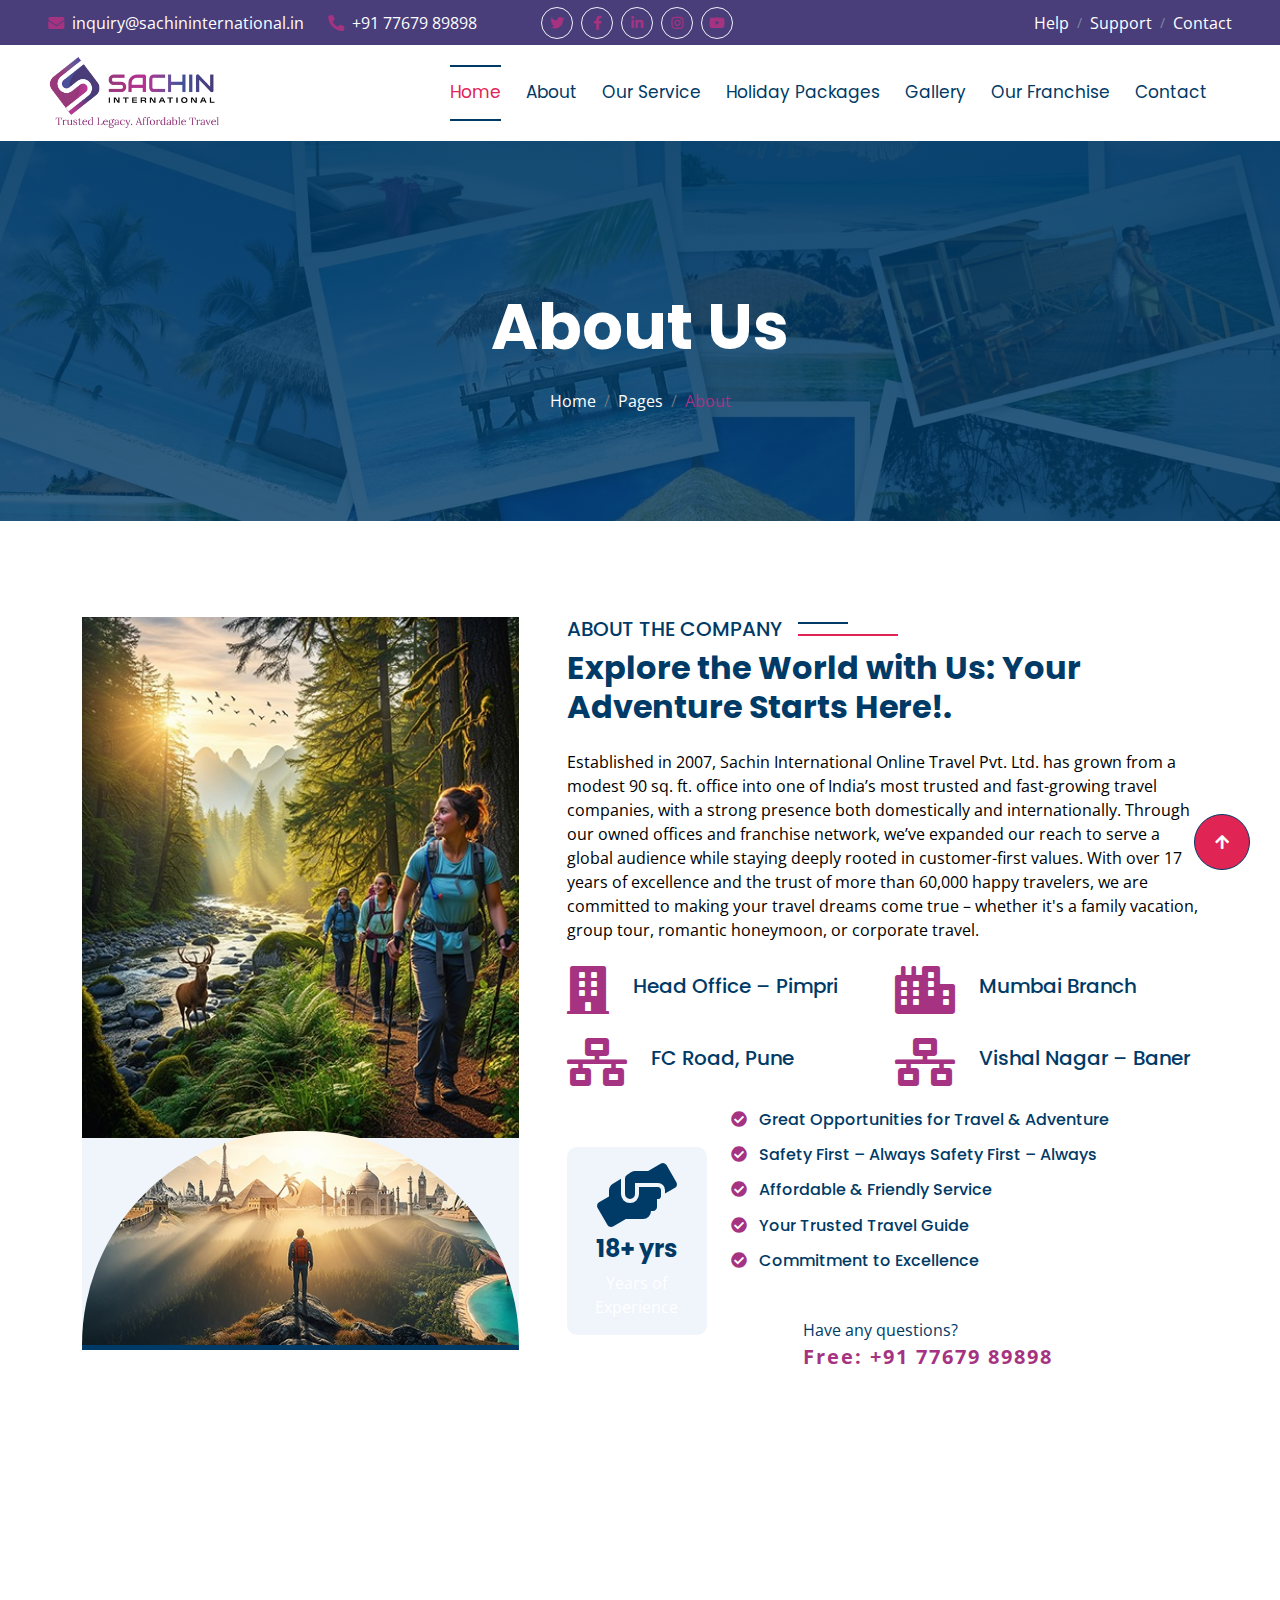
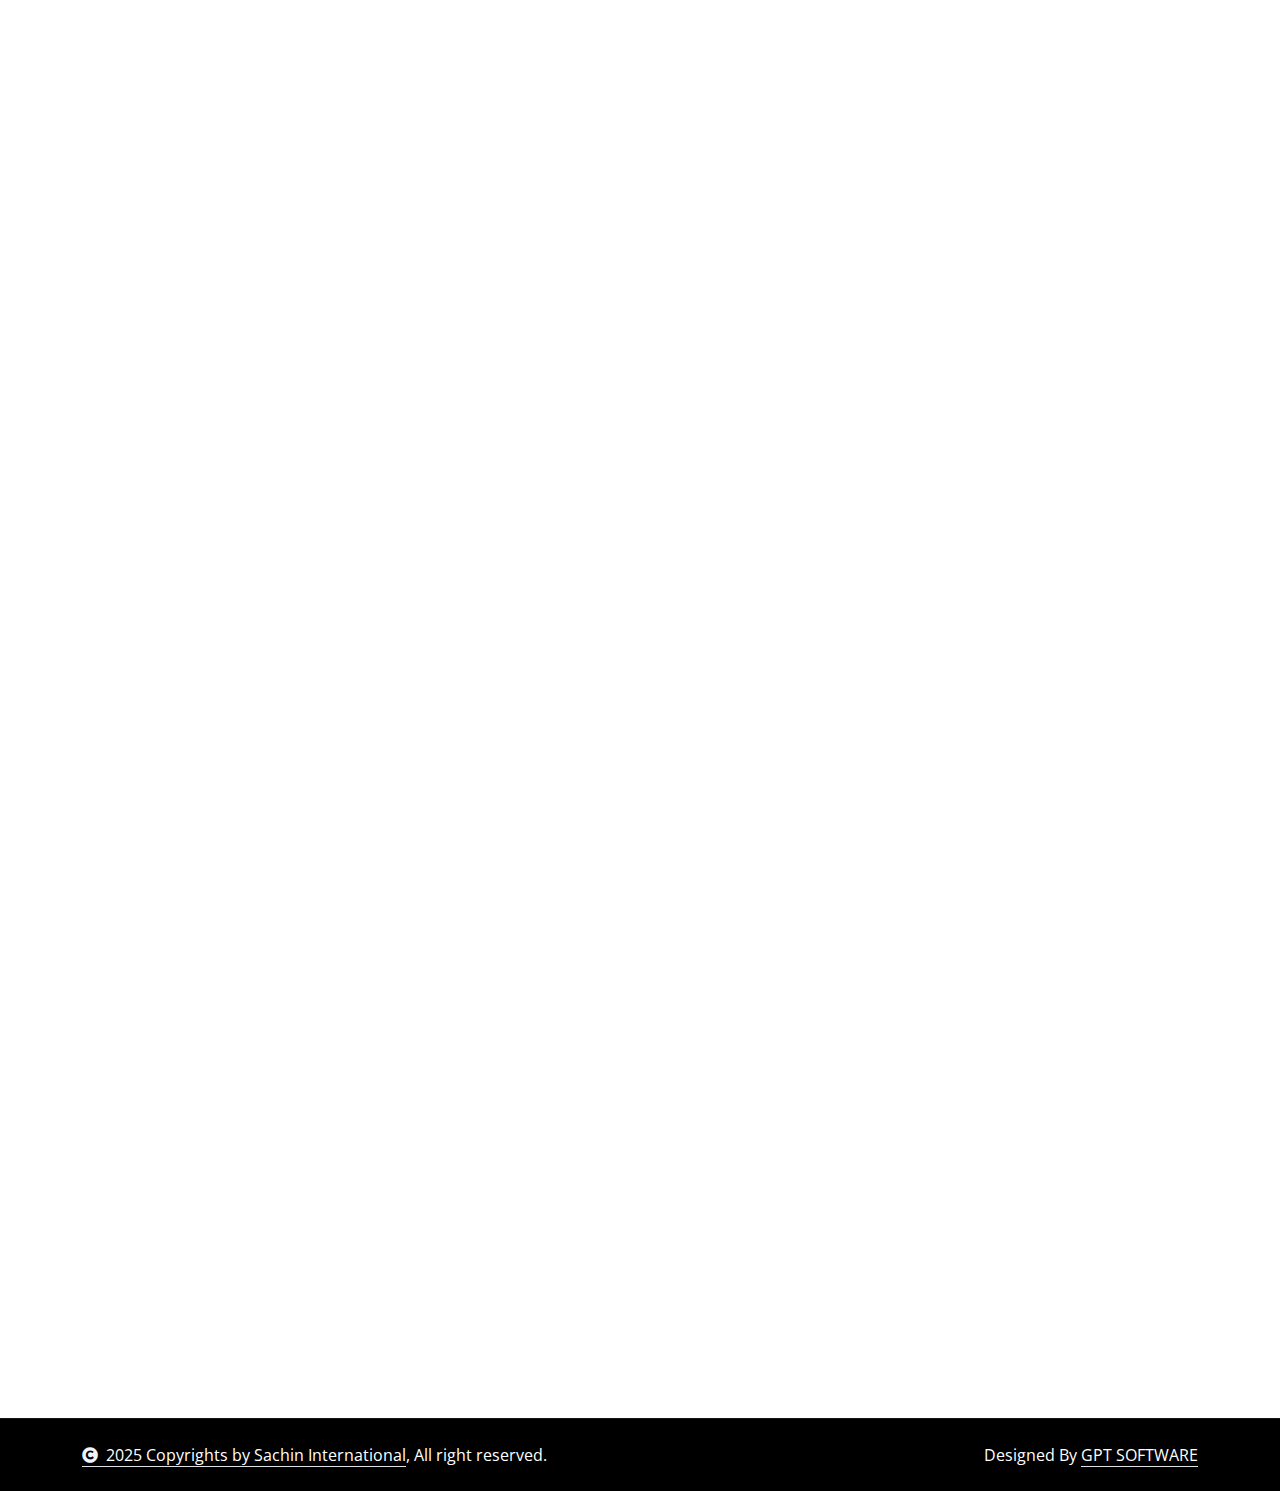
<file: about.html>
<!DOCTYPE html>
<html lang="en">

    <head>
        <meta charset="utf-8">
        <title>Sachin International</title>
        <meta content="width=device-width, initial-scale=1.0" name="viewport">
        <meta content="" name="keywords">
        <meta content="" name="description">

        <!-- Google Web Fonts -->
        <link rel="preconnect" href="https://fonts.googleapis.com">
        <link rel="preconnect" href="https://fonts.gstatic.com" crossorigin>
        <link href="https://fonts.googleapis.com/css2?family=Open+Sans:wght@400;500;600;700&family=Poppins:wght@200;300;400;500;600&display=swap" rel="stylesheet"> 

        <!-- Icon Font Stylesheet -->
        <link rel="stylesheet" href="https://use.fontawesome.com/releases/v5.15.4/css/all.css"/>
        <link href="https://cdn.jsdelivr.net/npm/bootstrap-icons@1.4.1/font/bootstrap-icons.css" rel="stylesheet">

        <!-- Libraries Stylesheet -->
        <link href="lib/animate/animate.min.css" rel="stylesheet">
        <link href="lib/owlcarousel/assets/owl.carousel.min.css" rel="stylesheet">


        <!-- Customized Bootstrap Stylesheet -->
        <link href="css/bootstrap.min.css" rel="stylesheet">

        <!-- Template Stylesheet -->
        <link href="css/style.css" rel="stylesheet">
				  <link href="img/Sachin-International-New-Logo-1.png.png" rel="icon">

    </head>

    <body>

        <!-- Spinner Start -->
        <div id="spinner" class="show bg-white position-fixed translate-middle w-100 vh-100 top-50 start-50 d-flex align-items-center justify-content-center">
            <div class="spinner-border text-secondary" style="width: 3rem; height: 3rem;" role="status">
                <span class="sr-only">Loading...</span>
            </div>
        </div>
        <!-- Spinner End -->


        <!-- Topbar Start -->
        <div class="container-fluid bg-primary px-5 d-none d-lg-block">
            <div class="row gx-0 align-items-center">
                <div class="col-lg-5 text-center text-lg-start mb-lg-0">
                    <div class="d-flex">
                        <a href="#" class="text-muted me-4"><i class="fas fa-envelope text-secondary me-2"></i>inquiry@sachininternational.in</a>
                        <a href="#" class="text-muted me-0"><i class="fas fa-phone-alt text-secondary me-2"></i>+91 77679 89898</a>
                    </div>
                </div>
                <div class="col-lg-3 row-cols-1 text-center mb-2 mb-lg-0">
                    <div class="d-inline-flex align-items-center" style="height: 45px;">
                        <a class="btn btn-sm btn-outline-light btn-square rounded-circle me-2" href=""><i class="fab fa-twitter fw-normal text-secondary"></i></a>
                        <a class="btn btn-sm btn-outline-light btn-square rounded-circle me-2" href=""><i class="fab fa-facebook-f fw-normal text-secondary"></i></a>
                        <a class="btn btn-sm btn-outline-light btn-square rounded-circle me-2" href=""><i class="fab fa-linkedin-in fw-normal text-secondary"></i></a>
                        <a class="btn btn-sm btn-outline-light btn-square rounded-circle me-2" href=""><i class="fab fa-instagram fw-normal text-secondary"></i></a>
                        <a class="btn btn-sm btn-outline-light btn-square rounded-circle" href=""><i class="fab fa-youtube fw-normal text-secondary"></i></a>
                    </div>
                </div>
                <div class="col-lg-4 text-center text-lg-end">
                    <div class="d-inline-flex align-items-center" style="height: 45px;">
                        <a href="#" class="text-muted me-2"> Help</a><small> / </small>
                        <a href="#" class="text-muted mx-2"> Support</a><small> / </small>
                        <a href="#" class="text-muted ms-2"> Contact</a>
                    </div>
                </div>
            </div>
        </div>
        <!-- Topbar End -->

        <!-- Navbar & Hero Start -->
        <div class="container-fluid nav-bar p-0">
            <nav class="navbar navbar-expand-lg navbar-light bg-white px-4 px-lg-5 py-3 py-lg-0">
                <a href="" class="navbar-brand p-0">
                    <!-- <h1 class="display-5 text-secondary m-0"><img src="img/brand-logo.png" class="img-fluid" alt=""></h1> -->
                    <img src="img/Sachin-International-New-Logo-1.png.png" alt="Logo">
                </a>
                <button class="navbar-toggler" type="button" data-bs-toggle="collapse" data-bs-target="#navbarCollapse">
                    <span class="fa fa-bars"></span>
                </button>
                <div class="collapse navbar-collapse" id="navbarCollapse">
                    <div class="navbar-nav ms-auto py-0">
                        <a href="index.html" class="nav-item nav-link active">Home</a>
                        <a href="about.html" class="nav-item nav-link">About</a>
                        <a href="service.html" class="nav-item nav-link">Our Service</a>
					 <a href="service.html" class="nav-item nav-link">Holiday Packages</a>
					 <a href="comingsoon.html" class="nav-item nav-link">Gallery</a>
	 <a href="comingsoon.html" class="nav-item nav-link">Our Franchise </a>
                       
                        <a href="contact.html" class="nav-item nav-link">Contact</a>
                    </div>
                </div>
            </nav>
        </div>
        <!-- Navbar & Hero End -->

        <!-- Modal Search Start -->
        <div class="modal fade" id="searchModal" tabindex="-1" aria-labelledby="exampleModalLabel" aria-hidden="true">
            <div class="modal-dialog modal-fullscreen">
                <div class="modal-content rounded-0">
                    <div class="modal-header">
                        <h4 class="modal-title text-secondary mb-0" id="exampleModalLabel">Search by keyword</h4>
                        <button type="button" class="btn-close" data-bs-dismiss="modal" aria-label="Close"></button>
                    </div>
                    <div class="modal-body d-flex align-items-center">
                        <div class="input-group w-75 mx-auto d-flex">
                            <input type="search" class="form-control p-3" placeholder="keywords" aria-describedby="search-icon-1">
                            <span id="search-icon-1" class="input-group-text p-3"><i class="fa fa-search"></i></span>
                        </div>
                    </div>
                </div>
            </div>
        </div>
        <!-- Modal Search End -->

        <!-- Header Start -->
        <div class="container-fluid bg-breadcrumb">
            <div class="container text-center py-5" style="max-width: 900px;">
                <h3 class="text-white display-3 mb-4 wow fadeInDown" data-wow-delay="0.1s">About Us</h1>
                <ol class="breadcrumb justify-content-center text-white mb-0 wow fadeInDown" data-wow-delay="0.3s">
                    <li class="breadcrumb-item"><a href="index.html" class="text-white">Home</a></li>
                    <li class="breadcrumb-item"><a href="#" class="text-white">Pages</a></li>
                    <li class="breadcrumb-item active text-secondary">About</li>
                </ol>    
            </div>
        </div>
        <!-- Header End -->

        <!-- About Start -->
        <div class="container-fluid overflow-hidden py-5">
            <div class="container py-5">
                <div class="row g-5">
                    <div class="col-xl-5 wow fadeInLeft" data-wow-delay="0.1s">
                        <div class="bg-light rounded">
                            <img src="img/about-1.jpeg" class="img-fluid w-100" style="margin-bottom: -7px;" alt="Image">
                            <img src="img/ab.jpeg" class="img-fluid w-100 border-bottom border-5 border-primary" style="border-top-right-radius: 300px; border-top-left-radius: 300px;" alt="Image">
                        </div>
                    </div>
                    <div class="col-xl-7 wow fadeInRight" data-wow-delay="0.3s">
                        <h5 class="sub-title pe-3">About the company</h5>
                        <h1 class="display-5 mb-4" style="font-size:xx-large;">Explore the World with Us: Your Adventure Starts Here!.</h1>
                        <p class="mb-4" style="color:black;">Established in 2007, Sachin International Online Travel Pvt. Ltd. has grown from a modest 90 sq. ft. office into one of India’s most trusted and fast-growing travel companies, with a strong presence both domestically and internationally. Through our owned offices and franchise network, we’ve expanded our reach to serve a global audience while staying deeply rooted in customer-first values. With over 17 years of excellence and the trust of more than 60,000 happy travelers, we are committed to making your travel dreams come true – whether it's a family vacation, group tour, romantic honeymoon, or corporate travel.</p>
                        <div class="row gy-4 align-items-center">
                            <div class="col-12 col-sm-6 d-flex align-items-center">
                                <i class="fas fa-building fa-3x text-secondary"></i>
                                <h5 class="ms-4">Head Office – Pimpri</h5>
                            </div>
                            <div class="col-12 col-sm-6 d-flex align-items-center">
                                <i class="fas fa-city fa-3x text-secondary"></i>
                                <h5 class="ms-4">Mumbai Branch</h5>
                            </div>
							 <div class="col-12 col-sm-6 d-flex align-items-center">
                                <i class="fas fa-network-wired fa-3x text-secondary"></i>
                                <h5 class="ms-4">FC Road, Pune
</h5>
                            </div>
							 <div class="col-12 col-sm-6 d-flex align-items-center">
                                <i class="fas fa-network-wired fa-3x text-secondary"></i>
                                <h5 class="ms-4">Vishal Nagar – Baner
</h5>
                            </div>
                            <div class="col-4 col-md-3">
                                <div class="bg-light text-center rounded p-3">
                                    <div class="mb-2">
                                        <i class="fas fa-hands-helping fa-4x text-primary"></i>
                                    </div>
                                    <h1 class="display-5 fw-bold mb-2" style="font-size:x-large;">18+ yrs </h1>
                                    <p class="text-muted mb-0">Years of Experience</p>
                                </div>
                            </div>
                            <div class="col-8 col-md-9">
                                <div class="mb-5">
                                    <p class="text-primary h6 mb-3"><i class="fa fa-check-circle text-secondary me-2"></i> 
Great Opportunities for Travel & Adventure</p>
                                    <p class="text-primary h6 mb-3"><i class="fa fa-check-circle text-secondary me-2"></i> Safety First – Always
Safety First – Always
</p>
                                    <p class="text-primary h6 mb-3"><i class="fa fa-check-circle text-secondary me-2"></i> Affordable & Friendly Service
</p>
  <p class="text-primary h6 mb-3"><i class="fa fa-check-circle text-secondary me-2"></i> Your Trusted Travel Guide

</p>
  <p class="text-primary h6 mb-3"><i class="fa fa-check-circle text-secondary me-2"></i> Commitment to Excellence

</p>
  
                                </div>
                                <div class="d-flex flex-wrap">
                                    <div id="phone-tada" class="d-flex align-items-center justify-content-center me-4">
                                        <a href="" class="position-relative wow tada" data-wow-delay=".9s">
                                            <i class="fa fa-phone-alt text-primary fa-3x"></i>
                                            <div class="position-absolute" style="top: 0; left: 25px;">
                                                <span><i class="fa fa-comment-dots text-secondary"></i></span>
                                            </div>
                                        </a>
                                    </div>
                                    <div class="d-flex flex-column justify-content-center">
                                        <span class="text-primary">Have any questions?</span>
                                        <span class="text-secondary fw-bold fs-5" style="letter-spacing: 2px;">Free: +91 77679 89898</span>
                                    </div>
                                </div>
                            </div>
                        </div>
                    </div>
                </div>
            </div>
        </div>
        <!-- About End -->


        <!-- Counter Facts Start -->
        <div class="container-fluid counter-facts py-5">
            <div class="container py-5">
                <div class="row g-4">
                    <div class="col-12 col-sm-6 col-md-6 col-xl-3 wow fadeInUp" data-wow-delay="0.1s">
                        <div class="counter">
                            <div class="counter-icon">
                                <i class="fas fa-passport"></i>
                            </div>
                            <div class="counter-content">
                                <h3>HAPPY TRAVELLERS</h3>
                                <div class="d-flex align-items-center justify-content-center">
                                    <span class="counter-value" data-toggle="counter-up">50</span>
                                    <h4 class="text-secondary mb-0" style="font-weight: 600; font-size: 25px;">+</h4>
                                </div>
                            </div>
                        </div>
                    </div>
                    <div class="col-12 col-sm-6 col-md-6 col-xl-3 wow fadeInUp" data-wow-delay="0.3s">
                        <div class="counter">
                            <div class="counter-icon">
                                <i class="fas fa-users"></i>
                            </div>
                            <div class="counter-content">
                                <h3>DESTINATIONS COVERS
</h3>
                                <div class="d-flex align-items-center justify-content-center">
                                    <span class="counter-value" data-toggle="counter-up">150</span>
                                    <h4 class="text-secondary mb-0" style="font-weight: 600; font-size: 25px;">+</h4>
                                </div>
                            </div>
                        </div>
                    </div>
                    <div class="col-12 col-sm-6 col-md-6 col-xl-3 wow fadeInUp" data-wow-delay="0.5s">
                        <div class="counter">
                            <div class="counter-icon">
                                <i class="fas fa-user-check"></i>
                            </div>
                            <div class="counter-content">
                                <h3>INTERNATIONAL TOURS
</h3>
                                <div class="d-flex align-items-center justify-content-center">
                                    <span class="counter-value" data-toggle="counter-up">10 </span>
                                    <h4 class="text-secondary mb-0" style="font-weight: 600; font-size: 25px;">K</h4>
                                </div>
                            </div>
                        </div>
                    </div>
                    <div class="col-12 col-sm-6 col-md-6 col-xl-3 wow fadeInUp" data-wow-delay="0.7s">
                        <div class="counter">
                            <div class="counter-icon">
                                <i class="fas fa-handshake"></i>
                            </div>
                            <div class="counter-content">
                                <h3>Success Rates
</h3>
                                <div class="d-flex align-items-center justify-content-center">
                                    <span class="counter-value" data-toggle="">100</span>
                                    <h4 class="text-secondary mb-0" style="font-weight: 600; font-size: 25px;">%</h4>
                                </div>
                            </div>
                        </div>
                    </div>
                </div>
            </div>
        </div>
        <!-- Counter Facts End -->

      

  <div class="container-fluid overflow-hidden py-5">
            <div class="container py-5">
                <div class="row g-5">
                    <div class="col-xl-5 wow fadeInLeft" data-wow-delay="0.1s">
                        <div class="bg-light rounded">
                            <img src="img/why.jpeg" class="img-fluid w-100" style="margin-bottom: -7px;" alt="Image">
                        </div>
                    </div>
                    <div class="col-xl-7 wow fadeInRight" data-wow-delay="0.3s">
                        <h5 class="sub-title pe-3">Why Choose Us?</h5>
						<br>
						<br>
                        <div class="row gy-4 align-items-center">
                           
                           
                            <div class="col-8 col-md-9">
                                <div class="mb-5">
                                    <p class="text-primary h6 mb-3"><i class="fa fa-check-circle text-secondary me-2"></i> 
17+ years of experience in the travel industry
</p>
<p class="text-primary h6 mb-3"><i class="fa fa-check-circle text-secondary me-2"></i>60,000+ satisfied customers across India and abroad
</p>
                                    <p class="text-primary h6 mb-3"><i class="fa fa-check-circle text-secondary me-2"></i> Affordable & Friendly Service
</p>
  <p class="text-primary h6 mb-3"><i class="fa fa-check-circle text-secondary me-2"></i> Trusted franchise and office network
</p>
<p class="text-primary h6 mb-3"><i class="fa fa-check-circle text-secondary me-2"></i>Trusted franchise and office network </p>
 <p class="text-primary h6 mb-3"><i class="fa fa-check-circle text-secondary me-2"></i>Affordable to luxury travel packages </p>
 <p class="text-primary h6 mb-3"><i class="fa fa-check-circle text-secondary me-2"></i>Personalized service from expert travel consultants
 </p>
 <p class="text-primary h6 mb-3"><i class="fa fa-check-circle text-secondary me-2"></i> 24/7 customer support
</p>
 <p class="text-primary h6 mb-3"><i class="fa fa-check-circle text-secondary me-2"></i>Transparent, safe, and hassle-free journeys
 </p>
                                </div>
                                <div class="d-flex flex-wrap">
                                  
                                  
                                </div>
                            </div>
                        </div>
                    </div>
                </div>
            </div>
        </div>
        <!-- About End -->

      
     <!-- Footer Start -->
        <div class="container-fluid footer py-5 wow fadeIn" data-wow-delay="0.2s">
            <div class="container py-5">
                <div class="row g-5">
                    <div class="col-md-6 col-lg-6 col-xl-3">
                        <div class="footer-item d-flex flex-column">
                            <h4 class="text-secondary mb-4">Contact Info</h4>
                            <a href=""><i class="fa fa-map-marker-alt me-2"></i> Aspiro, Office, 101, Station Rd, opp. THYSSENKRUPP INDUSTRIES, Pimpri-Chinchwad, Maharashtra 411018</a>
                            <a href=""><i class="fas fa-envelope me-2"></i> info@example.com</a>
                            <a href=""><i class="fas fa-phone me-2"></i> +012 345 67890</a>
                            <a href="" class="mb-3"><i class="fas fa-print me-2"></i> +012 345 67890</a>
                            <div class="d-flex align-items-center">
                                <i class="fas fa-share fa-2x text-secondary me-2"></i>
                                <a class="btn mx-1" href=""><i class="fab fa-facebook-f"></i></a>
                                <a class="btn mx-1" href=""><i class="fab fa-twitter"></i></a>
                                <a class="btn mx-1" href=""><i class="fab fa-instagram"></i></a>
                                <a class="btn mx-1" href=""><i class="fab fa-linkedin-in"></i></a>
                            </div>
                        </div>
                    </div>
                    <div class="col-md-6 col-lg-6 col-xl-3">
                        <div class="footer-item d-flex flex-column">
                            <h4 class="text-secondary mb-4">Opening Time</h4>
                            <div class="mb-3">
                                <h6 class="text-muted mb-0">Mon - Friday:</h6>
                                <p class="text-white mb-0">09.00 am to 07.00 pm</p>
                            </div>
                            <div class="mb-3">
                                <h6 class="text-muted mb-0">Satday:</h6>
                                <p class="text-white mb-0">10.00 am to 05.00 pm</p>
                            </div>
                            <div class="mb-3">
                                <h6 class="text-muted mb-0">Vacation:</h6>
                                <p class="text-white mb-0">All Sunday is our vacation</p>
                            </div>
                        </div>
                    </div>
                    <div class="col-md-6 col-lg-6 col-xl-3">
                        <div class="footer-item d-flex flex-column">
                            <h4 class="text-secondary mb-4">Our Services</h4>
                            <a href="#" class=""><i class="fas fa-angle-right me-2"></i> Business</a>
                            <a href="#" class=""><i class="fas fa-angle-right me-2"></i> Evaluation</a>
                            <a href="#" class=""><i class="fas fa-angle-right me-2"></i> Migrate</a>
                            <a href="#" class=""><i class="fas fa-angle-right me-2"></i> Study</a>
                            <a href="#" class=""><i class="fas fa-angle-right me-2"></i> Counselling</a>
                            <a href="#" class=""><i class="fas fa-angle-right me-2"></i> Work / Career</a>
                        </div>
                    </div>
                    <div class="col-md-6 col-lg-6 col-xl-3">
                        <div class="footer-item">
                            <h4 class="text-secondary mb-4">Newsletter</h4>
                            <p class="text-white mb-3">Subscribe our newsletter to get our latest update & news.</p>
                            <div class="position-relative mx-auto rounded-pill">
                                <input class="form-control border-0 rounded-pill w-100 py-3 ps-4 pe-5" type="text" placeholder="Enter your email">
                                <button type="button" class="btn btn-primary rounded-pill position-absolute top-0 end-0 py-2 mt-2 me-2">SignUp</button>
                            </div>
                        </div>
                    </div>
                </div>
            </div>
        </div>
        <!-- Footer End -->

        
        <!-- Copyright Start -->
        <div class="container-fluid copyright py-4">
            <div class="container">
                <div class="row g-4 align-items-center">
                    <div class="col-md-6 text-center text-md-start mb-md-0">
                        <span class="text-white"><a href="#" class="border-bottom text-white"><i class="fas fa-copyright text-light me-2"></i>2025 Copyrights by Sachin International</a>, All right reserved.</span>
                    </div>
                    <div class="col-md-6 text-center text-md-end text-white">
                        <!--/*** This template is free as long as you keep the below author’s credit link/attribution link/backlink. ***/-->
                        <!--/*** If you'd like to use the template without the below author’s credit link/attribution link/backlink, ***/-->
                        <!--/*** you can purchase the Credit Removal License from "https://htmlcodex.com/credit-removal". ***/-->
                        Designed By <a class="border-bottom text-white" href="https://gptsoftware.in">GPT SOFTWARE</a>
                    </div>
                </div>
            </div>
        </div>
        <!-- Copyright End -->


        <!-- Back to Top -->
        <a href="#" class="btn btn-primary btn-lg-square back-to-top"><i class="fa fa-arrow-up"></i></a>   

        
    <!-- JavaScript Libraries -->
    <script src="https://ajax.googleapis.com/ajax/libs/jquery/3.6.4/jquery.min.js"></script>
    <script src="https://cdn.jsdelivr.net/npm/bootstrap@5.0.0/dist/js/bootstrap.bundle.min.js"></script>
    <script src="lib/wow/wow.min.js"></script>
    <script src="lib/easing/easing.min.js"></script>
    <script src="lib/waypoints/waypoints.min.js"></script>
    <script src="lib/counterup/counterup.min.js"></script>
    <script src="lib/owlcarousel/owl.carousel.min.js"></script>
    

    <!-- Template Javascript -->
    <script src="js/main.js"></script>
    </body>

</html>
</file>
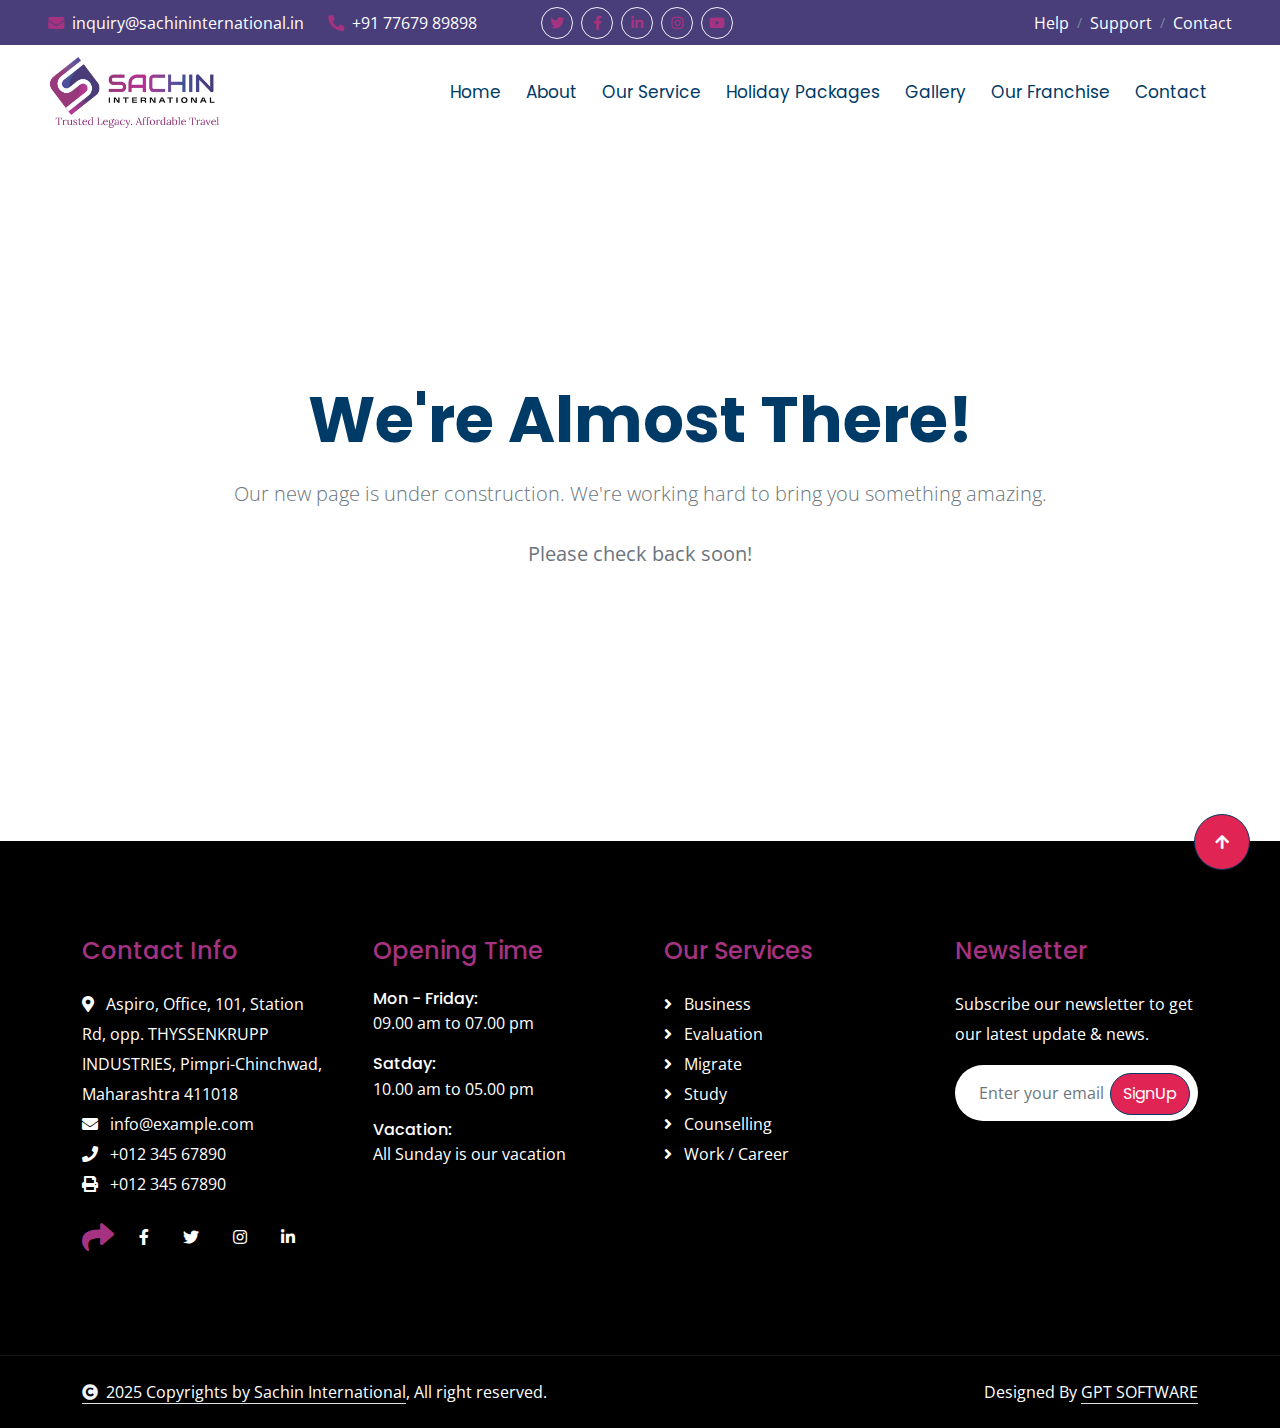
<file: comingsoon.html>
<!DOCTYPE html>
<html lang="en">

    <head>
        <meta charset="utf-8">
        <title>Coming Soon - Sachin International</title>
        <meta content="width=device-width, initial-scale=1.0" name="viewport">
        <meta content="" name="keywords">
        <meta content="" name="description">

        <!-- Google Web Fonts -->
        <link rel="preconnect" href="https://fonts.googleapis.com">
        <link rel="preconnect" href="https://fonts.gstatic.com" crossorigin>
        <link href="https://fonts.googleapis.com/css2?family=Open+Sans:wght@400;500;600;700&family=Poppins:wght@200;300;400;500;600&display=swap" rel="stylesheet"> 

        <!-- Icon Font Stylesheet -->
        <link rel="stylesheet" href="https://use.fontawesome.com/releases/v5.15.4/css/all.css"/>
        <link href="https://cdn.jsdelivr.net/npm/bootstrap-icons@1.4.1/font/bootstrap-icons.css" rel="stylesheet">

        <!-- Libraries Stylesheet -->
        <link href="lib/animate/animate.min.css" rel="stylesheet">
        <link href="lib/owlcarousel/assets/owl.carousel.min.css" rel="stylesheet">


        <!-- Customized Bootstrap Stylesheet -->
        <link href="css/bootstrap.min.css" rel="stylesheet">

        <!-- Template Stylesheet -->
        <link href="css/style.css" rel="stylesheet">
		<link href="img/Sachin-International-New-Logo-1.png.png" rel="icon">

		<style>
            .training-item {
                height: 450px; 
                display: flex;
                flex-direction: column;
            }

            .training-inner {
                flex-grow: 1;
                position: relative;
                overflow: hidden; 
            }

            .training-inner img {
                width: 100%;
                height: 100%;
                object-fit: cover; 
            }

            .training-content {
                flex-shrink: 0; 
            }

            /* responsive adjustments for smaller screens if needed */
            @media (max-width: 768px) {
                .training-item {
                    height: 400px;
                }
            }

            @media (max-width: 576px) {
                .training-item {
                    height: 350px; 
                }
            }  

            /* Custom styles for Coming Soon page */
            .coming-soon-section {
                min-height: calc(100vh - 200px); /* Adjust based on your header/footer height */
                display: flex;
                align-items: center;
                justify-content: center;
                text-align: center;
                padding: 50px 0;
            }
            .coming-soon-content h1 {
                font-size: 4rem;
                color: var(--bs-primary); /* Assuming --bs-primary is defined in your style.css */
                margin-bottom: 20px;
            }
            .coming-soon-content p {
                font-size: 1.25rem;
                color: #6c757d;
                margin-bottom: 30px;
            }
            .coming-soon-image {
                max-width: 500px;
                margin: 0 auto 30px auto;
            }
            @media (max-width: 768px) {
                .coming-soon-content h1 {
                    font-size: 3rem;
                }
                .coming-soon-content p {
                    font-size: 1rem;
                }
            }
        </style>
    </head>

    <body>

        <!-- Spinner Start -->
        <div id="spinner" class="show bg-white position-fixed translate-middle w-100 vh-100 top-50 start-50 d-flex align-items-center justify-content-center">
            <div class="spinner-border text-secondary" style="width: 3rem; height: 3rem;" role="status">
                <span class="sr-only">Loading...</span>
            </div>
        </div>
        <!-- Spinner End -->


        <!-- Topbar Start -->
        <div class="container-fluid bg-primary px-5 d-none d-lg-block">
            <div class="row gx-0 align-items-center">
                <div class="col-lg-5 text-center text-lg-start mb-lg-0">
                    <div class="d-flex">
                        <a href="#" class="text-muted me-4"><i class="fas fa-envelope text-secondary me-2"></i>inquiry@sachininternational.in</a>
                        <a href="#" class="text-muted me-0"><i class="fas fa-phone-alt text-secondary me-2"></i>+91 77679 89898</a>
                    </div>
                </div>
                <div class="col-lg-3 row-cols-1 text-center mb-2 mb-lg-0">
                    <div class="d-inline-flex align-items-center" style="height: 45px;">
                        <a class="btn btn-sm btn-outline-light btn-square rounded-circle me-2" href=""><i class="fab fa-twitter fw-normal text-secondary"></i></a>
                        <a class="btn btn-sm btn-outline-light btn-square rounded-circle me-2" href=""><i class="fab fa-facebook-f fw-normal text-secondary"></i></a>
                        <a class="btn btn-sm btn-outline-light btn-square rounded-circle me-2" href=""><i class="fab fa-linkedin-in fw-normal text-secondary"></i></a>
                        <a class="btn btn-sm btn-outline-light btn-square rounded-circle me-2" href=""><i class="fab fa-instagram fw-normal text-secondary"></i></a>
                        <a class="btn btn-sm btn-outline-light btn-square rounded-circle" href=""><i class="fab fa-youtube fw-normal text-secondary"></i></a>
                    </div>
                </div>
                <div class="col-lg-4 text-center text-lg-end">
                    <div class="d-inline-flex align-items-center" style="height: 45px;">
                        <a href="#" class="text-muted me-2"> Help</a><small> / </small>
                        <a href="#" class="text-muted mx-2"> Support</a><small> / </small>
                        <a href="#" class="text-muted ms-2"> Contact</a>
                    </div>
                </div>
            </div>
        </div>
        <!-- Topbar End -->

        <!-- Navbar & Hero Start -->
        <div class="container-fluid nav-bar p-0">
            <nav class="navbar navbar-expand-lg navbar-light bg-white px-4 px-lg-5 py-3 py-lg-0">
                <a href="index.html" class="navbar-brand p-0">
                    <img src="img/Sachin-International-New-Logo-1.png.png" alt="Logo">
                </a>
                <button class="navbar-toggler" type="button" data-bs-toggle="collapse" data-bs-target="#navbarCollapse">
                    <span class="fa fa-bars"></span>
                </button>
                <div class="collapse navbar-collapse" id="navbarCollapse">
                    <div class="navbar-nav ms-auto py-0">
                        <a href="index.html" class="nav-item nav-link">Home</a>
                        <a href="about.html" class="nav-item nav-link">About</a>
                        <a href="service.html" class="nav-item nav-link">Our Service</a>
                        <a href="service.html" class="nav-item nav-link">Holiday Packages</a>
                        <a href="comingsoon.html" class="nav-item nav-link ">Gallery</a> <!-- Set active for current page -->
                        <a href="comingsoon.html" class="nav-item nav-link">Our Franchise </a> <!-- Set active for current page -->
                        <a href="contact.html" class="nav-item nav-link">Contact</a>
                    </div>
                </div>
            </nav>
        </div>
        <!-- Navbar & Hero End -->

       

        <!-- Coming Soon Content Start -->
        <div class="container-fluid coming-soon-section wow fadeIn" data-wow-delay="0.1s">
            <div class="container py-5">
                <div class="coming-soon-content text-center">
                    <h1 class="display-1 wow fadeInUp" data-wow-delay="0.3s">We're Almost There!</h1>
                    <p class="lead wow fadeInUp" data-wow-delay="0.5s">Our new page is under construction. We're working hard to bring you something amazing.</p>
                    <p class="wow fadeInUp" data-wow-delay="0.7s">Please check back soon!</p>
                </div>
            </div>
        </div>
        <!-- Coming Soon Content End -->


        <!-- Footer Start -->
        <div class="container-fluid footer py-5 wow fadeIn" data-wow-delay="0.2s">
            <div class="container py-5">
                <div class="row g-5">
                    <div class="col-md-6 col-lg-6 col-xl-3">
                        <div class="footer-item d-flex flex-column">
                            <h4 class="text-secondary mb-4">Contact Info</h4>
                            <a href=""><i class="fa fa-map-marker-alt me-2"></i> Aspiro, Office, 101, Station Rd, opp. THYSSENKRUPP INDUSTRIES, Pimpri-Chinchwad, Maharashtra 411018</a>
                            <a href=""><i class="fas fa-envelope me-2"></i> info@example.com</a>
                            <a href=""><i class="fas fa-phone me-2"></i> +012 345 67890</a>
                            <a href="" class="mb-3"><i class="fas fa-print me-2"></i> +012 345 67890</a>
                            <div class="d-flex align-items-center">
                                <i class="fas fa-share fa-2x text-secondary me-2"></i>
                                <a class="btn mx-1" href=""><i class="fab fa-facebook-f"></i></a>
                                <a class="btn mx-1" href=""><i class="fab fa-twitter"></i></a>
                                <a class="btn mx-1" href=""><i class="fab fa-instagram"></i></a>
                                <a class="btn mx-1" href=""><i class="fab fa-linkedin-in"></i></a>
                            </div>
                        </div>
                    </div>
                    <div class="col-md-6 col-lg-6 col-xl-3">
                        <div class="footer-item d-flex flex-column">
                            <h4 class="text-secondary mb-4">Opening Time</h4>
                            <div class="mb-3">
                                <h6 class="text-muted mb-0">Mon - Friday:</h6>
                                <p class="text-white mb-0">09.00 am to 07.00 pm</p>
                            </div>
                            <div class="mb-3">
                                <h6 class="text-muted mb-0">Satday:</h6>
                                <p class="text-white mb-0">10.00 am to 05.00 pm</p>
                            </div>
                            <div class="mb-3">
                                <h6 class="text-muted mb-0">Vacation:</h6>
                                <p class="text-white mb-0">All Sunday is our vacation</p>
                            </div>
                        </div>
                    </div>
                    <div class="col-md-6 col-lg-6 col-xl-3">
                        <div class="footer-item d-flex flex-column">
                            <h4 class="text-secondary mb-4">Our Services</h4>
                            <a href="#" class=""><i class="fas fa-angle-right me-2"></i> Business</a>
                            <a href="#" class=""><i class="fas fa-angle-right me-2"></i> Evaluation</a>
                            <a href="#" class=""><i class="fas fa-angle-right me-2"></i> Migrate</a>
                            <a href="#" class=""><i class="fas fa-angle-right me-2"></i> Study</a>
                            <a href="#" class=""><i class="fas fa-angle-right me-2"></i> Counselling</a>
                            <a href="#" class=""><i class="fas fa-angle-right me-2"></i> Work / Career</a>
                        </div>
                    </div>
                    <div class="col-md-6 col-lg-6 col-xl-3">
                        <div class="footer-item">
                            <h4 class="text-secondary mb-4">Newsletter</h4>
                            <p class="text-white mb-3">Subscribe our newsletter to get our latest update & news.</p>
                            <div class="position-relative mx-auto rounded-pill">
                                <input class="form-control border-0 rounded-pill w-100 py-3 ps-4 pe-5" type="text" placeholder="Enter your email">
                                <button type="button" class="btn btn-primary rounded-pill position-absolute top-0 end-0 py-2 mt-2 me-2">SignUp</button>
                            </div>
                        </div>
                    </div>
                </div>
            </div>
        </div>
        <!-- Footer End -->

        
        <!-- Copyright Start -->
        <div class="container-fluid copyright py-4">
            <div class="container">
                <div class="row g-4 align-items-center">
                    <div class="col-md-6 text-center text-md-start mb-md-0">
                        <span class="text-white"><a href="#" class="border-bottom text-white"><i class="fas fa-copyright text-light me-2"></i>2025 Copyrights by Sachin International</a>, All right reserved.</span>
                    </div>
                    <div class="col-md-6 text-center text-md-end text-white">
                        Designed By <a class="border-bottom text-white" href="https://gptsoftware.in">GPT SOFTWARE</a>
                    </div>
                </div>
            </div>
        </div>
        <!-- Copyright End -->


        <!-- Back to Top -->
        <a href="#" class="btn btn-primary btn-lg-square back-to-top"><i class="fa fa-arrow-up"></i></a>   

        
    <!-- JavaScript Libraries -->
    <script src="https://ajax.googleapis.com/ajax/libs/jquery/3.6.4/jquery.min.js"></script>
    <script src="https://cdn.jsdelivr.net/npm/bootstrap@5.0.0/dist/js/bootstrap.bundle.min.js"></script>
    <script src="lib/wow/wow.min.js"></script>
    <script src="lib/easing/easing.min.js"></script>
    <script src="lib/waypoints/waypoints.min.js"></script>
    <script src="lib/counterup/counterup.min.js"></script>
    <script src="lib/owlcarousel/owl.carousel.min.js"></script>
    

    <!-- Template Javascript -->
    <script src="js/main.js"></script>
    </body>

</html>
</file>
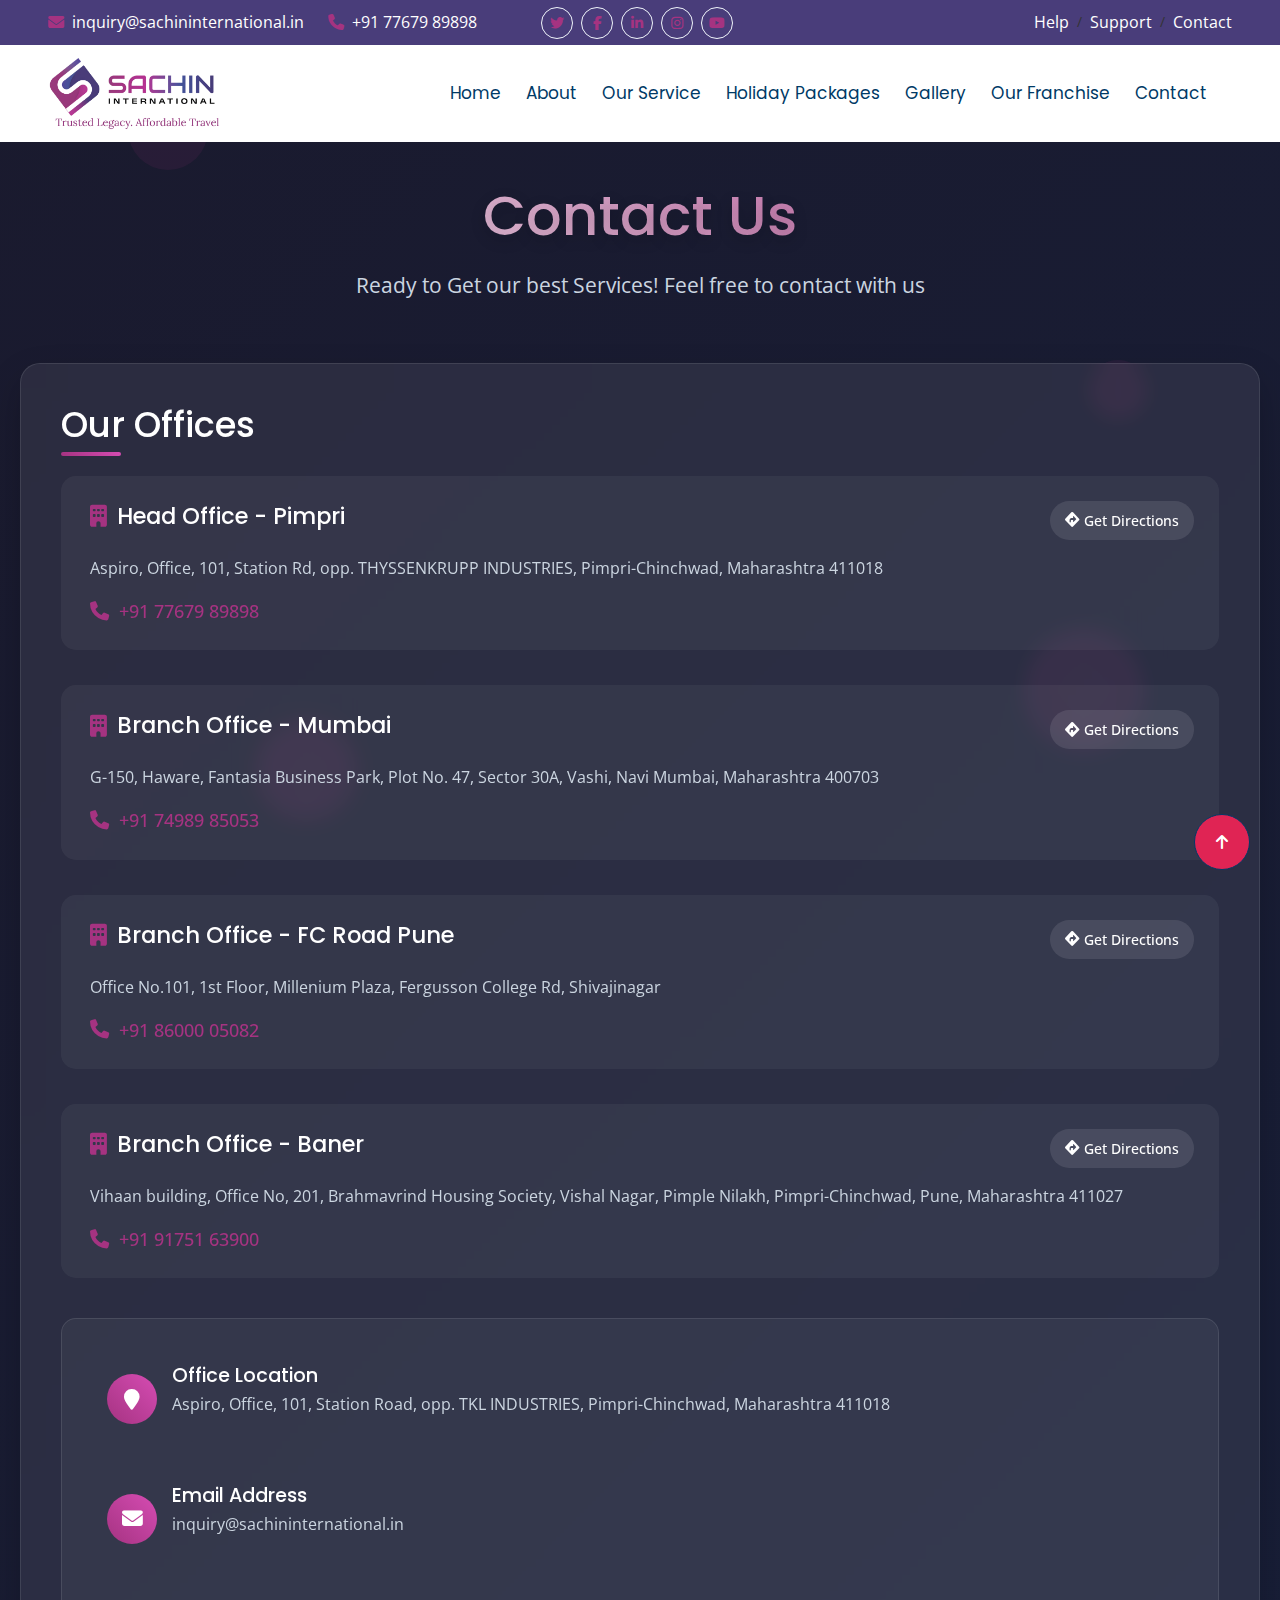
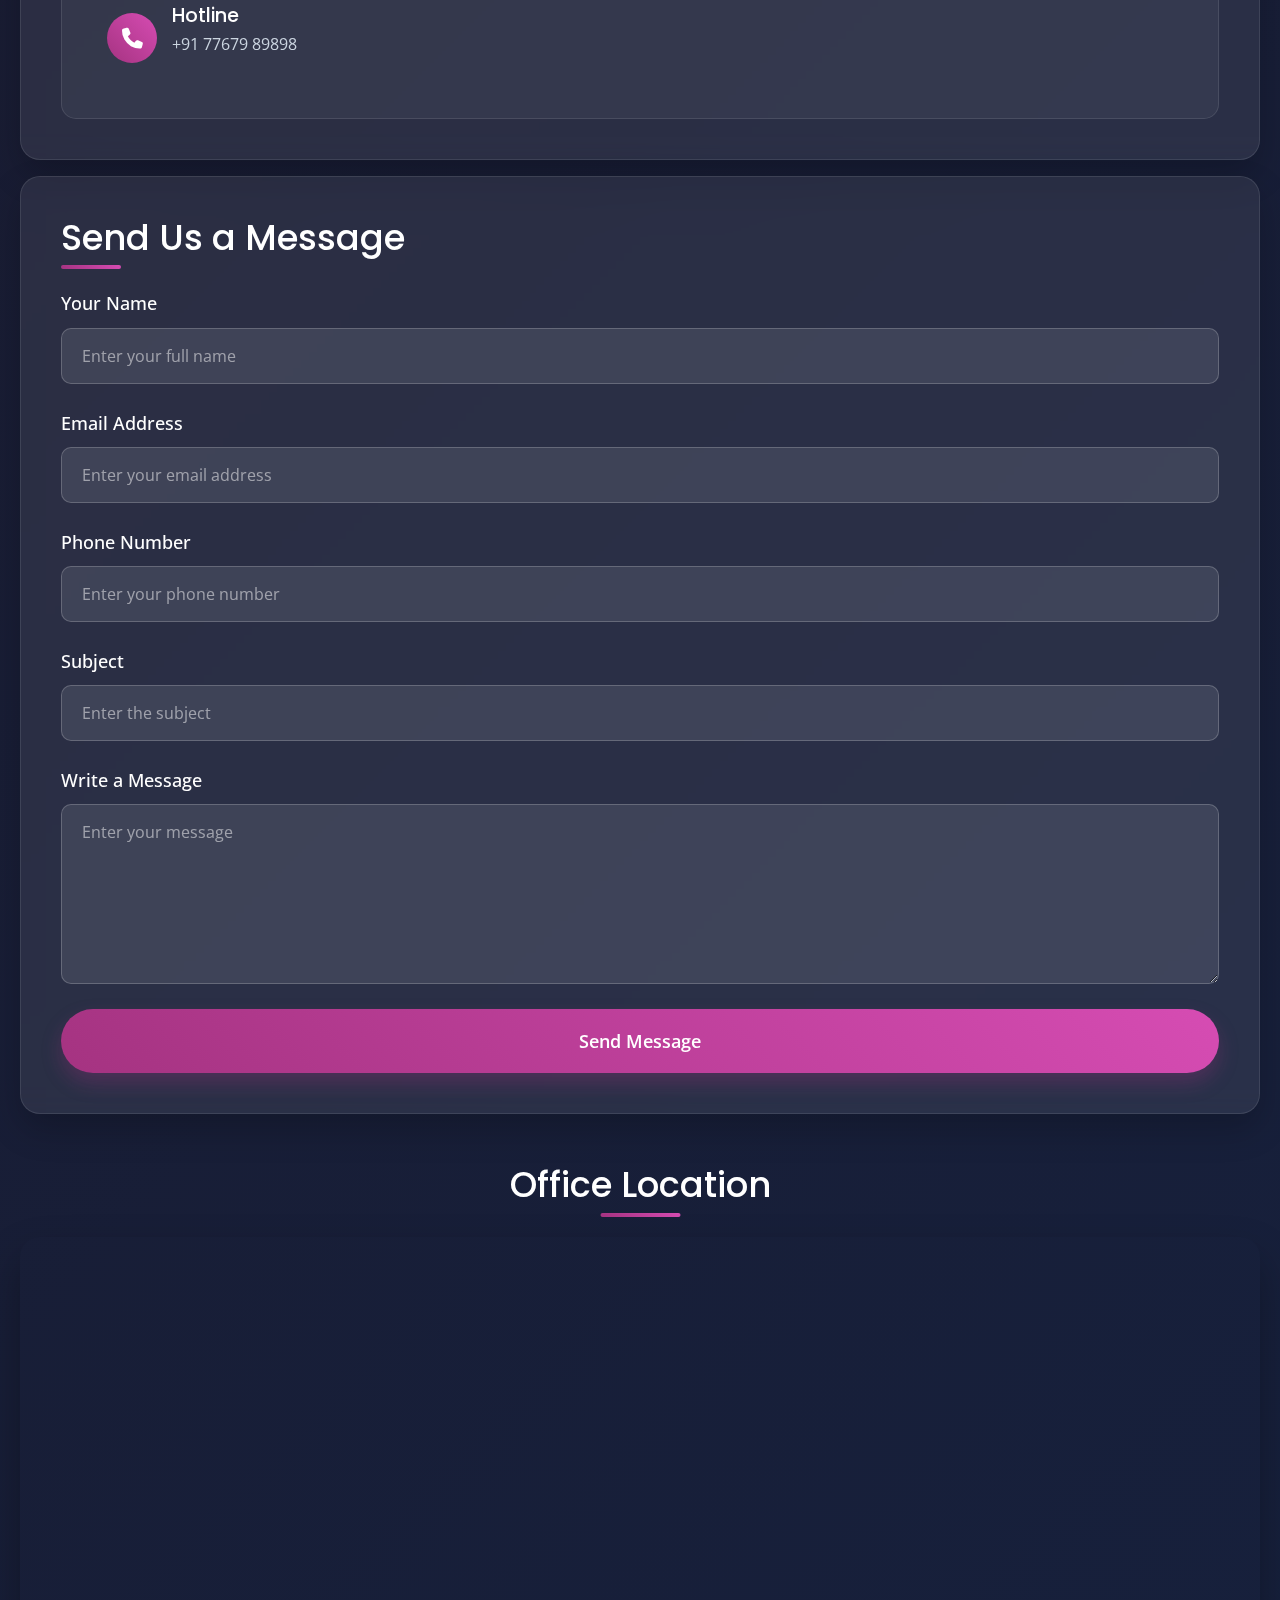
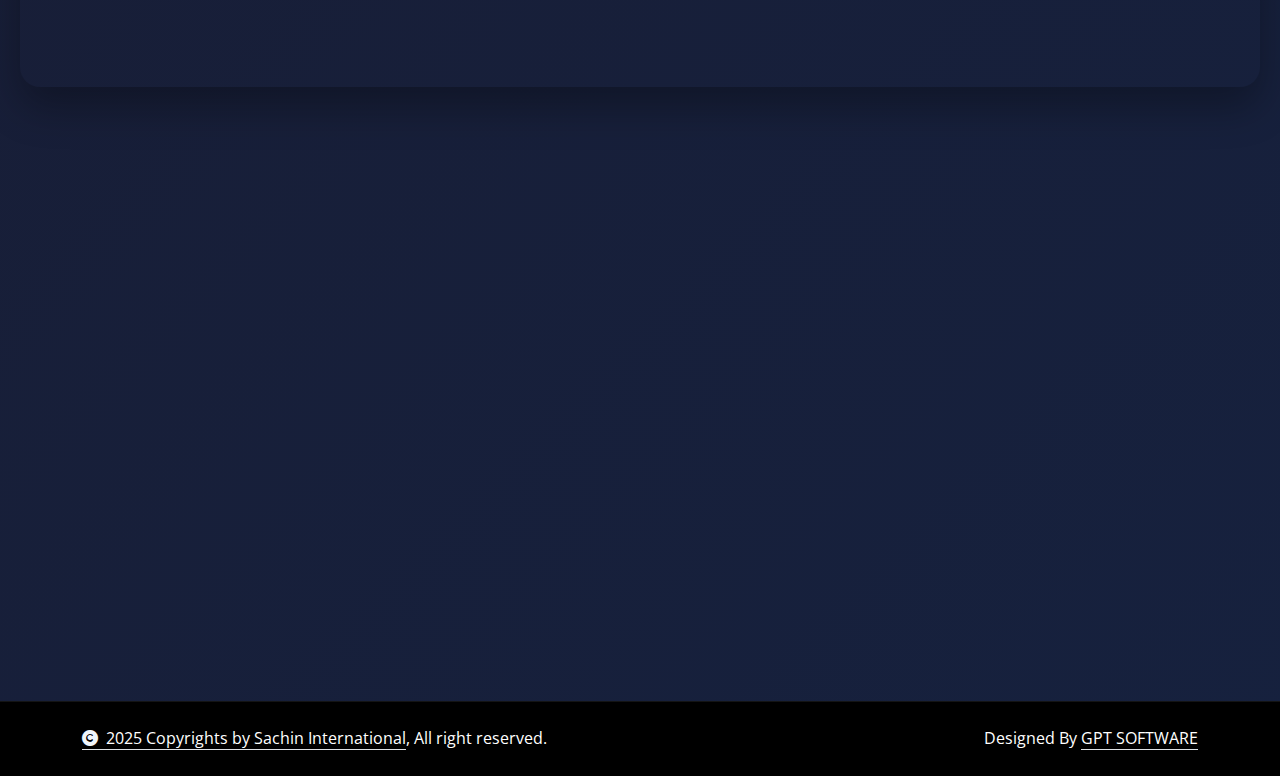
<file: contact.html>
<!DOCTYPE html>
<html lang="en">

    <head>
        <meta charset="utf-8">
        <meta content="width=device-width, initial-scale=1.0" name="viewport">
        <meta content="" name="keywords">
        <meta content="" name="description">

        <!-- Google Web Fonts -->
        <link rel="preconnect" href="https://fonts.googleapis.com">
        <link rel="preconnect" href="https://fonts.gstatic.com" crossorigin>
        <link href="https://fonts.googleapis.com/css2?family=Open+Sans:wght@400;500;600;700&family=Poppins:wght@200;300;400;500;600&display=swap" rel="stylesheet"> 

        <!-- Icon Font Stylesheet -->
        <!-- <link rel="stylesheet" href="https://use.fontawesome.com/releases/v5.15.4/css/all.css"/> -->
        <link href="https://cdn.jsdelivr.net/npm/bootstrap-icons@1.4.1/font/bootstrap-icons.css" rel="stylesheet">

        <!-- Libraries Stylesheet -->
        <link href="lib/animate/animate.min.css" rel="stylesheet">
        <link href="lib/owlcarousel/assets/owl.carousel.min.css" rel="stylesheet">

        <title>Contact Us - Sachin International</title>
        <link rel="stylesheet" href="https://cdnjs.cloudflare.com/ajax/libs/font-awesome/6.4.0/css/all.min.css">
        <link href="https://fonts.googleapis.com/css2?family=Poppins:wght@300;400;500;600;700&display=swap" rel="stylesheet">
  
        <!-- Customized Bootstrap Stylesheet -->
        <link href="css/bootstrap.min.css" rel="stylesheet">

        <!-- Template Stylesheet -->
        <link href="css/style.css" rel="stylesheet">
		<link href="img/Sachin-International-New-Logo-1.png.png" rel="icon">
        
        <style>
     
        body {
            background: linear-gradient(135deg, #1a1a2e 0%, #16213e 100%);
            color: #333;
            line-height: 1.6;
            min-height: 100vh;
            overflow-x: hidden;
        }

        .contact-container {
            max-width: 1400px;
            margin: 0 auto;
            padding: 40px 20px;
        }

        .contact-header {
            text-align: center;
            margin-bottom: 60px;
            position: relative;
        }

        .contact-header h1 {
            font-size: 3.5rem;
            background: linear-gradient(45deg, #fff, #a53381);
            -webkit-background-clip: text;
            background-clip: text;
            color: transparent;
            margin-bottom: 20px;
            text-shadow: 0 5px 15px rgba(0, 0, 0, 0.2);
            animation: fadeInDown 1s ease;
        }

        .contact-header p {
            font-size: 1.3rem;
            color: #cbd5e0;
            max-width: 800px;
            margin: 0 auto;
            animation: fadeInUp 1s ease 0.3s both;
        }

        .contact-content {
            /* display: grid; */
            grid-template-columns: 1fr 1fr;
            gap: 50px;
            margin-bottom: 60px;
        }

        .contact-info {
                margin-bottom: 1rem;

            background: rgba(255, 255, 255, 0.08);
            backdrop-filter: blur(10px);
            padding: 40px;
            border-radius: 20px;
            box-shadow: 0 15px 35px rgba(0, 0, 0, 0.2);
            border: 1px solid rgba(255, 255, 255, 0.1);
            animation: slideInLeft 1s ease;
        }

        .contact-info h2 {
            color: #fff;
            margin-bottom: 30px;
            font-size: 2.2rem;
            position: relative;
            display: inline-block;
        }

        .contact-info h2:after {
            content: '';
            position: absolute;
            bottom: -10px;
            left: 0;
            width: 60px;
            height: 4px;
            background: linear-gradient(45deg, #a53381, #d64cb3);
            border-radius: 2px;
        }

        .office-location {
            margin-bottom: 35px;
            padding: 25px;
            background: rgba(255, 255, 255, 0.05);
            border-radius: 15px;
            transition: all 0.3s ease;
            border-left: 4px solid transparent;
        }

        .office-location:hover {
            transform: translateY(-5px);
            background: rgba(255, 255, 255, 0.1);
            border-left: 4px solid #a53381;
            box-shadow: 0 10px 20px rgba(0, 0, 0, 0.2);
        }

        .office-header {
            display: flex;
            justify-content: space-between;
            align-items: center;
            margin-bottom: 15px;
        }

        .office-header h3 {
            color: #fff;
            font-size: 1.4rem;
            display: flex;
            align-items: center;
            gap: 10px;
        }

        .office-header h3 i {
            color: #a53381;
        }

        .office-actions {
            display: flex;
            gap: 15px;
        }

        .office-actions a {
            color: #fff;
            text-decoration: none;
            font-size: 0.9rem;
            font-weight: 500;
            display: flex;
            align-items: center;
            gap: 5px;
            padding: 8px 15px;
            background: rgba(255, 255, 255, 0.1);
            border-radius: 30px;
            transition: all 0.3s ease;
        }

        .office-actions a:hover {
            background: #a53381;
            transform: scale(1.05);
        }

        .office-address {
            margin-bottom: 15px;
            color: #cbd5e0;
            line-height: 1.7;
            font-size: 1rem;
        }

        .contact-points {
            display: flex;
            align-items: center;
            gap: 10px;
            color: #a53381;
            font-weight: 500;
            font-size: 1.1rem;
        }

        .contact-points i {
            font-size: 1.2rem;
        }

        .contact-details {
            margin-top: 40px;
            padding: 30px;
            background: rgba(255, 255, 255, 0.05);
            border-radius: 15px;
            border: 1px solid rgba(255, 255, 255, 0.1);
        }

        .contact-detail-item {
            display: flex;
            align-items: center;
            margin-bottom: 20px;
            padding: 15px;
            border-radius: 10px;
            transition: all 0.3s ease;
        }

        .contact-detail-item:hover {
            background: rgba(255, 255, 255, 0.1);
            transform: translateX(10px);
        }

        .contact-detail-item:last-child {
            margin-bottom: 0;
        }

        .contact-detail-item i {
            width: 50px;
            height: 50px;
            display: flex;
            align-items: center;
            justify-content: center;
            background: linear-gradient(45deg, #a53381, #d64cb3);
            color: white;
            border-radius: 50%;
            font-size: 1.3rem;
            margin-right: 15px;
            flex-shrink: 0;
        }

        .contact-detail-item h4 {
            color: #fff;
            margin-bottom: 5px;
            font-size: 1.2rem;
        }

        .contact-detail-item p {
            color: #cbd5e0;
        }

        .contact-form {
            background: rgba(255, 255, 255, 0.08);
            backdrop-filter: blur(10px);
            padding: 40px;
            border-radius: 20px;
            box-shadow: 0 15px 35px rgba(0, 0, 0, 0.2);
            border: 1px solid rgba(255, 255, 255, 0.1);
            animation: slideInRight 1s ease;
        }

        .contact-form h2 {
            color: #fff;
            margin-bottom: 30px;
            font-size: 2.2rem;
            position: relative;
            display: inline-block;
        }

        .contact-form h2:after {
            content: '';
            position: absolute;
            bottom: -10px;
            left: 0;
            width: 60px;
            height: 4px;
            background: linear-gradient(45deg, #a53381, #d64cb3);
            border-radius: 2px;
        }

        .form-group {
            margin-bottom: 25px;
            position: relative;
        }

        .form-group label {
            display: block;
            margin-bottom: 10px;
            color: #fff;
            font-weight: 500;
            font-size: 1.1rem;
        }

        .form-control {
            width: 100%;
            padding: 15px 20px;
            border: none;
            border-radius: 10px;
            font-size: 1rem;
            transition: all 0.3s ease;
            background: rgba(255, 255, 255, 0.1);
            color: #fff;
            border: 1px solid rgba(255, 255, 255, 0.2);
        }

        .form-control::placeholder {
            color: rgba(255, 255, 255, 0.5);
        }

        .form-control:focus {
            outline: none;
            background: rgba(255, 255, 255, 0.15);
            border-color: #a53381;
            box-shadow: 0 0 0 3px rgba(165, 51, 129, 0.3);
        }

        textarea.form-control {
            min-height: 180px;
            resize: vertical;
        }

        .submit-btn {
            background: linear-gradient(45deg, #a53381, #d64cb3);
            color: white;
            border: none;
            padding: 18px 40px;
            font-size: 1.1rem;
            border-radius: 50px;
            cursor: pointer;
            transition: all 0.3s ease;
            font-weight: 600;
            width: 100%;
            box-shadow: 0 10px 20px rgba(165, 51, 129, 0.3);
            position: relative;
            overflow: hidden;
        }

        .submit-btn:hover {
            transform: translateY(-5px);
            box-shadow: 0 15px 25px rgba(165, 51, 129, 0.4);
        }

        .submit-btn:active {
            transform: translateY(0);
        }

        .submit-btn:after {
            content: '';
            position: absolute;
            top: 0;
            left: -100%;
            width: 100%;
            height: 100%;
            background: linear-gradient(90deg, transparent, rgba(255, 255, 255, 0.2), transparent);
            transition: 0.5s;
        }

        .submit-btn:hover:after {
            left: 100%;
        }

        .map-section {
            margin-top: 50px;
            grid-column: 1 / -1;
            animation: fadeIn 1s ease 0.5s both;
        }

        .map-section h2 {
            color: #fff;
            margin-bottom: 30px;
            font-size: 2.2rem;
            text-align: center;
            position: relative;
            display: inline-block;
            left: 50%;
            transform: translateX(-50%);
        }

        .map-section h2:after {
            content: '';
            position: absolute;
            bottom: -10px;
            left: 50%;
            transform: translateX(-50%);
            width: 80px;
            height: 4px;
            background: linear-gradient(45deg, #a53381, #d64cb3);
            border-radius: 2px;
        }

        .map-container {
            height: 450px;
            border-radius: 20px;
            overflow: hidden;
            box-shadow: 0 20px 40px rgba(0, 0, 0, 0.3);
            position: relative;
        }

        .map-placeholder {
            height: 100%;
            background: linear-gradient(135deg, #1a1a2e 0%, #16213e 100%);
            display: flex;
            align-items: center;
            justify-content: center;
            color: white;
            font-size: 1.5rem;
            position: relative;
            overflow: hidden;
        }

        .map-placeholder:before {
            content: '';
            position: absolute;
            top: 0;
            left: 0;
            width: 100%;
            height: 100%;
            background: url('data:image/svg+xml;utf8,<svg xmlns="http://www.w3.org/2000/svg" viewBox="0 0 1440 320"><path fill="%23a53381" fill-opacity="0.1" d="M0,96L48,112C96,128,192,160,288,186.7C384,213,480,235,576,213.3C672,192,768,128,864,128C960,128,1056,192,1152,192C1248,192,1344,128,1392,96L1440,64L1440,320L1392,320C1344,320,1248,320,1152,320C1056,320,960,320,864,320C768,320,672,320,576,320C480,320,384,320,288,320C192,320,96,320,48,320L0,320Z"></path></svg>');
            background-size: cover;
            background-position: center;
        }

        .map-content {
            position: relative;
            z-index: 1;
            text-align: center;
        }

        .map-content i {
            font-size: 4rem;
            margin-bottom: 20px;
            color: #a53381;
            text-shadow: 0 5px 15px rgba(0, 0, 0, 0.3);
        }

        .map-content p {
            margin-bottom: 10px;
        }

        .floating-elements {
            position: absolute;
            width: 100%;
            height: 100%;
            top: 0;
            left: 0;
            overflow: hidden;
            z-index: 0;
              z-index: -1; /* Move behind everything */
    pointer-events: none; /* Allow clicks to pass through */
        }

        .floating-element {
            position: absolute;
            background: rgba(165, 51, 129, 0.1);
            border-radius: 50%;
            pointer-events: none; /* Each element also needs this */
            animation: float 15s infinite linear;
        }

        .floating-element:nth-child(1) {
            width: 80px;
            height: 80px;
            top: 10%;
            left: 10%;
            animation-delay: 0s;
        }

        .floating-element:nth-child(2) {
            width: 120px;
            height: 120px;
            top: 70%;
            left: 80%;
            animation-delay: 2s;
        }

        .floating-element:nth-child(3) {
            width: 60px;
            height: 60px;
            top: 40%;
            left: 85%;
            animation-delay: 4s;
        }

        .floating-element:nth-child(4) {
            width: 100px;
            height: 100px;
            top: 80%;
            left: 20%;
            animation-delay: 6s;
        }

        /* Animations */
        @keyframes fadeInDown {
            from {
                opacity: 0;
                transform: translateY(-30px);
            }
            to {
                opacity: 1;
                transform: translateY(0);
            }
        }

        @keyframes fadeInUp {
            from {
                opacity: 0;
                transform: translateY(30px);
            }
            to {
                opacity: 1;
                transform: translateY(0);
            }
        }

        @keyframes slideInLeft {
            from {
                opacity: 0;
                transform: translateX(-50px);
            }
            to {
                opacity: 1;
                transform: translateX(0);
            }
        }

        @keyframes slideInRight {
            from {
                opacity: 0;
                transform: translateX(50px);
            }
            to {
                opacity: 1;
                transform: translateX(0);
            }
        }

        @keyframes fadeIn {
            from {
                opacity: 0;
            }
            to {
                opacity: 1;
            }
        }

        @keyframes float {
            0% {
                transform: translateY(0) rotate(0deg);
            }
            50% {
                transform: translateY(-20px) rotate(180deg);
            }
            100% {
                transform: translateY(0) rotate(360deg);
            }
        }

        /* Responsive Design */
        @media (max-width: 1024px) {
            .contact-content {
                grid-template-columns: 1fr;
                gap: 40px;
            }
            
            .contact-header h1 {
                font-size: 2.8rem;
            }
        }

        @media (max-width: 768px) {
            .contact-header h1 {
                font-size: 2.2rem;
            }
            
            .contact-header p {
                font-size: 1.1rem;
            }
            
            .office-header {
                flex-direction: column;
                align-items: flex-start;
                gap: 15px;
            }
            
            .office-actions {
                width: 100%;
                justify-content: flex-start;
            }
            
            .contact-info, .contact-form {
                padding: 25px;
            }
        }
    </style>
    </head>

    <body>

        <!-- Spinner Start -->
        <div id="spinner" class="show bg-white position-fixed translate-middle w-100 vh-100 top-50 start-50 d-flex align-items-center justify-content-center">
            <div class="spinner-border text-secondary" style="width: 3rem; height: 3rem;" role="status">
                <span class="sr-only">Loading...</span>
            </div>
        </div>
        <!-- Spinner End -->

        <!-- Topbar Start -->
        <div class="container-fluid bg-primary px-5 d-none d-lg-block">
            <div class="row gx-0 align-items-center">
                <div class="col-lg-5 text-center text-lg-start mb-lg-0">
                    <div class="d-flex">
                        <a href="#" class="text-muted me-4"><i class="fas fa-envelope text-secondary me-2" ></i>inquiry@sachininternational.in</a>
                        <a href="#" class="text-muted me-0"><i class="fas fa-phone text-secondary me-2"></i>+91 77679 89898</a>
                    </div>
                </div>
                <div class="col-lg-3 row-cols-1 text-center mb-2 mb-lg-0">
                    <div class="d-inline-flex align-items-center" style="height: 45px;">
                        <a class="btn btn-sm btn-outline-light btn-square rounded-circle me-2" href=""><i class="fab fa-twitter fw-normal text-secondary"></i></a>
                        <a class="btn btn-sm btn-outline-light btn-square rounded-circle me-2" href=""><i class="fab fa-facebook-f fw-normal text-secondary"></i></a>
                        <a class="btn btn-sm btn-outline-light btn-square rounded-circle me-2" href=""><i class="fab fa-linkedin-in fw-normal text-secondary"></i></a>
                        <a class="btn btn-sm btn-outline-light btn-square rounded-circle me-2" href=""><i class="fab fa-instagram fw-normal text-secondary"></i></a>
                        <a class="btn btn-sm btn-outline-light btn-square rounded-circle" href=""><i class="fab fa-youtube fw-normal text-secondary"></i></a>
                    </div>
                </div>
                <div class="col-lg-4 text-center text-lg-end">
                    <div class="d-inline-flex align-items-center" style="height: 45px;">
                        <a href="#" class="text-muted me-2"> Help</a><small> / </small>
                        <a href="#" class="text-muted mx-2"> Support</a><small> / </small>
                        <a href="#" class="text-muted ms-2"> Contact</a>
                    </div>
                </div>
            </div>
        </div>
        <!-- Topbar End -->

        <!-- Navbar & Hero Start -->
        <div class="container-fluid nav-bar p-0">
            <nav class="navbar navbar-expand-lg navbar-light bg-white px-4 px-lg-5 py-3 py-lg-0">
                <a href="index.html" class="navbar-brand p-0">
                    <img src="img/Sachin-International-New-Logo-1.png.png" alt="Logo">
                </a>
                <button class="navbar-toggler" type="button" data-bs-toggle="collapse" data-bs-target="#navbarCollapse">
                    <span class="fa fa-bars"></span>
                </button>
                <div class="collapse navbar-collapse" id="navbarCollapse">
                    <div class="navbar-nav ms-auto py-0">
                        <a href="index.html" class="nav-item nav-link">Home</a>
                        <a href="about.html" class="nav-item nav-link">About</a>
                        <a href="service.html" class="nav-item nav-link">Our Service</a>
                        <a href="service.html" class="nav-item nav-link">Holiday Packages</a>
                        <a href="comingsoon.html" class="nav-item nav-link ">Gallery</a> <!-- Set active for current page -->
                        <a href="comingsoon.html" class="nav-item nav-link">Our Franchise </a> <!-- Set active for current page -->
                        <a href="contact.html" class="nav-item nav-link">Contact</a>
                    </div>
                </div>
            </nav>
        </div>
        <!-- Navbar & Hero End -->

        <div class="floating-elements">
            <div class="floating-element"></div>
            <div class="floating-element"></div>
            <div class="floating-element"></div>
            <div class="floating-element"></div>
        </div>

        <div class="contact-container">
            <div class="contact-header">
                <h1>Contact Us</h1>
                <p>Ready to Get our best Services! Feel free to contact with us</p>
            </div>

            <div class="contact-content">
                <div class="contact-info">
                    <h2>Our Offices</h2>
                    
                    <div class="office-location">
                        <div class="office-header">
                            <h3><i class="fas fa-building"></i> Head Office - Pimpri</h3>
                            <div class="office-actions">
                                <a href="#"><i class="fas fa-directions"></i> Get Directions</a>
                            </div>
                        </div>
                        <div class="office-address">
                            Aspiro, Office, 101, Station Rd, opp. THYSSENKRUPP INDUSTRIES, Pimpri-Chinchwad, Maharashtra 411018
                        </div>
                        <div class="contact-points">
                            <i class="fas fa-phone"></i>
                            <span>+91 77679 89898</span>
                        </div>
                    </div>
                    
                    <div class="office-location">
                        <div class="office-header">
                            <h3><i class="fas fa-building"></i> Branch Office - Mumbai</h3>
                            <div class="office-actions">
                                <a href="#"><i class="fas fa-directions"></i> Get Directions</a>
                            </div>
                        </div>
                        <div class="office-address">
                            G-150, Haware, Fantasia Business Park, Plot No. 47, Sector 30A, Vashi, Navi Mumbai, Maharashtra 400703
                        </div>
                        <div class="contact-points">
                            <i class="fas fa-phone"></i>
                            <span>+91 74989 85053</span>
                        </div>
                    </div>
                    
                    <div class="office-location">
                        <div class="office-header">
                            <h3><i class="fas fa-building"></i> Branch Office - FC Road Pune</h3>
                            <div class="office-actions">
                                <a href="#"><i class="fas fa-directions"></i> Get Directions</a>
                            </div>
                        </div>
                        <div class="office-address">
                            Office No.101, 1st Floor, Millenium Plaza, Fergusson College Rd, Shivajinagar
                        </div>
                        <div class="contact-points">
                            <i class="fas fa-phone"></i>
                            <span>+91 86000 05082</span>
                        </div>
                    </div>
                    
                    <div class="office-location">
                        <div class="office-header">
                            <h3><i class="fas fa-building"></i> Branch Office - Baner</h3>
                            <div class="office-actions">
                                <a href="#"><i class="fas fa-directions"></i> Get Directions</a>
                            </div>
                        </div>
                        <div class="office-address">
                            Vihaan building, Office No, 201, Brahmavrind Housing Society, Vishal Nagar, Pimple Nilakh, Pimpri-Chinchwad, Pune, Maharashtra 411027
                        </div>
                        <div class="contact-points">
                            <i class="fas fa-phone"></i>
                            <span>+91 91751 63900</span>
                        </div>
                    </div>
                    
                    <div class="contact-details">
                        <div class="contact-detail-item">
                            <i class="fas fa-map-marker"></i>
                            <div>
                                <h4>Office Location</h4>
                                <p>Aspiro, Office, 101, Station Road, opp. TKL INDUSTRIES, Pimpri-Chinchwad, Maharashtra 411018</p>
                            </div>
                        </div>
                        <div class="contact-detail-item">
                            <i class="fas fa-envelope"></i>
                            <div>
                                <h4>Email Address</h4>
                                <p>inquiry@sachininternational.in</p>
                            </div>
                        </div>
                        <div class="contact-detail-item">
                            <i class="fas fa-phone"></i>
                            <div>
                                <h4>Hotline</h4>
                                <p>+91 77679 89898</p>
                            </div>
                        </div>
                    </div>
                </div>
                
                <div class="contact-form">
                    <h2>Send Us a Message</h2>
                    <form id="contactForm">
                        <div class="form-group">
                            <label for="name">Your Name</label>
                            <input type="text" id="name" class="form-control" placeholder="Enter your full name" required>
                        </div>
                        
                        <div class="form-group">
                            <label for="email">Email Address</label>
                            <input type="email" id="email" class="form-control" placeholder="Enter your email address" required>
                        </div>
                        
                        <div class="form-group">
                            <label for="phone">Phone Number</label>
                            <input type="tel" id="phone" class="form-control" placeholder="Enter your phone number">
                        </div>
                        
                        <div class="form-group">
                            <label for="subject">Subject</label>
                            <input type="text" id="subject" class="form-control" placeholder="Enter the subject" required>
                        </div>
                        
                        <div class="form-group">
                            <label for="message">Write a Message</label>
                            <textarea id="message" class="form-control" placeholder="Enter your message" required></textarea>
                        </div>
                        
                        <button type="submit" class="submit-btn">Send Message</button>
                    </form>
                </div>
                
                <div class="map-section">
                    <h2>Office Location</h2>
                    <div class="map-container">
    <iframe 
        src="https://www.google.com/maps/embed?pb=!1m18!1m12!1m3!1d3781.431230551885!2d73.806229!3d18.591563!2m3!1f0!2f0!3f0!3m2!1i1024!2i768!4f13.1!3m3!1m2!1s0x0%3A0x0!2zMTjCsDM1JzI5LjYiTiA3M8KwNDgnMjIuNCJF!5e0!3m2!1sen!2sin!4v1234567890"
        width="100%" 
        height="450" 
        style="border:0;" 
        allowfullscreen="" 
        loading="lazy">
    </iframe>
</div>
                </div>
            </div>
        </div>

        <!-- Footer Start -->
        <div class="container-fluid footer py-5 wow fadeIn" data-wow-delay="0.2s">
            <div class="container py-5">
                <div class="row g-5">
                    <div class="col-md-6 col-lg-6 col-xl-3">
                        <div class="footer-item d-flex flex-column">
                            <h4 class="text-secondary mb-4">Contact Info</h4>
                            <a href=""><i class="fa fa-map-marker me-2"></i> Aspiro, Office, 101, Station Rd, opp. THYSSENKRUPP INDUSTRIES, Pimpri-Chinchwad, Maharashtra 411018</a>
                            <a href=""><i class="fas fa-envelope me-2"></i> info@example.com</a>
                            <a href=""><i class="fas fa-phone me-2"></i> +012 345 67890</a>
                            <a href="" class="mb-3"><i class="fas fa-print me-2"></i> +012 345 67890</a>
                            <div class="d-flex align-items-center">
                                <i class="fas fa-share fa-2x text-secondary me-2"></i>
                                <a class="btn mx-1" href=""><i class="fab fa-facebook-f"></i></a>
                                <a class="btn mx-1" href=""><i class="fab fa-twitter"></i></a>
                                <a class="btn mx-1" href=""><i class="fab fa-instagram"></i></a>
                                <a class="btn mx-1" href=""><i class="fab fa-linkedin-in"></i></a>
                            </div>
                        </div>
                    </div>
                    <div class="col-md-6 col-lg-6 col-xl-3">
                        <div class="footer-item d-flex flex-column">
                            <h4 class="text-secondary mb-4">Opening Time</h4>
                            <div class="mb-3">
                                <h6 class="text-muted mb-0">Mon - Friday:</h6>
                                <p class="text-white mb-0">09.00 am to 07.00 pm</p>
                            </div>
                            <div class="mb-3">
                                <h6 class="text-muted mb-0">Satday:</h6>
                                <p class="text-white mb-0">10.00 am to 05.00 pm</p>
                            </div>
                            <div class="mb-3">
                                <h6 class="text-muted mb-0">Vacation:</h6>
                                <p class="text-white mb-0">All Sunday is our vacation</p>
                            </div>
                        </div>
                    </div>
                    <div class="col-md-6 col-lg-6 col-xl-3">
                        <div class="footer-item d-flex flex-column">
                            <h4 class="text-secondary mb-4">Our Services</h4>
                            <a href="#" class=""><i class="fas fa-angle-right me-2"></i> Business</a>
                            <a href="#" class=""><i class="fas fa-angle-right me-2"></i> Evaluation</a>
                            <a href="#" class=""><i class="fas fa-angle-right me-2"></i> Migrate</a>
                            <a href="#" class=""><i class="fas fa-angle-right me-2"></i> Study</a>
                            <a href="#" class=""><i class="fas fa-angle-right me-2"></i> Counselling</a>
                            <a href="#" class=""><i class="fas fa-angle-right me-2"></i> Work / Career</a>
                        </div>
                    </div>
                    <div class="col-md-6 col-lg-6 col-xl-3">
                        <div class="footer-item">
                            <h4 class="text-secondary mb-4">Newsletter</h4>
                            <p class="text-white mb-3">Subscribe our newsletter to get our latest update & news.</p>
                            <div class="position-relative mx-auto rounded-pill">
                                <input class="form-control border-0 rounded-pill w-100 py-3 ps-4 pe-5" type="text" placeholder="Enter your email">
                                <button type="button" class="btn btn-primary rounded-pill position-absolute top-0 end-0 py-2 mt-2 me-2">SignUp</button>
                            </div>
                        </div>
                    </div>
                </div>
            </div>
        </div>
        <!-- Footer End -->

        
        <!-- Copyright Start -->
        <div class="container-fluid copyright py-4">
            <div class="container">
                <div class="row g-4 align-items-center">
                    <div class="col-md-6 text-center text-md-start mb-md-0">
                        <span class="text-white"><a href="#" class="border-bottom text-white"><i class="fas fa-copyright text-light me-2"></i>2025 Copyrights by Sachin International</a>, All right reserved.</span>
                    </div>
                    <div class="col-md-6 text-center text-md-end text-white">
                        Designed By <a class="border-bottom text-white" href="https://gptsoftware.in">GPT SOFTWARE</a>
                    </div>
                </div>
            </div>
        </div>
        <!-- Copyright End -->

        <!-- Back to Top -->
        <a href="#" class="btn btn-primary btn-lg-square back-to-top"><i class="fa fa-arrow-up"></i></a>   

        <script>
        document.getElementById('contactForm').addEventListener('submit', function(e) {
            e.preventDefault();
            
            // Add animation to button
            const btn = this.querySelector('.submit-btn');
            btn.innerHTML = '<i class="fas fa-spinner fa-spin"></i> Sending...';
            btn.disabled = true;
            
            // Simulate form submission
            setTimeout(() => {
                btn.innerHTML = '<i class="fas fa-check"></i> Message Sent!';
                btn.style.background = 'linear-gradient(45deg, #38a169, #48bb78)';
                
                setTimeout(() => {
                    this.reset();
                    btn.innerHTML = 'Send Message';
                    btn.style.background = 'linear-gradient(45deg, #a53381, #d64cb3)';
                    btn.disabled = false;
                }, 2000);
            }, 1500);
        });

        // Add hover effect to office locations
        document.querySelectorAll('.office-location').forEach(item => {
            item.addEventListener('mouseenter', function() {
                this.style.transform = 'translateY(-10px)';
            });
            
            item.addEventListener('mouseleave', function() {
                this.style.transform = 'translateY(0)';
            });
        });
        </script>

        <!-- JavaScript Libraries -->
        <script src="https://ajax.googleapis.com/ajax/libs/jquery/3.6.4/jquery.min.js"></script>
        <script src="https://cdn.jsdelivr.net/npm/bootstrap@5.0.0/dist/js/bootstrap.bundle.min.js"></script>
        <script src="lib/wow/wow.min.js"></script>
        <script src="lib/easing/easing.min.js"></script>
        <script src="lib/waypoints/waypoints.min.js"></script>
        <script src="lib/counterup/counterup.min.js"></script>
        <script src="lib/owlcarousel/owl.carousel.min.js"></script>
        
        <!-- Template Javascript -->
        <script src="js/main.js"></script>
    </body>
</html>
</file>
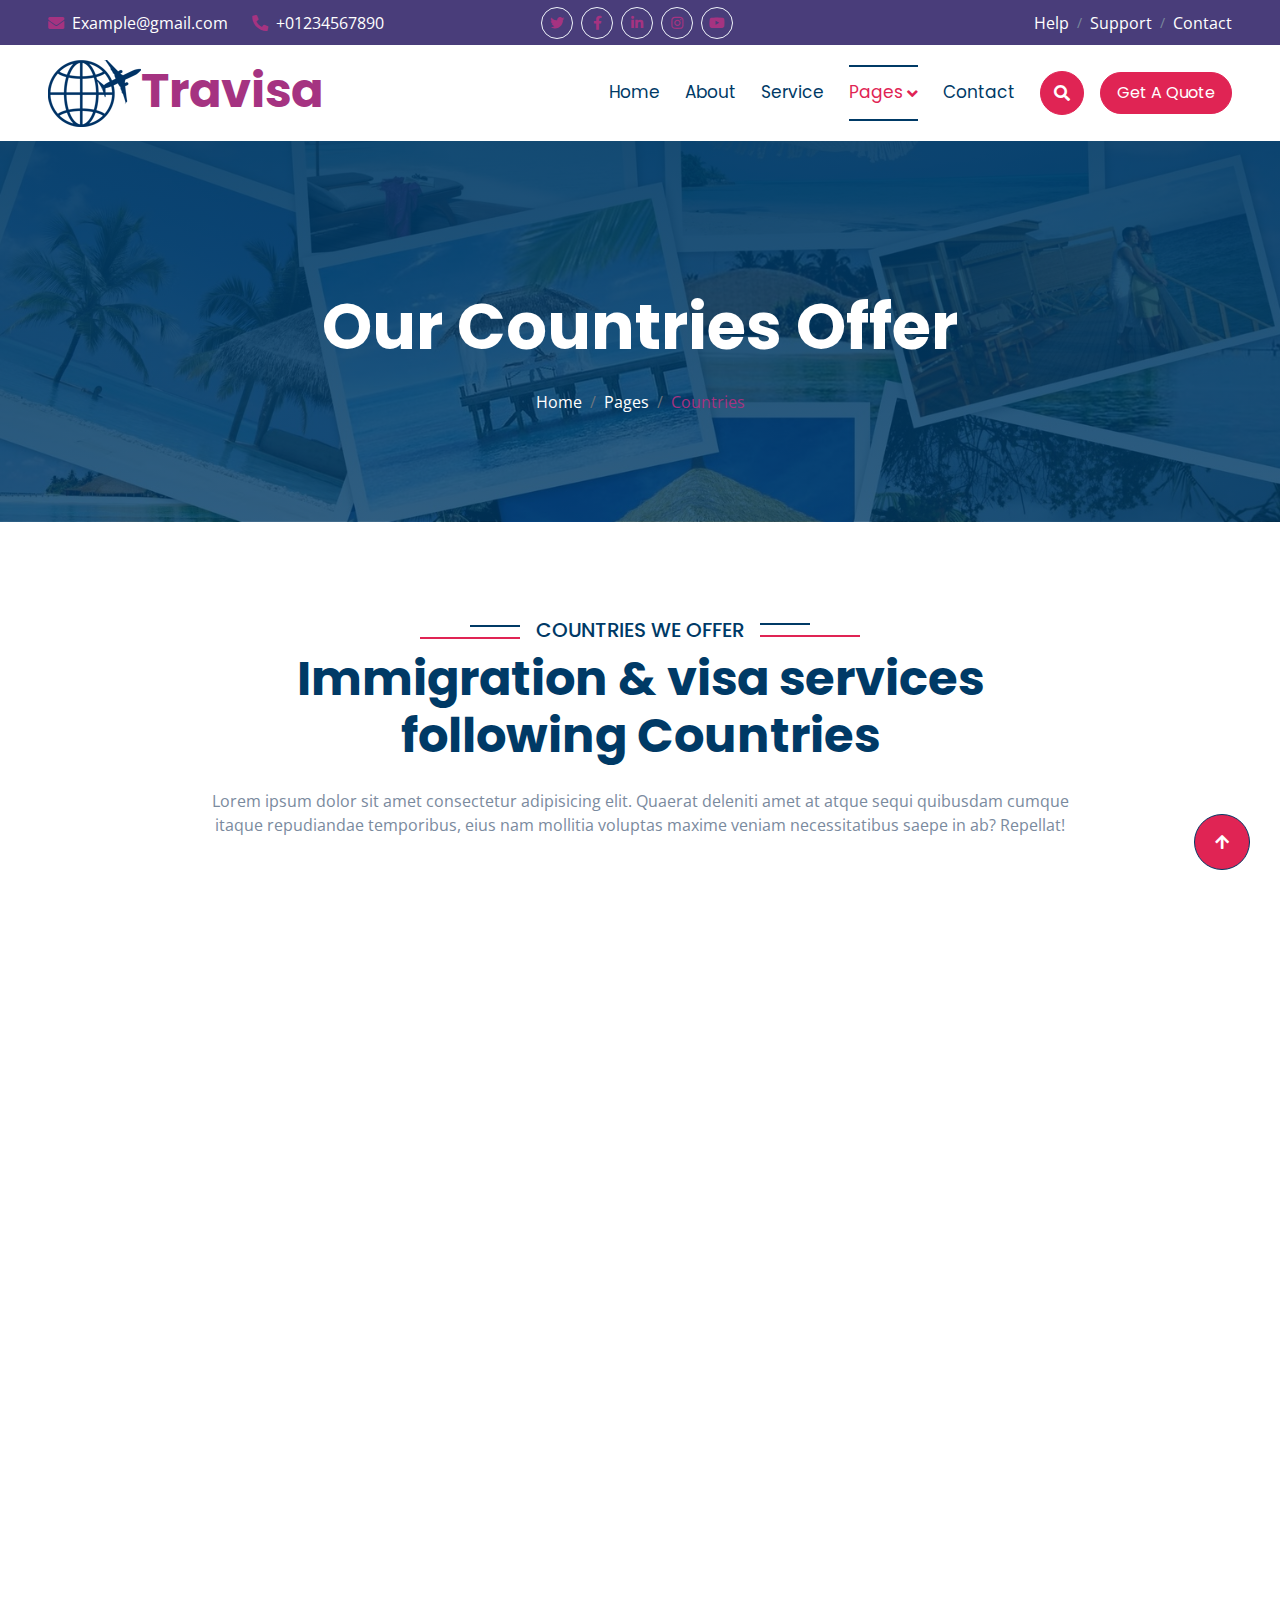
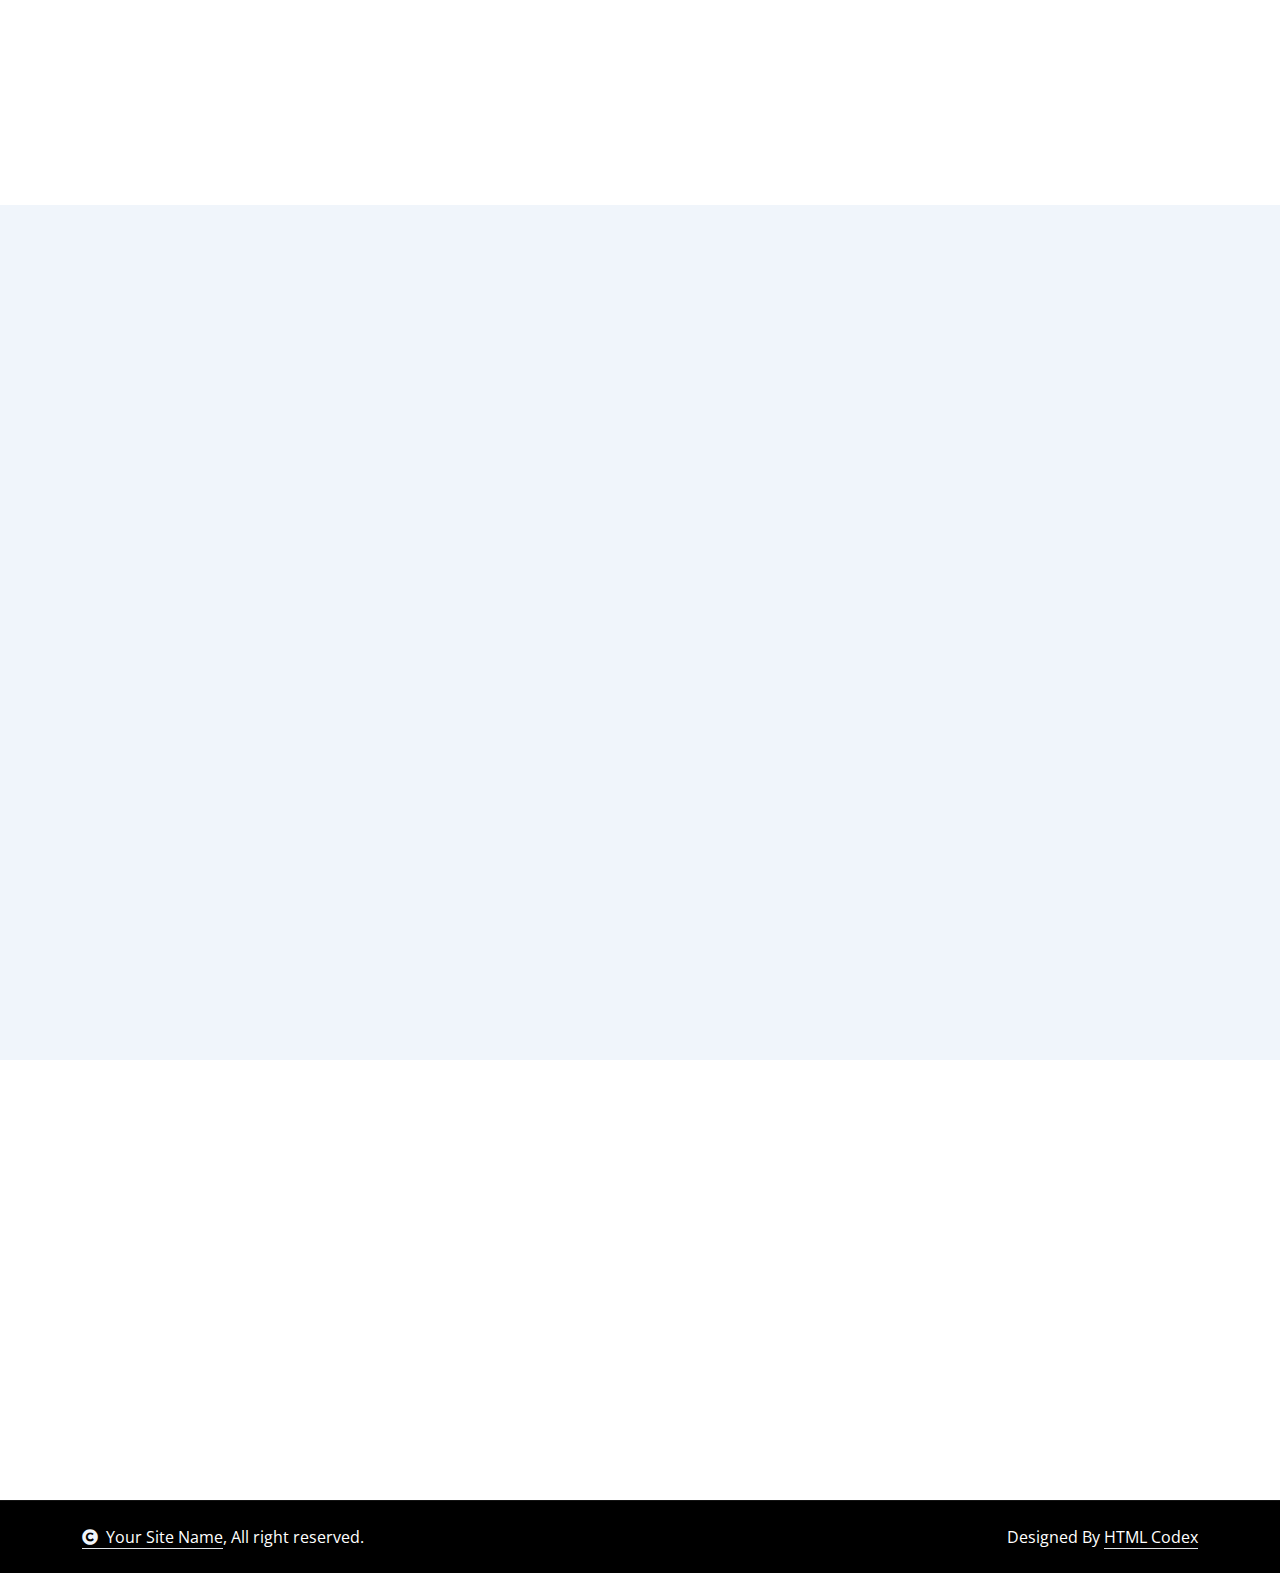
<file: countries.html>
<!DOCTYPE html>
<html lang="en">

    <head>
        <meta charset="utf-8">
        <title>Travisa - Visa & Immigration Website Template</title>
        <meta content="width=device-width, initial-scale=1.0" name="viewport">
        <meta content="" name="keywords">
        <meta content="" name="description">

        <!-- Google Web Fonts -->
        <link rel="preconnect" href="https://fonts.googleapis.com">
        <link rel="preconnect" href="https://fonts.gstatic.com" crossorigin>
        <link href="https://fonts.googleapis.com/css2?family=Open+Sans:wght@400;500;600;700&family=Poppins:wght@200;300;400;500;600&display=swap" rel="stylesheet"> 

        <!-- Icon Font Stylesheet -->
        <link rel="stylesheet" href="https://use.fontawesome.com/releases/v5.15.4/css/all.css"/>
        <link href="https://cdn.jsdelivr.net/npm/bootstrap-icons@1.4.1/font/bootstrap-icons.css" rel="stylesheet">

        <!-- Libraries Stylesheet -->
        <link href="lib/animate/animate.min.css" rel="stylesheet">
        <link href="lib/owlcarousel/assets/owl.carousel.min.css" rel="stylesheet">


        <!-- Customized Bootstrap Stylesheet -->
        <link href="css/bootstrap.min.css" rel="stylesheet">

        <!-- Template Stylesheet -->
        <link href="css/style.css" rel="stylesheet">
    </head>

    <body>

        <!-- Spinner Start -->
        <div id="spinner" class="show bg-white position-fixed translate-middle w-100 vh-100 top-50 start-50 d-flex align-items-center justify-content-center">
            <div class="spinner-border text-secondary" style="width: 3rem; height: 3rem;" role="status">
                <span class="sr-only">Loading...</span>
            </div>
        </div>
        <!-- Spinner End -->


        <!-- Topbar Start -->
        <div class="container-fluid bg-primary px-5 d-none d-lg-block">
            <div class="row gx-0 align-items-center">
                <div class="col-lg-5 text-center text-lg-start mb-lg-0">
                    <div class="d-flex">
                        <a href="#" class="text-muted me-4"><i class="fas fa-envelope text-secondary me-2"></i>Example@gmail.com</a>
                        <a href="#" class="text-muted me-0"><i class="fas fa-phone-alt text-secondary me-2"></i>+01234567890</a>
                    </div>
                </div>
                <div class="col-lg-3 row-cols-1 text-center mb-2 mb-lg-0">
                    <div class="d-inline-flex align-items-center" style="height: 45px;">
                        <a class="btn btn-sm btn-outline-light btn-square rounded-circle me-2" href=""><i class="fab fa-twitter fw-normal text-secondary"></i></a>
                        <a class="btn btn-sm btn-outline-light btn-square rounded-circle me-2" href=""><i class="fab fa-facebook-f fw-normal text-secondary"></i></a>
                        <a class="btn btn-sm btn-outline-light btn-square rounded-circle me-2" href=""><i class="fab fa-linkedin-in fw-normal text-secondary"></i></a>
                        <a class="btn btn-sm btn-outline-light btn-square rounded-circle me-2" href=""><i class="fab fa-instagram fw-normal text-secondary"></i></a>
                        <a class="btn btn-sm btn-outline-light btn-square rounded-circle" href=""><i class="fab fa-youtube fw-normal text-secondary"></i></a>
                    </div>
                </div>
                <div class="col-lg-4 text-center text-lg-end">
                    <div class="d-inline-flex align-items-center" style="height: 45px;">
                        <a href="#" class="text-muted me-2"> Help</a><small> / </small>
                        <a href="#" class="text-muted mx-2"> Support</a><small> / </small>
                        <a href="#" class="text-muted ms-2"> Contact</a>
                    </div>
                </div>
            </div>
        </div>
        <!-- Topbar End -->

        <!-- Navbar & Hero Start -->
        <div class="container-fluid nav-bar p-0">
            <nav class="navbar navbar-expand-lg navbar-light bg-white px-4 px-lg-5 py-3 py-lg-0">
                <a href="" class="navbar-brand p-0">
                    <h1 class="display-5 text-secondary m-0"><img src="img/brand-logo.png" class="img-fluid" alt="">Travisa</h1>
                    <!-- <img src="img/logo.png" alt="Logo"> -->
                </a>
                <button class="navbar-toggler" type="button" data-bs-toggle="collapse" data-bs-target="#navbarCollapse">
                    <span class="fa fa-bars"></span>
                </button>
                <div class="collapse navbar-collapse" id="navbarCollapse">
                    <div class="navbar-nav ms-auto py-0">
                        <a href="index.html" class="nav-item nav-link">Home</a>
                        <a href="about.html" class="nav-item nav-link">About</a>
                        <a href="service.html" class="nav-item nav-link">Service</a>
                        <div class="nav-item dropdown">
                            <a href="#" class="nav-link active" data-bs-toggle="dropdown"><span class="dropdown-toggle">Pages</span></a>
                            <div class="dropdown-menu m-0">
                                <a href="feature.html" class="dropdown-item">Feature</a>
                                <a href="countries.html" class="dropdown-item active">Countries</a>
                                <a href="testimonial.html" class="dropdown-item">Testimonial</a>
                                <a href="training.html" class="dropdown-item">Training</a>
                                <a href="404.html" class="dropdown-item">404 Page</a>
                            </div>
                        </div>
                        <a href="contact.html" class="nav-item nav-link">Contact</a>
                    </div>
                    <button class="btn btn-primary btn-md-square border-secondary mb-3 mb-md-3 mb-lg-0 me-3" data-bs-toggle="modal" data-bs-target="#searchModal"><i class="fas fa-search"></i></button>
                    <a href="" class="btn btn-primary border-secondary rounded-pill py-2 px-4 px-lg-3 mb-3 mb-md-3 mb-lg-0">Get A Quote</a>
                </div>
            </nav>
        </div>
        <!-- Navbar & Hero End -->

        <!-- Modal Search Start -->
        <div class="modal fade" id="searchModal" tabindex="-1" aria-labelledby="exampleModalLabel" aria-hidden="true">
            <div class="modal-dialog modal-fullscreen">
                <div class="modal-content rounded-0">
                    <div class="modal-header">
                        <h4 class="modal-title text-secondary mb-0" id="exampleModalLabel">Search by keyword</h4>
                        <button type="button" class="btn-close" data-bs-dismiss="modal" aria-label="Close"></button>
                    </div>
                    <div class="modal-body d-flex align-items-center">
                        <div class="input-group w-75 mx-auto d-flex">
                            <input type="search" class="form-control p-3" placeholder="keywords" aria-describedby="search-icon-1">
                            <span id="search-icon-1" class="input-group-text p-3"><i class="fa fa-search"></i></span>
                        </div>
                    </div>
                </div>
            </div>
        </div>
        <!-- Modal Search End -->

        <!-- Header Start -->
        <div class="container-fluid bg-breadcrumb">
            <div class="container text-center py-5" style="max-width: 900px;">
                <h3 class="text-white display-3 mb-4 wow fadeInDown" data-wow-delay="0.1s">Our Countries Offer</h1>
                <ol class="breadcrumb justify-content-center text-white mb-0 wow fadeInDown" data-wow-delay="0.3s">
                    <li class="breadcrumb-item"><a href="index.html" class="text-white">Home</a></li>
                    <li class="breadcrumb-item"><a href="#" class="text-white">Pages</a></li>
                    <li class="breadcrumb-item active text-secondary">Countries</li>
                </ol>    
            </div>
        </div>
        <!-- Header End -->

        <!-- Countries We Offer Start -->
        <div class="container-fluid country overflow-hidden py-5">
            <div class="container py-5">
                <div class="section-title text-center wow fadeInUp" data-wow-delay="0.1s" style="margin-bottom: 70px;">
                    <div class="sub-style">
                        <h5 class="sub-title text-primary px-3">COUNTRIES WE OFFER</h5>
                    </div>
                    <h1 class="display-5 mb-4">Immigration & visa services following Countries</h1>
                    <p class="mb-0">Lorem ipsum dolor sit amet consectetur adipisicing elit. Quaerat deleniti amet at atque sequi quibusdam cumque itaque repudiandae temporibus, eius nam mollitia voluptas maxime veniam necessitatibus saepe in ab? Repellat!</p>
                </div>
                <div class="row g-4 text-center">
                    <div class="col-lg-6 col-xl-3 mb-5 mb-xl-0 wow fadeInUp" data-wow-delay="0.1s">
                        <div class="country-item">
                            <div class="rounded overflow-hidden">
                                <img src="img/country-1.jpg" class="img-fluid w-100 rounded" alt="Image">
                            </div>
                            <div class="country-flag">
                                <img src="img/brazil.jpg" class="img-fluid rounded-circle" alt="Image">
                            </div>
                            <div class="country-name">
                                <a href="#" class="text-white fs-4">Brazil</a>
                            </div>
                        </div>
                    </div>
                    <div class="col-lg-6 col-xl-3 mb-5 mb-xl-0 wow fadeInUp" data-wow-delay="0.3s">
                        <div class="country-item">
                            <div class="rounded overflow-hidden">
                                <img src="img/country-2.jpg" class="img-fluid w-100 rounded" alt="Image">
                            </div>
                            <div class="country-flag">
                                <img src="img/india.jpg" class="img-fluid rounded-circle" alt="Image">
                            </div>
                            <div class="country-name">
                                <a href="#" class="text-white fs-4">india</a>
                            </div>
                        </div>
                    </div>
                    <div class="col-lg-6 col-xl-3 mb-5 mb-xl-0 wow fadeInUp" data-wow-delay="0.5s">
                        <div class="country-item">
                            <div class="rounded overflow-hidden">
                                <img src="img/country-3.jpg" class="img-fluid w-100 rounded" alt="Image">
                            </div>
                            <div class="country-flag">
                                <img src="img/usa.jpg" class="img-fluid rounded-circle" alt="Image">
                            </div>
                            <div class="country-name">
                                <a href="#" class="text-white fs-4">New York</a>
                            </div>
                        </div>
                    </div>
                    <div class="col-lg-6 col-xl-3 mb-5 mb-xl-0 wow fadeInUp" data-wow-delay="0.7s">
                        <div class="country-item">
                            <div class="rounded overflow-hidden">
                                <img src="img/country-4.jpg" class="img-fluid w-100 rounded" alt="Image">
                            </div>
                            <div class="country-flag">
                                <img src="img/italy.jpg" class="img-fluid rounded-circle" alt="Image">
                            </div>
                            <div class="country-name">
                                <a href="#" class="text-white fs-4">Italy</a>
                            </div>
                        </div>
                    </div>
                    <div class="col-12">
                        <a class="btn btn-primary border-secondary rounded-pill py-3 px-5 wow fadeInUp" data-wow-delay="0.1s" href="#">More Countries</a>
                    </div>
                </div>
            </div>
        </div>
        <!-- Countries We Offer End -->

        <!-- Counter Facts Start -->
        <div class="container-fluid counter-facts overflow-hidden py-5">
            <div class="container py-5">
                <div class="row g-4">
                    <div class="col-12 col-sm-6 col-md-6 col-xl-3 wow fadeInUp" data-wow-delay="0.1s">
                        <div class="counter">
                            <div class="counter-icon">
                                <i class="fas fa-passport"></i>
                            </div>
                            <div class="counter-content">
                                <h3>Visa Categories</h3>
                                <div class="d-flex align-items-center justify-content-center">
                                    <span class="counter-value" data-toggle="counter-up">31</span>
                                    <h4 class="text-secondary mb-0" style="font-weight: 600; font-size: 25px;">+</h4>
                                </div>
                            </div>
                        </div>
                    </div>
                    <div class="col-12 col-sm-6 col-md-6 col-xl-3 wow fadeInUp" data-wow-delay="0.3s">
                        <div class="counter">
                            <div class="counter-icon">
                                <i class="fas fa-users"></i>
                            </div>
                            <div class="counter-content">
                                <h3>Team Members</h3>
                                <div class="d-flex align-items-center justify-content-center">
                                    <span class="counter-value" data-toggle="counter-up">377</span>
                                    <h4 class="text-secondary mb-0" style="font-weight: 600; font-size: 25px;">+</h4>
                                </div>
                            </div>
                        </div>
                    </div>
                    <div class="col-12 col-sm-6 col-md-6 col-xl-3 wow fadeInUp" data-wow-delay="0.5s">
                        <div class="counter">
                            <div class="counter-icon">
                                <i class="fas fa-user-check"></i>
                            </div>
                            <div class="counter-content">
                                <h3>Visa Process</h3>
                                <div class="d-flex align-items-center justify-content-center">
                                    <span class="counter-value" data-toggle="counter-up">4.9</span>
                                    <h4 class="text-secondary mb-0" style="font-weight: 600; font-size: 25px;">K</h4>
                                </div>
                            </div>
                        </div>
                    </div>
                    <div class="col-12 col-sm-6 col-md-6 col-xl-3 wow fadeInUp" data-wow-delay="0.7s">
                        <div class="counter">
                            <div class="counter-icon">
                                <i class="fas fa-handshake"></i>
                            </div>
                            <div class="counter-content">
                                <h3>Success Rates</h3>
                                <div class="d-flex align-items-center justify-content-center">
                                    <span class="counter-value" data-toggle="counter-up">98</span>
                                    <h4 class="text-secondary mb-0" style="font-weight: 600; font-size: 25px;">%</h4>
                                </div>
                            </div>
                        </div>
                    </div>
                </div>
            </div>
        </div>
        <!-- Counter Facts End -->

        <!-- Training Start -->
        <div class="container-fluid training overflow-hidden bg-light py-5">
            <div class="container py-5">
                <div class="section-title text-center mb-5 wow fadeInUp" data-wow-delay="0.1s">
                    <div class="sub-style">
                        <h5 class="sub-title text-primary px-3">CHECK OUR TRAINING</h5>
                    </div>
                    <h1 class="display-5 mb-4">Get the Best Coacing Service Training with Our Travisa</h1>
                    <p class="mb-0">Lorem ipsum dolor sit amet consectetur adipisicing elit. Quaerat deleniti amet at atque sequi quibusdam cumque itaque repudiandae temporibus, eius nam mollitia voluptas maxime veniam necessitatibus saepe in ab? Repellat!</p>
                </div>
                <div class="row g-4">
                    <div class="col-lg-6 col-lg-6 col-xl-3 wow fadeInUp" data-wow-delay="0.1s">
                        <div class="training-item">
                            <div class="training-inner">
                                <img src="img/training-1.jpg" class="img-fluid w-100 rounded" alt="Image">
                                <div class="training-title-name">
                                    <a href="#" class="h4 text-white mb-0">IELTS</a>
                                    <a href="#" class="h4 text-white mb-0">Coaching</a>
                                </div>
                            </div>
                            <div class="training-content bg-secondary rounded-bottom p-4">
                                <a href="#"><h4 class="text-white">IELTS Coaching</h4></a>
                                <p class="text-white-50">Lorem ipsum dolor sit amet consectetur adipisicing elit. Autem, veritatis.</p>
                                <a class="btn btn-secondary rounded-pill text-white p-0" href="#">Read More <i class="fa fa-arrow-right"></i></a>
                            </div>
                        </div>
                    </div>
                    <div class="col-lg-6 col-lg-6 col-xl-3 wow fadeInUp" data-wow-delay="0.3s">
                        <div class="training-item">
                            <div class="training-inner">
                                <img src="img/training-2.jpg" class="img-fluid w-100 rounded" alt="Image">
                                <div class="training-title-name">
                                    <a href="#" class="h4 text-white mb-0">TOEFL</a>
                                    <a href="#" class="h4 text-white mb-0">Coaching</a>
                                </div>
                            </div>
                            <div class="training-content bg-secondary rounded-bottom p-4">
                                <a href="#"><h4 class="text-white">TOEFL Coaching</h4></a>
                                <p class="text-white-50">Lorem ipsum dolor sit amet consectetur adipisicing elit. Autem, veritatis.</p>
                                <a class="btn btn-secondary rounded-pill text-white p-0" href="#">Read More <i class="fa fa-arrow-right"></i></a>
                            </div>
                        </div>
                    </div>
                    <div class="col-lg-6 col-lg-6 col-xl-3 wow fadeInUp" data-wow-delay="0.5s">
                        <div class="training-item">
                            <div class="training-inner">
                                <img src="img/training-3.jpg" class="img-fluid w-100 rounded" alt="Image">
                                <div class="training-title-name">
                                    <a href="#" class="h4 text-white mb-0">PTE</a>
                                    <a href="#" class="h4 text-white mb-0">Coaching</a>
                                </div>
                            </div>
                            <div class="training-content bg-secondary rounded-bottom p-4">
                                <a href="#"><h4 class="text-white">PTE Coaching</h4></a>
                                <p class="text-white-50">Lorem ipsum dolor sit amet consectetur adipisicing elit. Autem, veritatis.</p>
                                <a class="btn btn-secondary rounded-pill text-white p-0" href="#">Read More <i class="fa fa-arrow-right"></i></a>
                            </div>
                        </div>
                    </div>
                    <div class="col-lg-6 col-lg-6 col-xl-3 wow fadeInUp" data-wow-delay="0.7s">
                        <div class="training-item">
                            <div class="training-inner">
                                <img src="img/training-4.jpg" class="img-fluid w-100 rounded" alt="Image">
                                <div class="training-title-name">
                                    <a href="#" class="h4 text-white mb-0">OET</a>
                                    <a href="#" class="h4 text-white mb-0">Coaching</a>
                                </div>
                            </div>
                            <div class="training-content bg-secondary rounded-bottom p-4">
                                <a href="#"><h4 class="text-white">OET Coaching</h4></a>
                                <p class="text-white-50">Lorem ipsum dolor sit amet consectetur adipisicing elit. Autem, veritatis.</p>
                                <a class="btn btn-secondary rounded-pill text-white p-0" href="#">Read More <i class="fa fa-arrow-right"></i></a>
                            </div>
                        </div>
                    </div>
                    <div class="col-12 text-center">
                        <a class="btn btn-primary border-secondary rounded-pill py-3 px-5 wow fadeInUp" data-wow-delay="0.1s" href="#">View More</a>
                    </div>
                </div>
            </div>
        </div>
        <!-- Training End -->

        <!-- Footer Start -->
        <div class="container-fluid footer py-5 wow fadeIn" data-wow-delay="0.2s">
            <div class="container py-5">
                <div class="row g-5">
                    <div class="col-md-6 col-lg-6 col-xl-3">
                        <div class="footer-item d-flex flex-column">
                            <h4 class="text-secondary mb-4">Contact Info</h4>
                            <a href=""><i class="fa fa-map-marker-alt me-2"></i> 123 Street, New York, USA</a>
                            <a href=""><i class="fas fa-envelope me-2"></i> info@example.com</a>
                            <a href=""><i class="fas fa-phone me-2"></i> +012 345 67890</a>
                            <a href="" class="mb-3"><i class="fas fa-print me-2"></i> +012 345 67890</a>
                            <div class="d-flex align-items-center">
                                <i class="fas fa-share fa-2x text-secondary me-2"></i>
                                <a class="btn mx-1" href=""><i class="fab fa-facebook-f"></i></a>
                                <a class="btn mx-1" href=""><i class="fab fa-twitter"></i></a>
                                <a class="btn mx-1" href=""><i class="fab fa-instagram"></i></a>
                                <a class="btn mx-1" href=""><i class="fab fa-linkedin-in"></i></a>
                            </div>
                        </div>
                    </div>
                    <div class="col-md-6 col-lg-6 col-xl-3">
                        <div class="footer-item d-flex flex-column">
                            <h4 class="text-secondary mb-4">Opening Time</h4>
                            <div class="mb-3">
                                <h6 class="text-muted mb-0">Mon - Friday:</h6>
                                <p class="text-white mb-0">09.00 am to 07.00 pm</p>
                            </div>
                            <div class="mb-3">
                                <h6 class="text-muted mb-0">Satday:</h6>
                                <p class="text-white mb-0">10.00 am to 05.00 pm</p>
                            </div>
                            <div class="mb-3">
                                <h6 class="text-muted mb-0">Vacation:</h6>
                                <p class="text-white mb-0">All Sunday is our vacation</p>
                            </div>
                        </div>
                    </div>
                    <div class="col-md-6 col-lg-6 col-xl-3">
                        <div class="footer-item d-flex flex-column">
                            <h4 class="text-secondary mb-4">Our Services</h4>
                            <a href="#" class=""><i class="fas fa-angle-right me-2"></i> Business</a>
                            <a href="#" class=""><i class="fas fa-angle-right me-2"></i> Evaluation</a>
                            <a href="#" class=""><i class="fas fa-angle-right me-2"></i> Migrate</a>
                            <a href="#" class=""><i class="fas fa-angle-right me-2"></i> Study</a>
                            <a href="#" class=""><i class="fas fa-angle-right me-2"></i> Counselling</a>
                            <a href="#" class=""><i class="fas fa-angle-right me-2"></i> Work / Career</a>
                        </div>
                    </div>
                    <div class="col-md-6 col-lg-6 col-xl-3">
                        <div class="footer-item">
                            <h4 class="text-secondary mb-4">Newsletter</h4>
                            <p class="text-white mb-3">Dolor amet sit justo amet elitr clita ipsum elitr est.Lorem ipsum dolor sit amet, consectetur adipiscing elit.</p>
                            <div class="position-relative mx-auto rounded-pill">
                                <input class="form-control border-0 rounded-pill w-100 py-3 ps-4 pe-5" type="text" placeholder="Enter your email">
                                <button type="button" class="btn btn-primary rounded-pill position-absolute top-0 end-0 py-2 mt-2 me-2">SignUp</button>
                            </div>
                        </div>
                    </div>
                </div>
            </div>
        </div>
        <!-- Footer End -->
        
        <!-- Copyright Start -->
        <div class="container-fluid copyright py-4">
            <div class="container">
                <div class="row g-4 align-items-center">
                    <div class="col-md-6 text-center text-md-start mb-md-0">
                        <span class="text-white"><a href="#" class="border-bottom text-white"><i class="fas fa-copyright text-light me-2"></i>Your Site Name</a>, All right reserved.</span>
                    </div>
                    <div class="col-md-6 text-center text-md-end text-white">
                        <!--/*** This template is free as long as you keep the below author’s credit link/attribution link/backlink. ***/-->
                        <!--/*** If you'd like to use the template without the below author’s credit link/attribution link/backlink, ***/-->
                        <!--/*** you can purchase the Credit Removal License from "https://htmlcodex.com/credit-removal". ***/-->
                        Designed By <a class="border-bottom text-white" href="https://htmlcodex.com">HTML Codex</a>
                    </div>
                </div>
            </div>
        </div>
        <!-- Copyright End -->

        <!-- Back to Top -->
        <a href="#" class="btn btn-primary btn-lg-square back-to-top"><i class="fa fa-arrow-up"></i></a>   

        
    <!-- JavaScript Libraries -->
    <script src="https://ajax.googleapis.com/ajax/libs/jquery/3.6.4/jquery.min.js"></script>
    <script src="https://cdn.jsdelivr.net/npm/bootstrap@5.0.0/dist/js/bootstrap.bundle.min.js"></script>
    <script src="lib/wow/wow.min.js"></script>
    <script src="lib/easing/easing.min.js"></script>
    <script src="lib/waypoints/waypoints.min.js"></script>
    <script src="lib/counterup/counterup.min.js"></script>
    <script src="lib/owlcarousel/owl.carousel.min.js"></script>
    

    <!-- Template Javascript -->
    <script src="js/main.js"></script>
    </body>

</html>
</file>
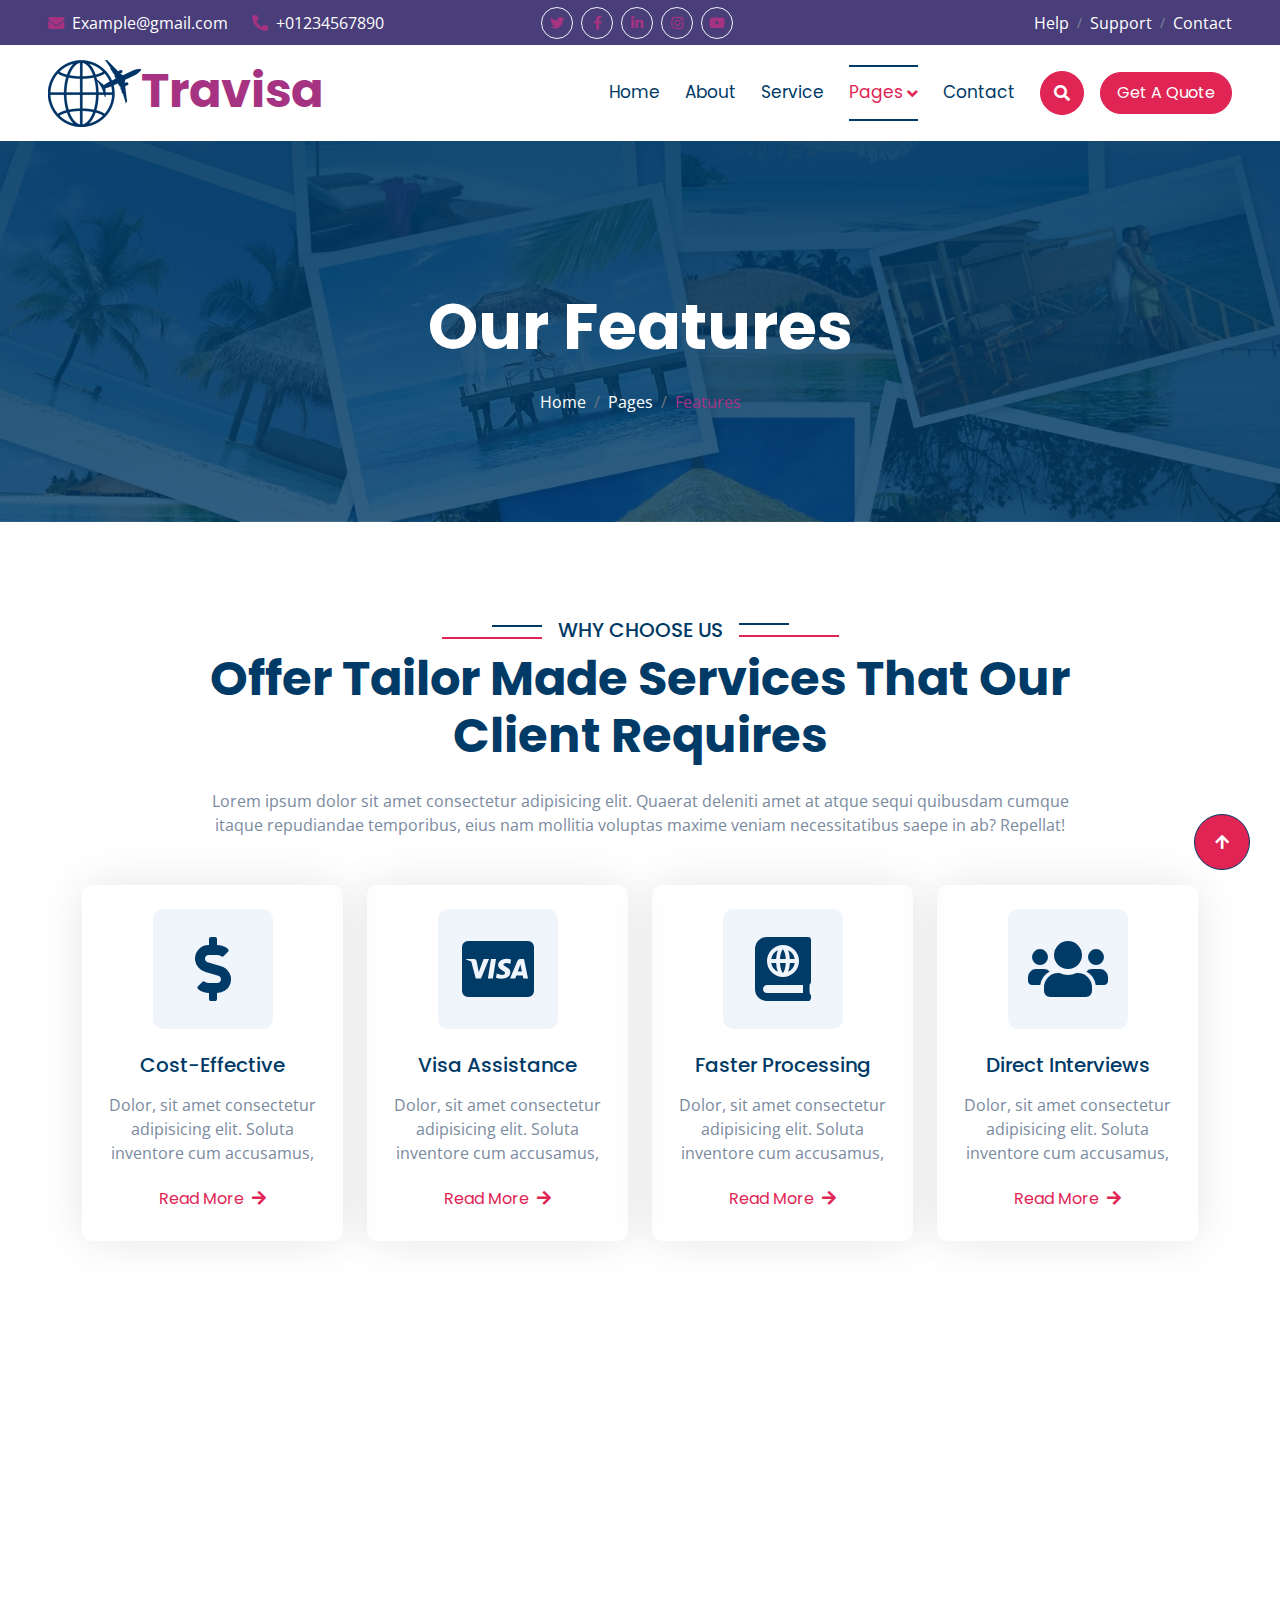
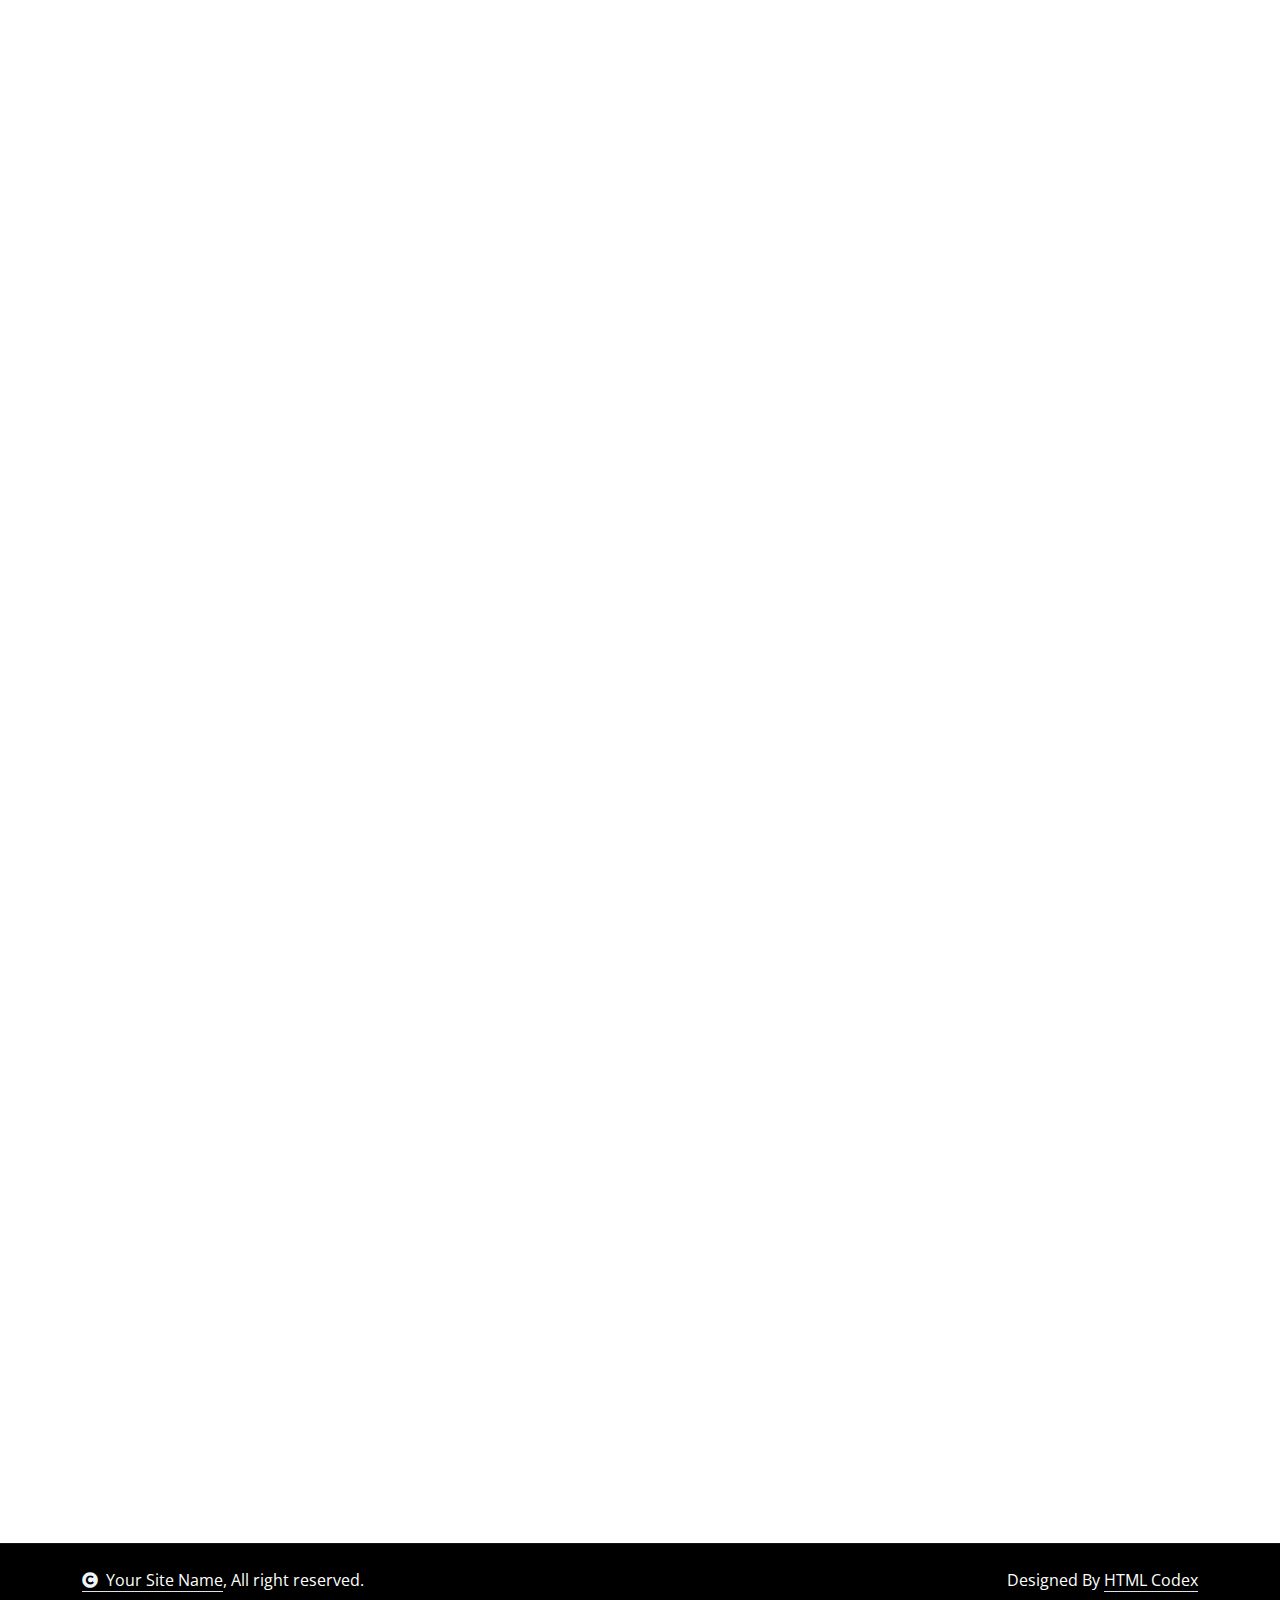
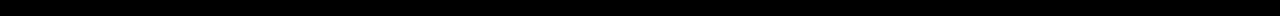
<file: feature.html>
<!DOCTYPE html>
<html lang="en">

    <head>
        <meta charset="utf-8">
        <title>Travisa - Visa & Immigration Website Template</title>
        <meta content="width=device-width, initial-scale=1.0" name="viewport">
        <meta content="" name="keywords">
        <meta content="" name="description">

        <!-- Google Web Fonts -->
        <link rel="preconnect" href="https://fonts.googleapis.com">
        <link rel="preconnect" href="https://fonts.gstatic.com" crossorigin>
        <link href="https://fonts.googleapis.com/css2?family=Open+Sans:wght@400;500;600;700&family=Poppins:wght@200;300;400;500;600&display=swap" rel="stylesheet"> 

        <!-- Icon Font Stylesheet -->
        <link rel="stylesheet" href="https://use.fontawesome.com/releases/v5.15.4/css/all.css"/>
        <link href="https://cdn.jsdelivr.net/npm/bootstrap-icons@1.4.1/font/bootstrap-icons.css" rel="stylesheet">

        <!-- Libraries Stylesheet -->
        <link href="lib/animate/animate.min.css" rel="stylesheet">
        <link href="lib/owlcarousel/assets/owl.carousel.min.css" rel="stylesheet">


        <!-- Customized Bootstrap Stylesheet -->
        <link href="css/bootstrap.min.css" rel="stylesheet">

        <!-- Template Stylesheet -->
        <link href="css/style.css" rel="stylesheet">
    </head>

    <body>

        <!-- Spinner Start -->
        <div id="spinner" class="show bg-white position-fixed translate-middle w-100 vh-100 top-50 start-50 d-flex align-items-center justify-content-center">
            <div class="spinner-border text-secondary" style="width: 3rem; height: 3rem;" role="status">
                <span class="sr-only">Loading...</span>
            </div>
        </div>
        <!-- Spinner End -->


        <!-- Topbar Start -->
        <div class="container-fluid bg-primary px-5 d-none d-lg-block">
            <div class="row gx-0 align-items-center">
                <div class="col-lg-5 text-center text-lg-start mb-lg-0">
                    <div class="d-flex">
                        <a href="#" class="text-muted me-4"><i class="fas fa-envelope text-secondary me-2"></i>Example@gmail.com</a>
                        <a href="#" class="text-muted me-0"><i class="fas fa-phone-alt text-secondary me-2"></i>+01234567890</a>
                    </div>
                </div>
                <div class="col-lg-3 row-cols-1 text-center mb-2 mb-lg-0">
                    <div class="d-inline-flex align-items-center" style="height: 45px;">
                        <a class="btn btn-sm btn-outline-light btn-square rounded-circle me-2" href=""><i class="fab fa-twitter fw-normal text-secondary"></i></a>
                        <a class="btn btn-sm btn-outline-light btn-square rounded-circle me-2" href=""><i class="fab fa-facebook-f fw-normal text-secondary"></i></a>
                        <a class="btn btn-sm btn-outline-light btn-square rounded-circle me-2" href=""><i class="fab fa-linkedin-in fw-normal text-secondary"></i></a>
                        <a class="btn btn-sm btn-outline-light btn-square rounded-circle me-2" href=""><i class="fab fa-instagram fw-normal text-secondary"></i></a>
                        <a class="btn btn-sm btn-outline-light btn-square rounded-circle" href=""><i class="fab fa-youtube fw-normal text-secondary"></i></a>
                    </div>
                </div>
                <div class="col-lg-4 text-center text-lg-end">
                    <div class="d-inline-flex align-items-center" style="height: 45px;">
                        <a href="#" class="text-muted me-2"> Help</a><small> / </small>
                        <a href="#" class="text-muted mx-2"> Support</a><small> / </small>
                        <a href="#" class="text-muted ms-2"> Contact</a>
                    </div>
                </div>
            </div>
        </div>
        <!-- Topbar End -->

        <!-- Navbar & Hero Start -->
        <div class="container-fluid nav-bar p-0">
            <nav class="navbar navbar-expand-lg navbar-light bg-white px-4 px-lg-5 py-3 py-lg-0">
                <a href="" class="navbar-brand p-0">
                    <h1 class="display-5 text-secondary m-0"><img src="img/brand-logo.png" class="img-fluid" alt="">Travisa</h1>
                    <!-- <img src="img/logo.png" alt="Logo"> -->
                </a>
                <button class="navbar-toggler" type="button" data-bs-toggle="collapse" data-bs-target="#navbarCollapse">
                    <span class="fa fa-bars"></span>
                </button>
                <div class="collapse navbar-collapse" id="navbarCollapse">
                    <div class="navbar-nav ms-auto py-0">
                        <a href="index.html" class="nav-item nav-link">Home</a>
                        <a href="about.html" class="nav-item nav-link">About</a>
                        <a href="service.html" class="nav-item nav-link">Service</a>
                        <div class="nav-item dropdown">
                            <a href="#" class="nav-link active" data-bs-toggle="dropdown"><span class="dropdown-toggle">Pages</span></a>
                            <div class="dropdown-menu m-0">
                                <a href="feature.html" class="dropdown-item active">Feature</a>
                                <a href="countries.html" class="dropdown-item">Countries</a>
                                <a href="testimonial.html" class="dropdown-item">Testimonial</a>
                                <a href="training.html" class="dropdown-item">Training</a>
                                <a href="404.html" class="dropdown-item">404 Page</a>
                            </div>
                        </div>
                        <a href="contact.html" class="nav-item nav-link">Contact</a>
                    </div>
                    <button class="btn btn-primary btn-md-square border-secondary mb-3 mb-md-3 mb-lg-0 me-3" data-bs-toggle="modal" data-bs-target="#searchModal"><i class="fas fa-search"></i></button>
                    <a href="" class="btn btn-primary border-secondary rounded-pill py-2 px-4 px-lg-3 mb-3 mb-md-3 mb-lg-0">Get A Quote</a>
                </div>
            </nav>
        </div>
        <!-- Navbar & Hero End -->

        <!-- Modal Search Start -->
        <div class="modal fade" id="searchModal" tabindex="-1" aria-labelledby="exampleModalLabel" aria-hidden="true">
            <div class="modal-dialog modal-fullscreen">
                <div class="modal-content rounded-0">
                    <div class="modal-header">
                        <h4 class="modal-title text-secondary mb-0" id="exampleModalLabel">Search by keyword</h4>
                        <button type="button" class="btn-close" data-bs-dismiss="modal" aria-label="Close"></button>
                    </div>
                    <div class="modal-body d-flex align-items-center">
                        <div class="input-group w-75 mx-auto d-flex">
                            <input type="search" class="form-control p-3" placeholder="keywords" aria-describedby="search-icon-1">
                            <span id="search-icon-1" class="input-group-text p-3"><i class="fa fa-search"></i></span>
                        </div>
                    </div>
                </div>
            </div>
        </div>
        <!-- Modal Search End -->

        <!-- Header Start -->
        <div class="container-fluid bg-breadcrumb">
            <div class="container text-center py-5" style="max-width: 900px;">
                <h3 class="text-white display-3 mb-4 wow fadeInDown" data-wow-delay="0.1s">Our Features</h1>
                <ol class="breadcrumb justify-content-center text-white mb-0 wow fadeInDown" data-wow-delay="0.3s">
                    <li class="breadcrumb-item"><a href="index.html" class="text-white">Home</a></li>
                    <li class="breadcrumb-item"><a href="#" class="text-white">Pages</a></li>
                    <li class="breadcrumb-item active text-secondary">Features</li>
                </ol>    
            </div>
        </div>
        <!-- Header End -->

        <!-- Features Start -->
        <div class="container-fluid features overflow-hidden py-5">
            <div class="container py-5">
                <div class="section-title text-center mb-5 wow fadeInUp" data-wow-delay="0.1s">
                    <div class="sub-style">
                        <h5 class="sub-title text-primary px-3">Why Choose Us</h5>
                    </div>
                    <h1 class="display-5 mb-4">Offer Tailor Made Services That Our Client Requires</h1>
                    <p class="mb-0">Lorem ipsum dolor sit amet consectetur adipisicing elit. Quaerat deleniti amet at atque sequi quibusdam cumque itaque repudiandae temporibus, eius nam mollitia voluptas maxime veniam necessitatibus saepe in ab? Repellat!</p>
                </div>
                <div class="row g-4 justify-content-center text-center">
                    <div class="col-md-6 col-lg-6 col-xl-3 wow fadeInUp" data-wow-delay="0.1s">
                        <div class="feature-item text-center p-4">
                            <div class="feature-icon p-3 mb-4">
                                <i class="fas fa-dollar-sign fa-4x text-primary"></i>
                            </div>
                            <div class="feature-content d-flex flex-column">
                                <h5 class="mb-3">Cost-Effective</h5>
                                <p class="mb-3">Dolor, sit amet consectetur adipisicing elit. Soluta inventore cum accusamus,</p>
                                <a class="btn btn-secondary rounded-pill" href="#">Read More<i class="fas fa-arrow-right ms-2"></i></a>
                            </div>
                        </div>
                    </div>
                    <div class="col-md-6 col-lg-6 col-xl-3 wow fadeInUp" data-wow-delay="0.3s">
                        <div class="feature-item text-center p-4">
                            <div class="feature-icon p-3 mb-4">
                                <i class="fab fa-cc-visa fa-4x text-primary"></i>
                            </div>
                            <div class="feature-content d-flex flex-column">
                                <h5 class="mb-3">Visa Assistance</h5>
                                <p class="mb-3">Dolor, sit amet consectetur adipisicing elit. Soluta inventore cum accusamus,</p>
                                <a class="btn btn-secondary rounded-pill" href="#">Read More<i class="fas fa-arrow-right ms-2"></i></a>
                            </div>
                        </div>
                    </div>
                    <div class="col-md-6 col-lg-6 col-xl-3 wow fadeInUp" data-wow-delay="0.5s">
                        <div class="feature-item text-center p-4">
                            <div class="feature-icon p-3 mb-4">
                                <i class="fas fa-atlas fa-4x text-primary"></i>
                            </div>
                            <div class="feature-content d-flex flex-column">
                                <h5 class="mb-3">Faster Processing</h5>
                                <p class="mb-3">Dolor, sit amet consectetur adipisicing elit. Soluta inventore cum accusamus,</p>
                                <a class="btn btn-secondary rounded-pill" href="#">Read More<i class="fas fa-arrow-right ms-2"></i></a>
                            </div>
                        </div>
                    </div>
                    <div class="col-md-6 col-lg-6 col-xl-3 wow fadeInUp" data-wow-delay="0.7s">
                        <div class="feature-item text-center p-4">
                            <div class="feature-icon p-3 mb-4">
                                <i class="fas fa-users fa-4x text-primary"></i>
                            </div>
                            <div class="feature-content d-flex flex-column">
                                <h5 class="mb-3">Direct Interviews</h5>
                                <p class="mb-3">Dolor, sit amet consectetur adipisicing elit. Soluta inventore cum accusamus,</p>
                                <a class="btn btn-secondary rounded-pill" href="#">Read More<i class="fas fa-arrow-right ms-2"></i></a>
                            </div>
                        </div>
                    </div>
                    <div class="col-12">
                        <a class="btn btn-primary border-secondary rounded-pill py-3 px-5 wow fadeInUp" data-wow-delay="0.1s" href="#">More Features</a>
                    </div>
                </div>
            </div>
        </div>
        <!-- Features End -->


        <!-- Counter Facts Start -->
        <div class="container-fluid counter-facts overflow-hidden py-5">
            <div class="container py-5">
                <div class="row g-4">
                    <div class="col-12 col-sm-6 col-md-6 col-xl-3 wow fadeInUp" data-wow-delay="0.1s">
                        <div class="counter">
                            <div class="counter-icon">
                                <i class="fas fa-passport"></i>
                            </div>
                            <div class="counter-content">
                                <h3>Visa Categories</h3>
                                <div class="d-flex align-items-center justify-content-center">
                                    <span class="counter-value" data-toggle="counter-up">31</span>
                                    <h4 class="text-secondary mb-0" style="font-weight: 600; font-size: 25px;">+</h4>
                                </div>
                            </div>
                        </div>
                    </div>
                    <div class="col-12 col-sm-6 col-md-6 col-xl-3 wow fadeInUp" data-wow-delay="0.3s">
                        <div class="counter">
                            <div class="counter-icon">
                                <i class="fas fa-users"></i>
                            </div>
                            <div class="counter-content">
                                <h3>Team Members</h3>
                                <div class="d-flex align-items-center justify-content-center">
                                    <span class="counter-value" data-toggle="counter-up">377</span>
                                    <h4 class="text-secondary mb-0" style="font-weight: 600; font-size: 25px;">+</h4>
                                </div>
                            </div>
                        </div>
                    </div>
                    <div class="col-12 col-sm-6 col-md-6 col-xl-3 wow fadeInUp" data-wow-delay="0.5s">
                        <div class="counter">
                            <div class="counter-icon">
                                <i class="fas fa-user-check"></i>
                            </div>
                            <div class="counter-content">
                                <h3>Visa Process</h3>
                                <div class="d-flex align-items-center justify-content-center">
                                    <span class="counter-value" data-toggle="counter-up">4.9</span>
                                    <h4 class="text-secondary mb-0" style="font-weight: 600; font-size: 25px;">K</h4>
                                </div>
                            </div>
                        </div>
                    </div>
                    <div class="col-12 col-sm-6 col-md-6 col-xl-3 wow fadeInUp" data-wow-delay="0.7s">
                        <div class="counter">
                            <div class="counter-icon">
                                <i class="fas fa-handshake"></i>
                            </div>
                            <div class="counter-content">
                                <h3>Success Rates</h3>
                                <div class="d-flex align-items-center justify-content-center">
                                    <span class="counter-value" data-toggle="counter-up">98</span>
                                    <h4 class="text-secondary mb-0" style="font-weight: 600; font-size: 25px;">%</h4>
                                </div>
                            </div>
                        </div>
                    </div>
                </div>
            </div>
        </div>
        <!-- Counter Facts End -->

        <!-- Countries We Offer Start -->
        <div class="container-fluid country overflow-hidden py-5">
            <div class="container py-5">
                <div class="section-title text-center wow fadeInUp" data-wow-delay="0.1s" style="margin-bottom: 70px;">
                    <div class="sub-style">
                        <h5 class="sub-title text-primary px-3">COUNTRIES WE OFFER</h5>
                    </div>
                    <h1 class="display-5 mb-4">Immigration & visa services following Countries</h1>
                    <p class="mb-0">Lorem ipsum dolor sit amet consectetur adipisicing elit. Quaerat deleniti amet at atque sequi quibusdam cumque itaque repudiandae temporibus, eius nam mollitia voluptas maxime veniam necessitatibus saepe in ab? Repellat!</p>
                </div>
                <div class="row g-4 text-center">
                    <div class="col-lg-6 col-xl-3 mb-5 mb-xl-0 wow fadeInUp" data-wow-delay="0.1s">
                        <div class="country-item">
                            <div class="rounded overflow-hidden">
                                <img src="img/country-1.jpg" class="img-fluid w-100 rounded" alt="Image">
                            </div>
                            <div class="country-flag">
                                <img src="img/brazil.jpg" class="img-fluid rounded-circle" alt="Image">
                            </div>
                            <div class="country-name">
                                <a href="#" class="text-white fs-4">Brazil</a>
                            </div>
                        </div>
                    </div>
                    <div class="col-lg-6 col-xl-3 mb-5 mb-xl-0 wow fadeInUp" data-wow-delay="0.3s">
                        <div class="country-item">
                            <div class="rounded overflow-hidden">
                                <img src="img/country-2.jpg" class="img-fluid w-100 rounded" alt="Image">
                            </div>
                            <div class="country-flag">
                                <img src="img/india.jpg" class="img-fluid rounded-circle" alt="Image">
                            </div>
                            <div class="country-name">
                                <a href="#" class="text-white fs-4">india</a>
                            </div>
                        </div>
                    </div>
                    <div class="col-lg-6 col-xl-3 mb-5 mb-xl-0 wow fadeInUp" data-wow-delay="0.5s">
                        <div class="country-item">
                            <div class="rounded overflow-hidden">
                                <img src="img/country-3.jpg" class="img-fluid w-100 rounded" alt="Image">
                            </div>
                            <div class="country-flag">
                                <img src="img/usa.jpg" class="img-fluid rounded-circle" alt="Image">
                            </div>
                            <div class="country-name">
                                <a href="#" class="text-white fs-4">New York</a>
                            </div>
                        </div>
                    </div>
                    <div class="col-lg-6 col-xl-3 mb-5 mb-xl-0 wow fadeInUp" data-wow-delay="0.7s">
                        <div class="country-item">
                            <div class="rounded overflow-hidden">
                                <img src="img/country-4.jpg" class="img-fluid w-100 rounded" alt="Image">
                            </div>
                            <div class="country-flag">
                                <img src="img/italy.jpg" class="img-fluid rounded-circle" alt="Image">
                            </div>
                            <div class="country-name">
                                <a href="#" class="text-white fs-4">Italy</a>
                            </div>
                        </div>
                    </div>
                    <div class="col-12">
                        <a class="btn btn-primary border-secondary rounded-pill py-3 px-5 wow fadeInUp" data-wow-delay="0.1s" href="#">More Countries</a>
                    </div>
                </div>
            </div>
        </div>
        <!-- Countries We Offer End -->

        <!-- Footer Start -->
        <div class="container-fluid footer py-5 wow fadeIn" data-wow-delay="0.2s">
            <div class="container py-5">
                <div class="row g-5">
                    <div class="col-md-6 col-lg-6 col-xl-3">
                        <div class="footer-item d-flex flex-column">
                            <h4 class="text-secondary mb-4">Contact Info</h4>
                            <a href=""><i class="fa fa-map-marker-alt me-2"></i> 123 Street, New York, USA</a>
                            <a href=""><i class="fas fa-envelope me-2"></i> info@example.com</a>
                            <a href=""><i class="fas fa-phone me-2"></i> +012 345 67890</a>
                            <a href="" class="mb-3"><i class="fas fa-print me-2"></i> +012 345 67890</a>
                            <div class="d-flex align-items-center">
                                <i class="fas fa-share fa-2x text-secondary me-2"></i>
                                <a class="btn mx-1" href=""><i class="fab fa-facebook-f"></i></a>
                                <a class="btn mx-1" href=""><i class="fab fa-twitter"></i></a>
                                <a class="btn mx-1" href=""><i class="fab fa-instagram"></i></a>
                                <a class="btn mx-1" href=""><i class="fab fa-linkedin-in"></i></a>
                            </div>
                        </div>
                    </div>
                    <div class="col-md-6 col-lg-6 col-xl-3">
                        <div class="footer-item d-flex flex-column">
                            <h4 class="text-secondary mb-4">Opening Time</h4>
                            <div class="mb-3">
                                <h6 class="text-muted mb-0">Mon - Friday:</h6>
                                <p class="text-white mb-0">09.00 am to 07.00 pm</p>
                            </div>
                            <div class="mb-3">
                                <h6 class="text-muted mb-0">Satday:</h6>
                                <p class="text-white mb-0">10.00 am to 05.00 pm</p>
                            </div>
                            <div class="mb-3">
                                <h6 class="text-muted mb-0">Vacation:</h6>
                                <p class="text-white mb-0">All Sunday is our vacation</p>
                            </div>
                        </div>
                    </div>
                    <div class="col-md-6 col-lg-6 col-xl-3">
                        <div class="footer-item d-flex flex-column">
                            <h4 class="text-secondary mb-4">Our Services</h4>
                            <a href="#" class=""><i class="fas fa-angle-right me-2"></i> Business</a>
                            <a href="#" class=""><i class="fas fa-angle-right me-2"></i> Evaluation</a>
                            <a href="#" class=""><i class="fas fa-angle-right me-2"></i> Migrate</a>
                            <a href="#" class=""><i class="fas fa-angle-right me-2"></i> Study</a>
                            <a href="#" class=""><i class="fas fa-angle-right me-2"></i> Counselling</a>
                            <a href="#" class=""><i class="fas fa-angle-right me-2"></i> Work / Career</a>
                        </div>
                    </div>
                    <div class="col-md-6 col-lg-6 col-xl-3">
                        <div class="footer-item">
                            <h4 class="text-secondary mb-4">Newsletter</h4>
                            <p class="text-white mb-3">Dolor amet sit justo amet elitr clita ipsum elitr est.Lorem ipsum dolor sit amet, consectetur adipiscing elit.</p>
                            <div class="position-relative mx-auto rounded-pill">
                                <input class="form-control border-0 rounded-pill w-100 py-3 ps-4 pe-5" type="text" placeholder="Enter your email">
                                <button type="button" class="btn btn-primary rounded-pill position-absolute top-0 end-0 py-2 mt-2 me-2">SignUp</button>
                            </div>
                        </div>
                    </div>
                </div>
            </div>
        </div>
        <!-- Footer End -->
        
        <!-- Copyright Start -->
        <div class="container-fluid copyright py-4">
            <div class="container">
                <div class="row g-4 align-items-center">
                    <div class="col-md-6 text-center text-md-start mb-md-0">
                        <span class="text-white"><a href="#" class="border-bottom text-white"><i class="fas fa-copyright text-light me-2"></i>Your Site Name</a>, All right reserved.</span>
                    </div>
                    <div class="col-md-6 text-center text-md-end text-white">
                        <!--/*** This template is free as long as you keep the below author’s credit link/attribution link/backlink. ***/-->
                        <!--/*** If you'd like to use the template without the below author’s credit link/attribution link/backlink, ***/-->
                        <!--/*** you can purchase the Credit Removal License from "https://htmlcodex.com/credit-removal". ***/-->
                        Designed By <a class="border-bottom text-white" href="https://htmlcodex.com">HTML Codex</a>
                    </div>
                </div>
            </div>
        </div>
        <!-- Copyright End -->

        <!-- Back to Top -->
        <a href="#" class="btn btn-primary btn-lg-square back-to-top"><i class="fa fa-arrow-up"></i></a>   

        
    <!-- JavaScript Libraries -->
    <script src="https://ajax.googleapis.com/ajax/libs/jquery/3.6.4/jquery.min.js"></script>
    <script src="https://cdn.jsdelivr.net/npm/bootstrap@5.0.0/dist/js/bootstrap.bundle.min.js"></script>
    <script src="lib/wow/wow.min.js"></script>
    <script src="lib/easing/easing.min.js"></script>
    <script src="lib/waypoints/waypoints.min.js"></script>
    <script src="lib/counterup/counterup.min.js"></script>
    <script src="lib/owlcarousel/owl.carousel.min.js"></script>
    

    <!-- Template Javascript -->
    <script src="js/main.js"></script>
    </body>

</html>
</file>
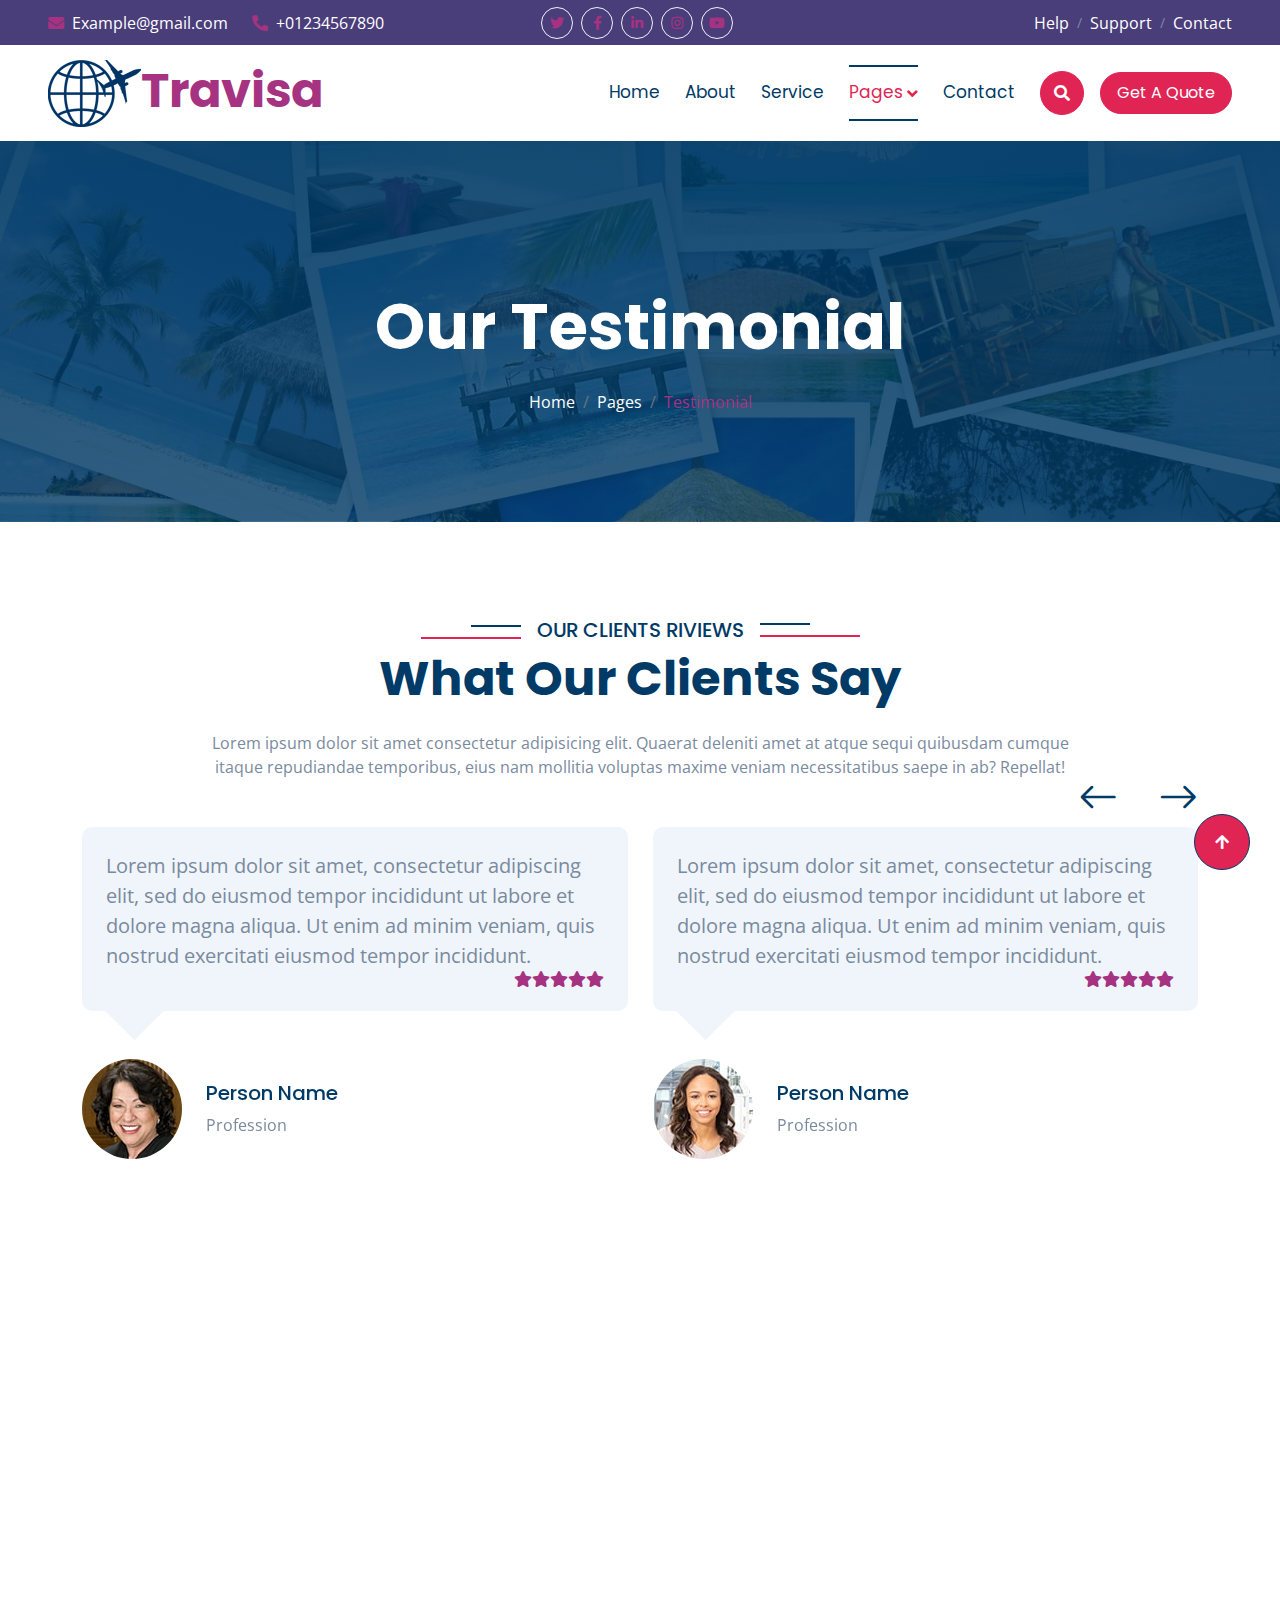
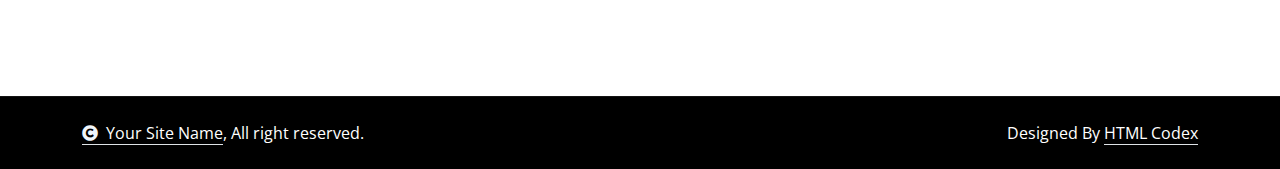
<file: testimonial.html>
<!DOCTYPE html>
<html lang="en">

    <head>
        <meta charset="utf-8">
        <title>Travisa - Visa & Immigration Website Template</title>
        <meta content="width=device-width, initial-scale=1.0" name="viewport">
        <meta content="" name="keywords">
        <meta content="" name="description">

        <!-- Google Web Fonts -->
        <link rel="preconnect" href="https://fonts.googleapis.com">
        <link rel="preconnect" href="https://fonts.gstatic.com" crossorigin>
        <link href="https://fonts.googleapis.com/css2?family=Open+Sans:wght@400;500;600;700&family=Poppins:wght@200;300;400;500;600&display=swap" rel="stylesheet"> 

        <!-- Icon Font Stylesheet -->
        <link rel="stylesheet" href="https://use.fontawesome.com/releases/v5.15.4/css/all.css"/>
        <link href="https://cdn.jsdelivr.net/npm/bootstrap-icons@1.4.1/font/bootstrap-icons.css" rel="stylesheet">

        <!-- Libraries Stylesheet -->
        <link href="lib/animate/animate.min.css" rel="stylesheet">
        <link href="lib/owlcarousel/assets/owl.carousel.min.css" rel="stylesheet">


        <!-- Customized Bootstrap Stylesheet -->
        <link href="css/bootstrap.min.css" rel="stylesheet">

        <!-- Template Stylesheet -->
        <link href="css/style.css" rel="stylesheet">
    </head>

    <body>

        <!-- Spinner Start -->
        <div id="spinner" class="show bg-white position-fixed translate-middle w-100 vh-100 top-50 start-50 d-flex align-items-center justify-content-center">
            <div class="spinner-border text-secondary" style="width: 3rem; height: 3rem;" role="status">
                <span class="sr-only">Loading...</span>
            </div>
        </div>
        <!-- Spinner End -->


        <!-- Topbar Start -->
        <div class="container-fluid bg-primary px-5 d-none d-lg-block">
            <div class="row gx-0 align-items-center">
                <div class="col-lg-5 text-center text-lg-start mb-lg-0">
                    <div class="d-flex">
                        <a href="#" class="text-muted me-4"><i class="fas fa-envelope text-secondary me-2"></i>Example@gmail.com</a>
                        <a href="#" class="text-muted me-0"><i class="fas fa-phone-alt text-secondary me-2"></i>+01234567890</a>
                    </div>
                </div>
                <div class="col-lg-3 row-cols-1 text-center mb-2 mb-lg-0">
                    <div class="d-inline-flex align-items-center" style="height: 45px;">
                        <a class="btn btn-sm btn-outline-light btn-square rounded-circle me-2" href=""><i class="fab fa-twitter fw-normal text-secondary"></i></a>
                        <a class="btn btn-sm btn-outline-light btn-square rounded-circle me-2" href=""><i class="fab fa-facebook-f fw-normal text-secondary"></i></a>
                        <a class="btn btn-sm btn-outline-light btn-square rounded-circle me-2" href=""><i class="fab fa-linkedin-in fw-normal text-secondary"></i></a>
                        <a class="btn btn-sm btn-outline-light btn-square rounded-circle me-2" href=""><i class="fab fa-instagram fw-normal text-secondary"></i></a>
                        <a class="btn btn-sm btn-outline-light btn-square rounded-circle" href=""><i class="fab fa-youtube fw-normal text-secondary"></i></a>
                    </div>
                </div>
                <div class="col-lg-4 text-center text-lg-end">
                    <div class="d-inline-flex align-items-center" style="height: 45px;">
                        <a href="#" class="text-muted me-2"> Help</a><small> / </small>
                        <a href="#" class="text-muted mx-2"> Support</a><small> / </small>
                        <a href="#" class="text-muted ms-2"> Contact</a>
                    </div>
                </div>
            </div>
        </div>
        <!-- Topbar End -->

        <!-- Navbar & Hero Start -->
        <div class="container-fluid nav-bar p-0">
            <nav class="navbar navbar-expand-lg navbar-light bg-white px-4 px-lg-5 py-3 py-lg-0">
                <a href="" class="navbar-brand p-0">
                    <h1 class="display-5 text-secondary m-0"><img src="img/brand-logo.png" class="img-fluid" alt="">Travisa</h1>
                    <!-- <img src="img/logo.png" alt="Logo"> -->
                </a>
                <button class="navbar-toggler" type="button" data-bs-toggle="collapse" data-bs-target="#navbarCollapse">
                    <span class="fa fa-bars"></span>
                </button>
                <div class="collapse navbar-collapse" id="navbarCollapse">
                    <div class="navbar-nav ms-auto py-0">
                        <a href="index.html" class="nav-item nav-link">Home</a>
                        <a href="about.html" class="nav-item nav-link">About</a>
                        <a href="service.html" class="nav-item nav-link">Service</a>
                        <div class="nav-item dropdown">
                            <a href="#" class="nav-link active" data-bs-toggle="dropdown"><span class="dropdown-toggle">Pages</span></a>
                            <div class="dropdown-menu m-0">
                                <a href="feature.html" class="dropdown-item">Feature</a>
                                <a href="countries.html" class="dropdown-item">Countries</a>
                                <a href="testimonial.html" class="dropdown-item active">Testimonial</a>
                                <a href="training.html" class="dropdown-item">Training</a>
                                <a href="404.html" class="dropdown-item">404 Page</a>
                            </div>
                        </div>
                        <a href="contact.html" class="nav-item nav-link">Contact</a>
                    </div>
                    <button class="btn btn-primary btn-md-square border-secondary mb-3 mb-md-3 mb-lg-0 me-3" data-bs-toggle="modal" data-bs-target="#searchModal"><i class="fas fa-search"></i></button>
                    <a href="" class="btn btn-primary border-secondary rounded-pill py-2 px-4 px-lg-3 mb-3 mb-md-3 mb-lg-0">Get A Quote</a>
                </div>
            </nav>
        </div>
        <!-- Navbar & Hero End -->

        <!-- Modal Search Start -->
        <div class="modal fade" id="searchModal" tabindex="-1" aria-labelledby="exampleModalLabel" aria-hidden="true">
            <div class="modal-dialog modal-fullscreen">
                <div class="modal-content rounded-0">
                    <div class="modal-header">
                        <h4 class="modal-title text-secondary mb-0" id="exampleModalLabel">Search by keyword</h4>
                        <button type="button" class="btn-close" data-bs-dismiss="modal" aria-label="Close"></button>
                    </div>
                    <div class="modal-body d-flex align-items-center">
                        <div class="input-group w-75 mx-auto d-flex">
                            <input type="search" class="form-control p-3" placeholder="keywords" aria-describedby="search-icon-1">
                            <span id="search-icon-1" class="input-group-text p-3"><i class="fa fa-search"></i></span>
                        </div>
                    </div>
                </div>
            </div>
        </div>
        <!-- Modal Search End -->

        <!-- Header Start -->
        <div class="container-fluid bg-breadcrumb">
            <div class="container text-center py-5" style="max-width: 900px;">
                <h3 class="text-white display-3 mb-4 wow fadeInDown" data-wow-delay="0.1s">Our Testimonial</h1>
                <ol class="breadcrumb justify-content-center text-white mb-0 wow fadeInDown" data-wow-delay="0.3s">
                    <li class="breadcrumb-item"><a href="index.html" class="text-white">Home</a></li>
                    <li class="breadcrumb-item"><a href="#" class="text-white">Pages</a></li>
                    <li class="breadcrumb-item active text-secondary">Testimonial</li>
                </ol>    
            </div>
        </div>
        <!-- Header End -->

        <!-- Testimonial Start -->
        <div class="container-fluid testimonial overflow-hidden py-5">
            <div class="container py-5">
                <div class="section-title text-center mb-5 wow fadeInUp" data-wow-delay="0.1s">
                    <div class="sub-style">
                        <h5 class="sub-title text-primary px-3">OUR CLIENTS RIVIEWS</h5>
                    </div>
                    <h1 class="display-5 mb-4">What Our Clients Say</h1>
                    <p class="mb-0">Lorem ipsum dolor sit amet consectetur adipisicing elit. Quaerat deleniti amet at atque sequi quibusdam cumque itaque repudiandae temporibus, eius nam mollitia voluptas maxime veniam necessitatibus saepe in ab? Repellat!</p>
                </div>
                <div class="owl-carousel testimonial-carousel wow zoomInDown" data-wow-delay="0.2s">
                    <div class="testimonial-item">
                        <div class="testimonial-content p-4 mb-5">
                            <p class="fs-5 mb-0">Lorem ipsum dolor sit amet, consectetur adipiscing elit, sed do eiusmod tempor incididunt ut labore et dolore magna aliqua. Ut enim ad minim veniam, quis nostrud exercitati eiusmod tempor incididunt.
                            </p>
                            <div class="d-flex justify-content-end">
                                <i class="fas fa-star text-secondary"></i>
                                <i class="fas fa-star text-secondary"></i>
                                <i class="fas fa-star text-secondary"></i>
                                <i class="fas fa-star text-secondary"></i>
                                <i class="fas fa-star text-secondary"></i>
                            </div>
                        </div>
                        <div class="d-flex">
                            <div class="rounded-circle me-4" style="width: 100px; height: 100px;">
                                <img class="img-fluid rounded-circle" src="img/testimonial-1.jpg" alt="img">
                            </div>
                            <div class="my-auto">
                                <h5>Person Name</h5>
                                <p class="mb-0">Profession</p>
                            </div>
                        </div>
                    </div>
                    <div class="testimonial-item">
                        <div class="testimonial-content p-4 mb-5">
                            <p class="fs-5 mb-0">Lorem ipsum dolor sit amet, consectetur adipiscing elit, sed do eiusmod tempor incididunt ut labore et dolore magna aliqua. Ut enim ad minim veniam, quis nostrud exercitati eiusmod tempor incididunt.
                            </p>
                            <div class="d-flex justify-content-end">
                                <i class="fas fa-star text-secondary"></i>
                                <i class="fas fa-star text-secondary"></i>
                                <i class="fas fa-star text-secondary"></i>
                                <i class="fas fa-star text-secondary"></i>
                                <i class="fas fa-star text-secondary"></i>
                            </div>
                        </div>
                        <div class="d-flex">
                            <div class="rounded-circle me-4" style="width: 100px; height: 100px;">
                                <img class="img-fluid rounded-circle" src="img/testimonial-2.jpg" alt="img">
                            </div>
                            <div class="my-auto">
                                <h5>Person Name</h5>
                                <p class="mb-0">Profession</p>
                            </div>
                        </div>
                    </div>
                    <div class="testimonial-item">
                        <div class="testimonial-content p-4 mb-5">
                            <p class="fs-5 mb-0">Lorem ipsum dolor sit amet, consectetur adipiscing elit, sed do eiusmod tempor incididunt ut labore et dolore magna aliqua. Ut enim ad minim veniam, quis nostrud exercitati eiusmod tempor incididunt.
                            </p>
                            <div class="d-flex justify-content-end">
                                <i class="fas fa-star text-secondary"></i>
                                <i class="fas fa-star text-secondary"></i>
                                <i class="fas fa-star text-secondary"></i>
                                <i class="fas fa-star text-secondary"></i>
                                <i class="fas fa-star text-secondary"></i>
                            </div>
                        </div>
                        <div class="d-flex">
                            <div class="rounded-circle me-4" style="width: 100px; height: 100px;">
                                <img class="img-fluid rounded-circle" src="img/testimonial-3.jpg" alt="img">
                            </div>
                            <div class="my-auto">
                                <h5>Person Name</h5>
                                <p class="mb-0">Profession</p>
                            </div>
                        </div>
                    </div>
                </div>
            </div>
        </div>
        <!-- Testimonial End -->

        <!-- Footer Start -->
        <div class="container-fluid footer py-5 wow fadeIn" data-wow-delay="0.2s">
            <div class="container py-5">
                <div class="row g-5">
                    <div class="col-md-6 col-lg-6 col-xl-3">
                        <div class="footer-item d-flex flex-column">
                            <h4 class="text-secondary mb-4">Contact Info</h4>
                            <a href=""><i class="fa fa-map-marker-alt me-2"></i> 123 Street, New York, USA</a>
                            <a href=""><i class="fas fa-envelope me-2"></i> info@example.com</a>
                            <a href=""><i class="fas fa-phone me-2"></i> +012 345 67890</a>
                            <a href="" class="mb-3"><i class="fas fa-print me-2"></i> +012 345 67890</a>
                            <div class="d-flex align-items-center">
                                <i class="fas fa-share fa-2x text-secondary me-2"></i>
                                <a class="btn mx-1" href=""><i class="fab fa-facebook-f"></i></a>
                                <a class="btn mx-1" href=""><i class="fab fa-twitter"></i></a>
                                <a class="btn mx-1" href=""><i class="fab fa-instagram"></i></a>
                                <a class="btn mx-1" href=""><i class="fab fa-linkedin-in"></i></a>
                            </div>
                        </div>
                    </div>
                    <div class="col-md-6 col-lg-6 col-xl-3">
                        <div class="footer-item d-flex flex-column">
                            <h4 class="text-secondary mb-4">Opening Time</h4>
                            <div class="mb-3">
                                <h6 class="text-muted mb-0">Mon - Friday:</h6>
                                <p class="text-white mb-0">09.00 am to 07.00 pm</p>
                            </div>
                            <div class="mb-3">
                                <h6 class="text-muted mb-0">Satday:</h6>
                                <p class="text-white mb-0">10.00 am to 05.00 pm</p>
                            </div>
                            <div class="mb-3">
                                <h6 class="text-muted mb-0">Vacation:</h6>
                                <p class="text-white mb-0">All Sunday is our vacation</p>
                            </div>
                        </div>
                    </div>
                    <div class="col-md-6 col-lg-6 col-xl-3">
                        <div class="footer-item d-flex flex-column">
                            <h4 class="text-secondary mb-4">Our Services</h4>
                            <a href="#" class=""><i class="fas fa-angle-right me-2"></i> Business</a>
                            <a href="#" class=""><i class="fas fa-angle-right me-2"></i> Evaluation</a>
                            <a href="#" class=""><i class="fas fa-angle-right me-2"></i> Migrate</a>
                            <a href="#" class=""><i class="fas fa-angle-right me-2"></i> Study</a>
                            <a href="#" class=""><i class="fas fa-angle-right me-2"></i> Counselling</a>
                            <a href="#" class=""><i class="fas fa-angle-right me-2"></i> Work / Career</a>
                        </div>
                    </div>
                    <div class="col-md-6 col-lg-6 col-xl-3">
                        <div class="footer-item">
                            <h4 class="text-secondary mb-4">Newsletter</h4>
                            <p class="text-white mb-3">Dolor amet sit justo amet elitr clita ipsum elitr est.Lorem ipsum dolor sit amet, consectetur adipiscing elit.</p>
                            <div class="position-relative mx-auto rounded-pill">
                                <input class="form-control border-0 rounded-pill w-100 py-3 ps-4 pe-5" type="text" placeholder="Enter your email">
                                <button type="button" class="btn btn-primary rounded-pill position-absolute top-0 end-0 py-2 mt-2 me-2">SignUp</button>
                            </div>
                        </div>
                    </div>
                </div>
            </div>
        </div>
        <!-- Footer End -->
        
        <!-- Copyright Start -->
        <div class="container-fluid copyright py-4">
            <div class="container">
                <div class="row g-4 align-items-center">
                    <div class="col-md-6 text-center text-md-start mb-md-0">
                        <span class="text-white"><a href="#" class="border-bottom text-white"><i class="fas fa-copyright text-light me-2"></i>Your Site Name</a>, All right reserved.</span>
                    </div>
                    <div class="col-md-6 text-center text-md-end text-white">
                        <!--/*** This template is free as long as you keep the below author’s credit link/attribution link/backlink. ***/-->
                        <!--/*** If you'd like to use the template without the below author’s credit link/attribution link/backlink, ***/-->
                        <!--/*** you can purchase the Credit Removal License from "https://htmlcodex.com/credit-removal". ***/-->
                        Designed By <a class="border-bottom text-white" href="https://htmlcodex.com">HTML Codex</a>
                    </div>
                </div>
            </div>
        </div>
        <!-- Copyright End -->

        <!-- Back to Top -->
        <a href="#" class="btn btn-primary btn-lg-square back-to-top"><i class="fa fa-arrow-up"></i></a>   

        
    <!-- JavaScript Libraries -->
    <script src="https://ajax.googleapis.com/ajax/libs/jquery/3.6.4/jquery.min.js"></script>
    <script src="https://cdn.jsdelivr.net/npm/bootstrap@5.0.0/dist/js/bootstrap.bundle.min.js"></script>
    <script src="lib/wow/wow.min.js"></script>
    <script src="lib/easing/easing.min.js"></script>
    <script src="lib/waypoints/waypoints.min.js"></script>
    <script src="lib/counterup/counterup.min.js"></script>
    <script src="lib/owlcarousel/owl.carousel.min.js"></script>
    

    <!-- Template Javascript -->
    <script src="js/main.js"></script>
    </body>

</html>
</file>
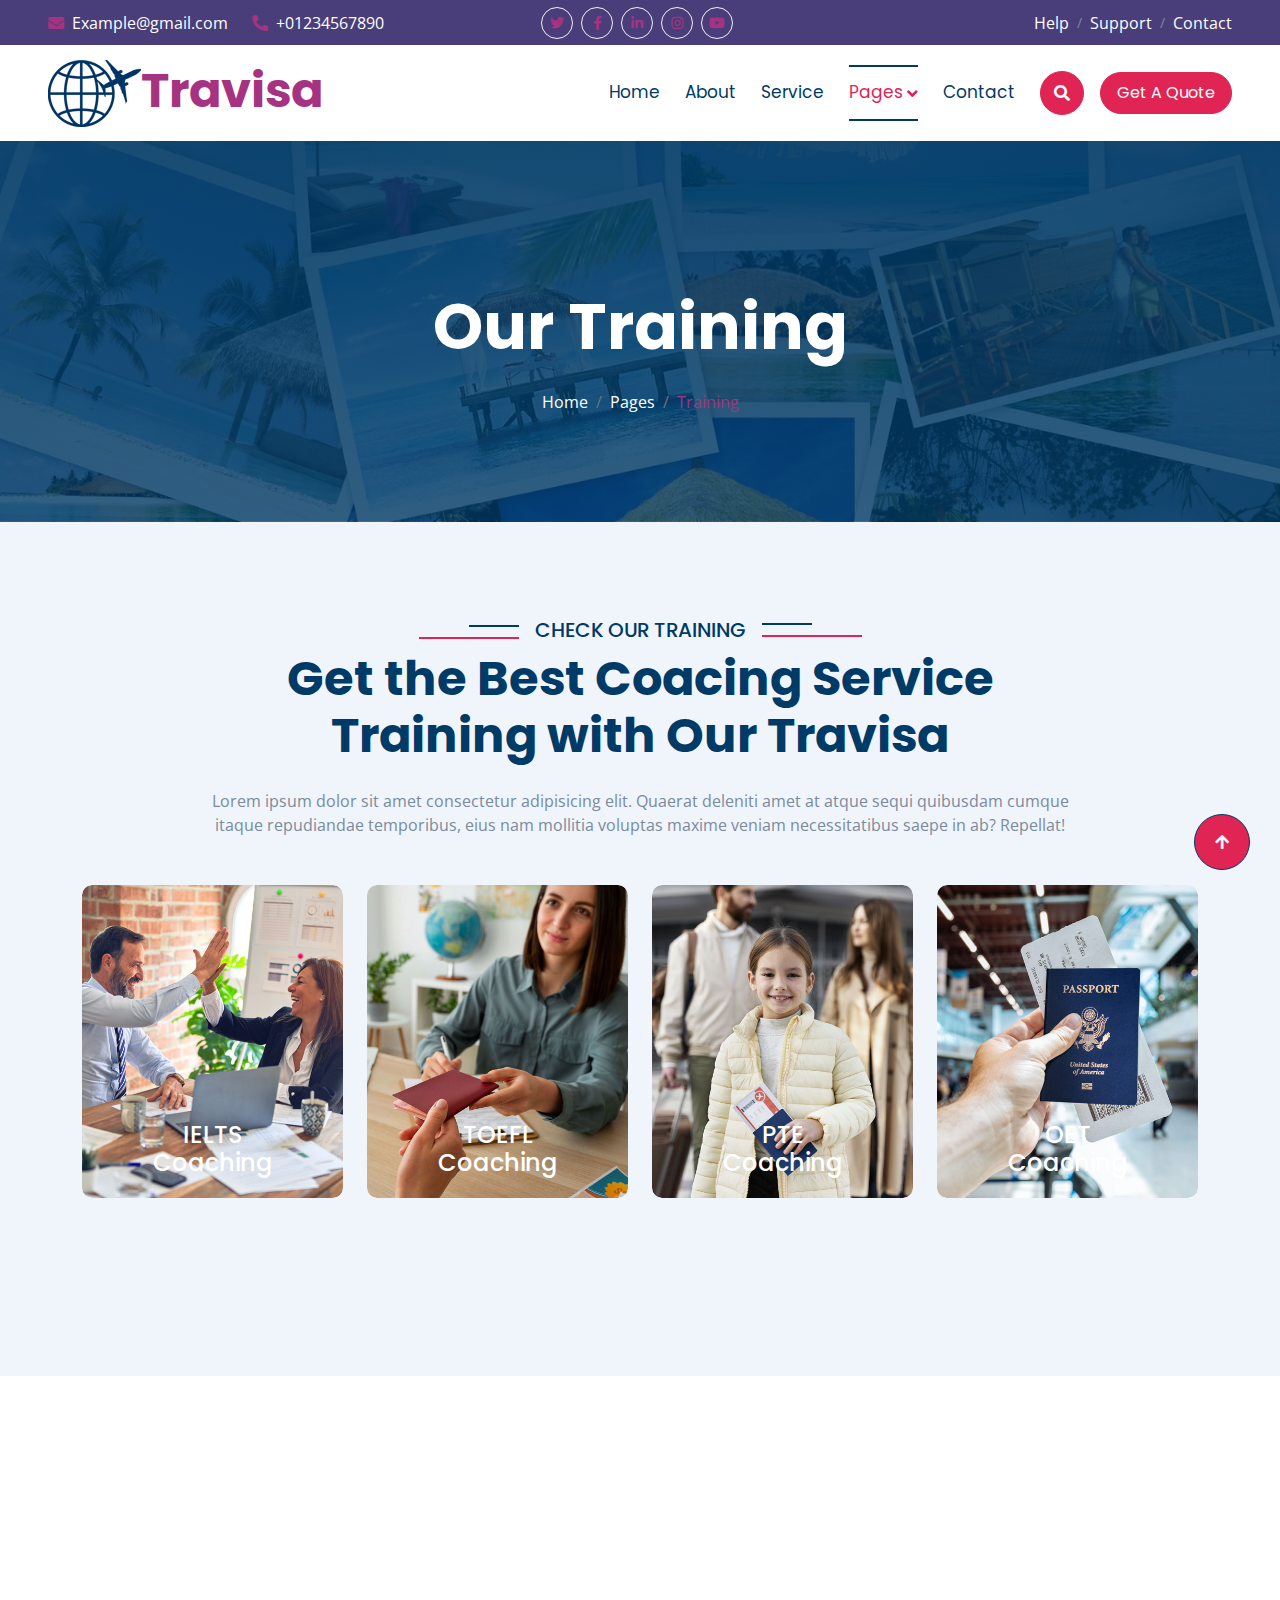
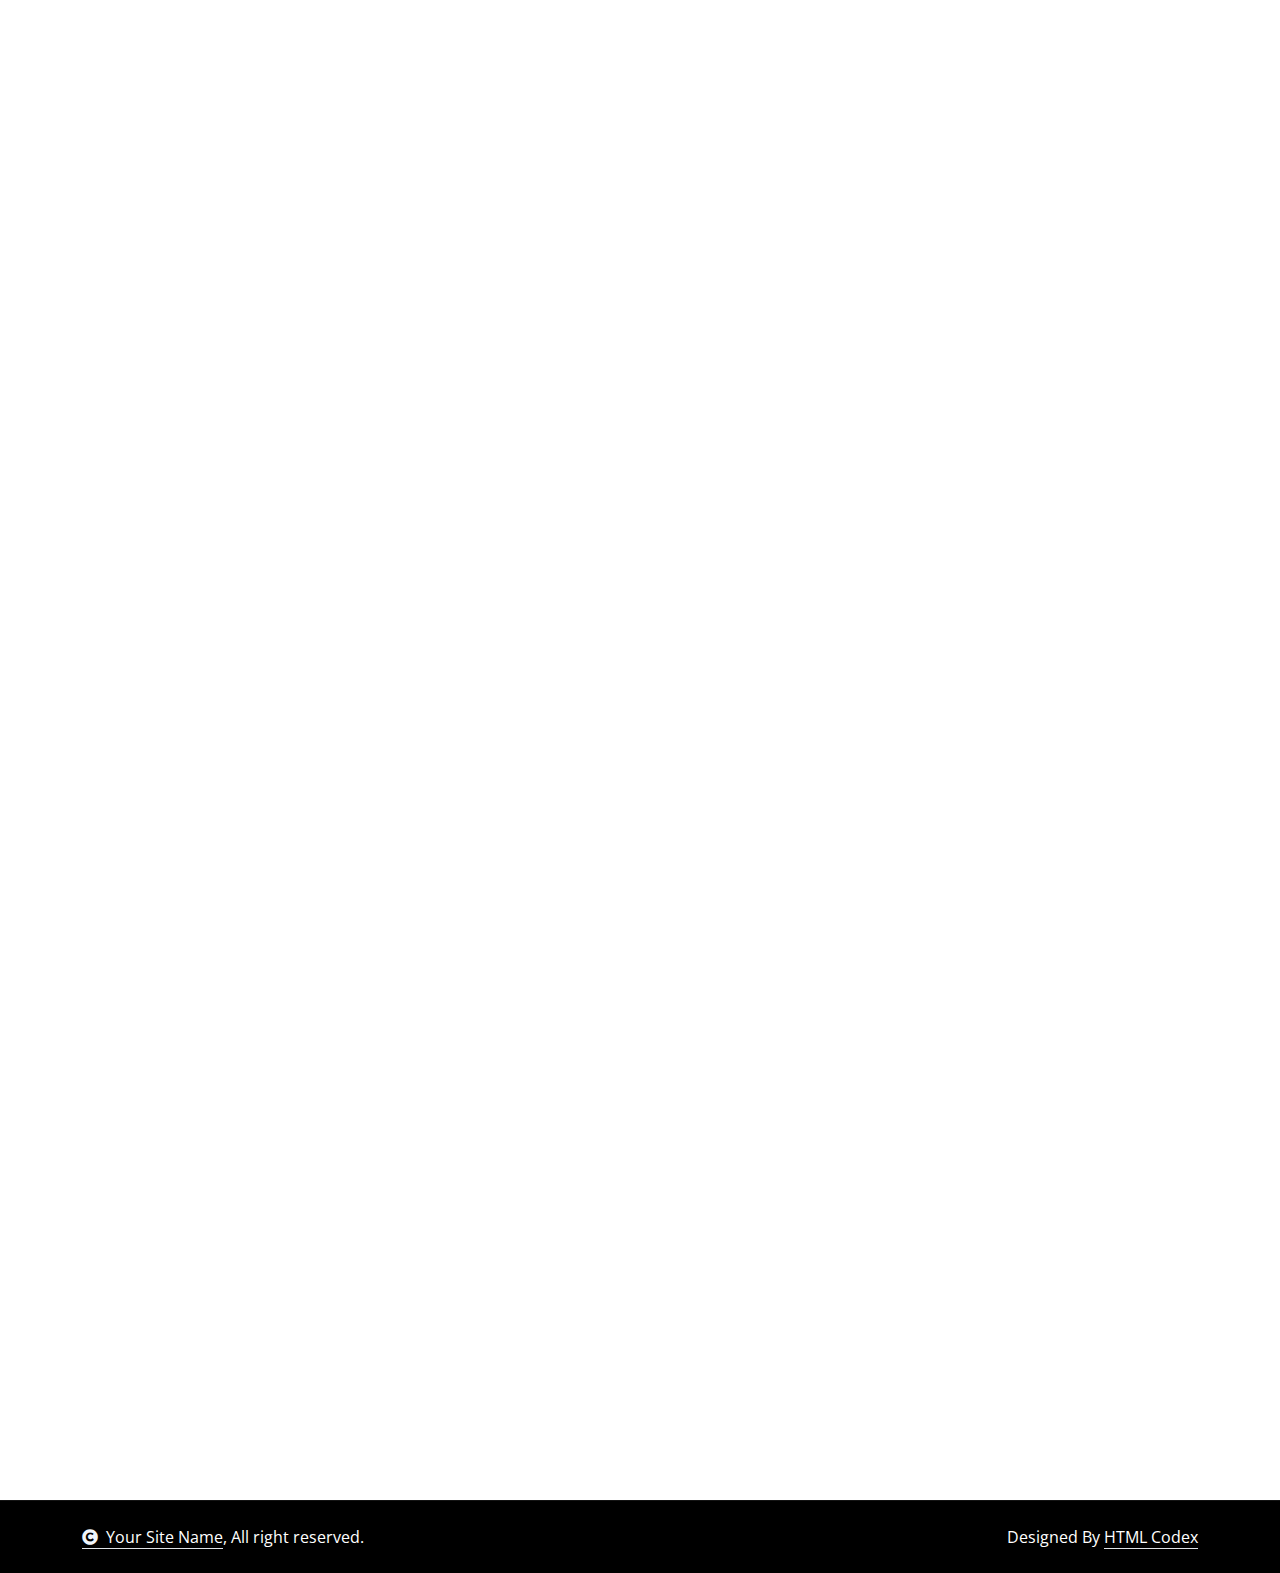
<file: training.html>
<!DOCTYPE html>
<html lang="en">

    <head>
        <meta charset="utf-8">
        <title>Travisa - Visa & Immigration Website Template</title>
        <meta content="width=device-width, initial-scale=1.0" name="viewport">
        <meta content="" name="keywords">
        <meta content="" name="description">

        <!-- Google Web Fonts -->
        <link rel="preconnect" href="https://fonts.googleapis.com">
        <link rel="preconnect" href="https://fonts.gstatic.com" crossorigin>
        <link href="https://fonts.googleapis.com/css2?family=Open+Sans:wght@400;500;600;700&family=Poppins:wght@200;300;400;500;600&display=swap" rel="stylesheet"> 

        <!-- Icon Font Stylesheet -->
        <link rel="stylesheet" href="https://use.fontawesome.com/releases/v5.15.4/css/all.css"/>
        <link href="https://cdn.jsdelivr.net/npm/bootstrap-icons@1.4.1/font/bootstrap-icons.css" rel="stylesheet">

        <!-- Libraries Stylesheet -->
        <link href="lib/animate/animate.min.css" rel="stylesheet">
        <link href="lib/owlcarousel/assets/owl.carousel.min.css" rel="stylesheet">


        <!-- Customized Bootstrap Stylesheet -->
        <link href="css/bootstrap.min.css" rel="stylesheet">

        <!-- Template Stylesheet -->
        <link href="css/style.css" rel="stylesheet">
    </head>

    <body>

        <!-- Spinner Start -->
        <div id="spinner" class="show bg-white position-fixed translate-middle w-100 vh-100 top-50 start-50 d-flex align-items-center justify-content-center">
            <div class="spinner-border text-secondary" style="width: 3rem; height: 3rem;" role="status">
                <span class="sr-only">Loading...</span>
            </div>
        </div>
        <!-- Spinner End -->


        <!-- Topbar Start -->
        <div class="container-fluid bg-primary px-5 d-none d-lg-block">
            <div class="row gx-0 align-items-center">
                <div class="col-lg-5 text-center text-lg-start mb-lg-0">
                    <div class="d-flex">
                        <a href="#" class="text-muted me-4"><i class="fas fa-envelope text-secondary me-2"></i>Example@gmail.com</a>
                        <a href="#" class="text-muted me-0"><i class="fas fa-phone-alt text-secondary me-2"></i>+01234567890</a>
                    </div>
                </div>
                <div class="col-lg-3 row-cols-1 text-center mb-2 mb-lg-0">
                    <div class="d-inline-flex align-items-center" style="height: 45px;">
                        <a class="btn btn-sm btn-outline-light btn-square rounded-circle me-2" href=""><i class="fab fa-twitter fw-normal text-secondary"></i></a>
                        <a class="btn btn-sm btn-outline-light btn-square rounded-circle me-2" href=""><i class="fab fa-facebook-f fw-normal text-secondary"></i></a>
                        <a class="btn btn-sm btn-outline-light btn-square rounded-circle me-2" href=""><i class="fab fa-linkedin-in fw-normal text-secondary"></i></a>
                        <a class="btn btn-sm btn-outline-light btn-square rounded-circle me-2" href=""><i class="fab fa-instagram fw-normal text-secondary"></i></a>
                        <a class="btn btn-sm btn-outline-light btn-square rounded-circle" href=""><i class="fab fa-youtube fw-normal text-secondary"></i></a>
                    </div>
                </div>
                <div class="col-lg-4 text-center text-lg-end">
                    <div class="d-inline-flex align-items-center" style="height: 45px;">
                        <a href="#" class="text-muted me-2"> Help</a><small> / </small>
                        <a href="#" class="text-muted mx-2"> Support</a><small> / </small>
                        <a href="#" class="text-muted ms-2"> Contact</a>
                    </div>
                </div>
            </div>
        </div>
        <!-- Topbar End -->

        <!-- Navbar & Hero Start -->
        <div class="container-fluid nav-bar p-0">
            <nav class="navbar navbar-expand-lg navbar-light bg-white px-4 px-lg-5 py-3 py-lg-0">
                <a href="" class="navbar-brand p-0">
                    <h1 class="display-5 text-secondary m-0"><img src="img/brand-logo.png" class="img-fluid" alt="">Travisa</h1>
                    <!-- <img src="img/logo.png" alt="Logo"> -->
                </a>
                <button class="navbar-toggler" type="button" data-bs-toggle="collapse" data-bs-target="#navbarCollapse">
                    <span class="fa fa-bars"></span>
                </button>
                <div class="collapse navbar-collapse" id="navbarCollapse">
                    <div class="navbar-nav ms-auto py-0">
                        <a href="index.html" class="nav-item nav-link">Home</a>
                        <a href="about.html" class="nav-item nav-link">About</a>
                        <a href="service.html" class="nav-item nav-link">Service</a>
                        <div class="nav-item dropdown">
                            <a href="#" class="nav-link active" data-bs-toggle="dropdown"><span class="dropdown-toggle">Pages</span></a>
                            <div class="dropdown-menu m-0">
                                <a href="feature.html" class="dropdown-item">Feature</a>
                                <a href="countries.html" class="dropdown-item">Countries</a>
                                <a href="testimonial.html" class="dropdown-item">Testimonial</a>
                                <a href="training.html" class="dropdown-item active">Training</a>
                                <a href="404.html" class="dropdown-item">404 Page</a>
                            </div>
                        </div>
                        <a href="contact.html" class="nav-item nav-link">Contact</a>
                    </div>
                    <button class="btn btn-primary btn-md-square border-secondary mb-3 mb-md-3 mb-lg-0 me-3" data-bs-toggle="modal" data-bs-target="#searchModal"><i class="fas fa-search"></i></button>
                    <a href="" class="btn btn-primary border-secondary rounded-pill py-2 px-4 px-lg-3 mb-3 mb-md-3 mb-lg-0">Get A Quote</a>
                </div>
            </nav>
        </div>
        <!-- Navbar & Hero End -->

        <!-- Modal Search Start -->
        <div class="modal fade" id="searchModal" tabindex="-1" aria-labelledby="exampleModalLabel" aria-hidden="true">
            <div class="modal-dialog modal-fullscreen">
                <div class="modal-content rounded-0">
                    <div class="modal-header">
                        <h4 class="modal-title text-secondary mb-0" id="exampleModalLabel">Search by keyword</h4>
                        <button type="button" class="btn-close" data-bs-dismiss="modal" aria-label="Close"></button>
                    </div>
                    <div class="modal-body d-flex align-items-center">
                        <div class="input-group w-75 mx-auto d-flex">
                            <input type="search" class="form-control p-3" placeholder="keywords" aria-describedby="search-icon-1">
                            <span id="search-icon-1" class="input-group-text p-3"><i class="fa fa-search"></i></span>
                        </div>
                    </div>
                </div>
            </div>
        </div>
        <!-- Modal Search End -->

        <!-- Header Start -->
        <div class="container-fluid bg-breadcrumb">
            <div class="container text-center py-5" style="max-width: 900px;">
                <h3 class="text-white display-3 mb-4 wow fadeInDown" data-wow-delay="0.1s">Our Training</h1>
                <ol class="breadcrumb justify-content-center text-white mb-0 wow fadeInDown" data-wow-delay="0.3s">
                    <li class="breadcrumb-item"><a href="index.html" class="text-white">Home</a></li>
                    <li class="breadcrumb-item"><a href="#" class="text-white">Pages</a></li>
                    <li class="breadcrumb-item active text-secondary">Training</li>
                </ol>    
            </div>
        </div>
        <!-- Header End -->

        <!-- Training Start -->
        <div class="container-fluid training overflow-hidden bg-light py-5">
            <div class="container py-5">
                <div class="section-title text-center mb-5 wow fadeInUp" data-wow-delay="0.1s">
                    <div class="sub-style">
                        <h5 class="sub-title text-primary px-3">CHECK OUR TRAINING</h5>
                    </div>
                    <h1 class="display-5 mb-4">Get the Best Coacing Service Training with Our Travisa</h1>
                    <p class="mb-0">Lorem ipsum dolor sit amet consectetur adipisicing elit. Quaerat deleniti amet at atque sequi quibusdam cumque itaque repudiandae temporibus, eius nam mollitia voluptas maxime veniam necessitatibus saepe in ab? Repellat!</p>
                </div>
                <div class="row g-4">
                    <div class="col-lg-6 col-lg-6 col-xl-3 wow fadeInUp" data-wow-delay="0.1s">
                        <div class="training-item">
                            <div class="training-inner">
                                <img src="img/training-1.jpg" class="img-fluid w-100 rounded" alt="Image">
                                <div class="training-title-name">
                                    <a href="#" class="h4 text-white mb-0">IELTS</a>
                                    <a href="#" class="h4 text-white mb-0">Coaching</a>
                                </div>
                            </div>
                            <div class="training-content bg-secondary rounded-bottom p-4">
                                <a href="#"><h4 class="text-white">IELTS Coaching</h4></a>
                                <p class="text-white-50">Lorem ipsum dolor sit amet consectetur adipisicing elit. Autem, veritatis.</p>
                                <a class="btn btn-secondary rounded-pill text-white p-0" href="#">Read More <i class="fa fa-arrow-right"></i></a>
                            </div>
                        </div>
                    </div>
                    <div class="col-lg-6 col-lg-6 col-xl-3 wow fadeInUp" data-wow-delay="0.3s">
                        <div class="training-item">
                            <div class="training-inner">
                                <img src="img/training-2.jpg" class="img-fluid w-100 rounded" alt="Image">
                                <div class="training-title-name">
                                    <a href="#" class="h4 text-white mb-0">TOEFL</a>
                                    <a href="#" class="h4 text-white mb-0">Coaching</a>
                                </div>
                            </div>
                            <div class="training-content bg-secondary rounded-bottom p-4">
                                <a href="#"><h4 class="text-white">TOEFL Coaching</h4></a>
                                <p class="text-white-50">Lorem ipsum dolor sit amet consectetur adipisicing elit. Autem, veritatis.</p>
                                <a class="btn btn-secondary rounded-pill text-white p-0" href="#">Read More <i class="fa fa-arrow-right"></i></a>
                            </div>
                        </div>
                    </div>
                    <div class="col-lg-6 col-lg-6 col-xl-3 wow fadeInUp" data-wow-delay="0.5s">
                        <div class="training-item">
                            <div class="training-inner">
                                <img src="img/training-3.jpg" class="img-fluid w-100 rounded" alt="Image">
                                <div class="training-title-name">
                                    <a href="#" class="h4 text-white mb-0">PTE</a>
                                    <a href="#" class="h4 text-white mb-0">Coaching</a>
                                </div>
                            </div>
                            <div class="training-content bg-secondary rounded-bottom p-4">
                                <a href="#"><h4 class="text-white">PTE Coaching</h4></a>
                                <p class="text-white-50">Lorem ipsum dolor sit amet consectetur adipisicing elit. Autem, veritatis.</p>
                                <a class="btn btn-secondary rounded-pill text-white p-0" href="#">Read More <i class="fa fa-arrow-right"></i></a>
                            </div>
                        </div>
                    </div>
                    <div class="col-lg-6 col-lg-6 col-xl-3 wow fadeInUp" data-wow-delay="0.7s">
                        <div class="training-item">
                            <div class="training-inner">
                                <img src="img/training-4.jpg" class="img-fluid w-100 rounded" alt="Image">
                                <div class="training-title-name">
                                    <a href="#" class="h4 text-white mb-0">OET</a>
                                    <a href="#" class="h4 text-white mb-0">Coaching</a>
                                </div>
                            </div>
                            <div class="training-content bg-secondary rounded-bottom p-4">
                                <a href="#"><h4 class="text-white">OET Coaching</h4></a>
                                <p class="text-white-50">Lorem ipsum dolor sit amet consectetur adipisicing elit. Autem, veritatis.</p>
                                <a class="btn btn-secondary rounded-pill text-white p-0" href="#">Read More <i class="fa fa-arrow-right"></i></a>
                            </div>
                        </div>
                    </div>
                    <div class="col-12 text-center">
                        <a class="btn btn-primary border-secondary rounded-pill py-3 px-5 wow fadeInUp" data-wow-delay="0.1s" href="#">View More</a>
                    </div>
                </div>
            </div>
        </div>
        <!-- Training End -->

        <!-- Counter Facts Start -->
        <div class="container-fluid counter-facts overflow-hidden py-5">
            <div class="container py-5">
                <div class="row g-4">
                    <div class="col-12 col-sm-6 col-md-6 col-xl-3 wow fadeInUp" data-wow-delay="0.1s">
                        <div class="counter">
                            <div class="counter-icon">
                                <i class="fas fa-passport"></i>
                            </div>
                            <div class="counter-content">
                                <h3>Visa Categories</h3>
                                <div class="d-flex align-items-center justify-content-center">
                                    <span class="counter-value" data-toggle="counter-up">31</span>
                                    <h4 class="text-secondary mb-0" style="font-weight: 600; font-size: 25px;">+</h4>
                                </div>
                            </div>
                        </div>
                    </div>
                    <div class="col-12 col-sm-6 col-md-6 col-xl-3 wow fadeInUp" data-wow-delay="0.3s">
                        <div class="counter">
                            <div class="counter-icon">
                                <i class="fas fa-users"></i>
                            </div>
                            <div class="counter-content">
                                <h3>Team Members</h3>
                                <div class="d-flex align-items-center justify-content-center">
                                    <span class="counter-value" data-toggle="counter-up">377</span>
                                    <h4 class="text-secondary mb-0" style="font-weight: 600; font-size: 25px;">+</h4>
                                </div>
                            </div>
                        </div>
                    </div>
                    <div class="col-12 col-sm-6 col-md-6 col-xl-3 wow fadeInUp" data-wow-delay="0.5s">
                        <div class="counter">
                            <div class="counter-icon">
                                <i class="fas fa-user-check"></i>
                            </div>
                            <div class="counter-content">
                                <h3>Visa Process</h3>
                                <div class="d-flex align-items-center justify-content-center">
                                    <span class="counter-value" data-toggle="counter-up">4.9</span>
                                    <h4 class="text-secondary mb-0" style="font-weight: 600; font-size: 25px;">K</h4>
                                </div>
                            </div>
                        </div>
                    </div>
                    <div class="col-12 col-sm-6 col-md-6 col-xl-3 wow fadeInUp" data-wow-delay="0.7s">
                        <div class="counter">
                            <div class="counter-icon">
                                <i class="fas fa-handshake"></i>
                            </div>
                            <div class="counter-content">
                                <h3>Success Rates</h3>
                                <div class="d-flex align-items-center justify-content-center">
                                    <span class="counter-value" data-toggle="counter-up">98</span>
                                    <h4 class="text-secondary mb-0" style="font-weight: 600; font-size: 25px;">%</h4>
                                </div>
                            </div>
                        </div>
                    </div>
                </div>
            </div>
        </div>
        <!-- Counter Facts End -->

        <!-- Countries We Offer Start -->
        <div class="container-fluid country overflow-hidden py-5">
            <div class="container py-5">
                <div class="section-title text-center wow fadeInUp" data-wow-delay="0.1s" style="margin-bottom: 70px;">
                    <div class="sub-style">
                        <h5 class="sub-title text-primary px-3">COUNTRIES WE OFFER</h5>
                    </div>
                    <h1 class="display-5 mb-4">Immigration & visa services following Countries</h1>
                    <p class="mb-0">Lorem ipsum dolor sit amet consectetur adipisicing elit. Quaerat deleniti amet at atque sequi quibusdam cumque itaque repudiandae temporibus, eius nam mollitia voluptas maxime veniam necessitatibus saepe in ab? Repellat!</p>
                </div>
                <div class="row g-4 text-center">
                    <div class="col-lg-6 col-xl-3 mb-5 mb-xl-0 wow fadeInUp" data-wow-delay="0.1s">
                        <div class="country-item">
                            <div class="rounded overflow-hidden">
                                <img src="img/country-1.jpg" class="img-fluid w-100 rounded" alt="Image">
                            </div>
                            <div class="country-flag">
                                <img src="img/brazil.jpg" class="img-fluid rounded-circle" alt="Image">
                            </div>
                            <div class="country-name">
                                <a href="#" class="text-white fs-4">Brazil</a>
                            </div>
                        </div>
                    </div>
                    <div class="col-lg-6 col-xl-3 mb-5 mb-xl-0 wow fadeInUp" data-wow-delay="0.3s">
                        <div class="country-item">
                            <div class="rounded overflow-hidden">
                                <img src="img/country-2.jpg" class="img-fluid w-100 rounded" alt="Image">
                            </div>
                            <div class="country-flag">
                                <img src="img/india.jpg" class="img-fluid rounded-circle" alt="Image">
                            </div>
                            <div class="country-name">
                                <a href="#" class="text-white fs-4">india</a>
                            </div>
                        </div>
                    </div>
                    <div class="col-lg-6 col-xl-3 mb-5 mb-xl-0 wow fadeInUp" data-wow-delay="0.5s">
                        <div class="country-item">
                            <div class="rounded overflow-hidden">
                                <img src="img/country-3.jpg" class="img-fluid w-100 rounded" alt="Image">
                            </div>
                            <div class="country-flag">
                                <img src="img/usa.jpg" class="img-fluid rounded-circle" alt="Image">
                            </div>
                            <div class="country-name">
                                <a href="#" class="text-white fs-4">New York</a>
                            </div>
                        </div>
                    </div>
                    <div class="col-lg-6 col-xl-3 mb-5 mb-xl-0 wow fadeInUp" data-wow-delay="0.7s">
                        <div class="country-item">
                            <div class="rounded overflow-hidden">
                                <img src="img/country-4.jpg" class="img-fluid w-100 rounded" alt="Image">
                            </div>
                            <div class="country-flag">
                                <img src="img/italy.jpg" class="img-fluid rounded-circle" alt="Image">
                            </div>
                            <div class="country-name">
                                <a href="#" class="text-white fs-4">Italy</a>
                            </div>
                        </div>
                    </div>
                    <div class="col-12">
                        <a class="btn btn-primary border-secondary rounded-pill py-3 px-5 wow fadeInUp" data-wow-delay="0.1s" href="#">More Countries</a>
                    </div>
                </div>
            </div>
        </div>
        <!-- Countries We Offer End -->

        <!-- Footer Start -->
        <div class="container-fluid footer py-5 wow fadeIn" data-wow-delay="0.2s">
            <div class="container py-5">
                <div class="row g-5">
                    <div class="col-md-6 col-lg-6 col-xl-3">
                        <div class="footer-item d-flex flex-column">
                            <h4 class="text-secondary mb-4">Contact Info</h4>
                            <a href=""><i class="fa fa-map-marker-alt me-2"></i> 123 Street, New York, USA</a>
                            <a href=""><i class="fas fa-envelope me-2"></i> info@example.com</a>
                            <a href=""><i class="fas fa-phone me-2"></i> +012 345 67890</a>
                            <a href="" class="mb-3"><i class="fas fa-print me-2"></i> +012 345 67890</a>
                            <div class="d-flex align-items-center">
                                <i class="fas fa-share fa-2x text-secondary me-2"></i>
                                <a class="btn mx-1" href=""><i class="fab fa-facebook-f"></i></a>
                                <a class="btn mx-1" href=""><i class="fab fa-twitter"></i></a>
                                <a class="btn mx-1" href=""><i class="fab fa-instagram"></i></a>
                                <a class="btn mx-1" href=""><i class="fab fa-linkedin-in"></i></a>
                            </div>
                        </div>
                    </div>
                    <div class="col-md-6 col-lg-6 col-xl-3">
                        <div class="footer-item d-flex flex-column">
                            <h4 class="text-secondary mb-4">Opening Time</h4>
                            <div class="mb-3">
                                <h6 class="text-muted mb-0">Mon - Friday:</h6>
                                <p class="text-white mb-0">09.00 am to 07.00 pm</p>
                            </div>
                            <div class="mb-3">
                                <h6 class="text-muted mb-0">Satday:</h6>
                                <p class="text-white mb-0">10.00 am to 05.00 pm</p>
                            </div>
                            <div class="mb-3">
                                <h6 class="text-muted mb-0">Vacation:</h6>
                                <p class="text-white mb-0">All Sunday is our vacation</p>
                            </div>
                        </div>
                    </div>
                    <div class="col-md-6 col-lg-6 col-xl-3">
                        <div class="footer-item d-flex flex-column">
                            <h4 class="text-secondary mb-4">Our Services</h4>
                            <a href="#" class=""><i class="fas fa-angle-right me-2"></i> Business</a>
                            <a href="#" class=""><i class="fas fa-angle-right me-2"></i> Evaluation</a>
                            <a href="#" class=""><i class="fas fa-angle-right me-2"></i> Migrate</a>
                            <a href="#" class=""><i class="fas fa-angle-right me-2"></i> Study</a>
                            <a href="#" class=""><i class="fas fa-angle-right me-2"></i> Counselling</a>
                            <a href="#" class=""><i class="fas fa-angle-right me-2"></i> Work / Career</a>
                        </div>
                    </div>
                    <div class="col-md-6 col-lg-6 col-xl-3">
                        <div class="footer-item">
                            <h4 class="text-secondary mb-4">Newsletter</h4>
                            <p class="text-white mb-3">Dolor amet sit justo amet elitr clita ipsum elitr est.Lorem ipsum dolor sit amet, consectetur adipiscing elit.</p>
                            <div class="position-relative mx-auto rounded-pill">
                                <input class="form-control border-0 rounded-pill w-100 py-3 ps-4 pe-5" type="text" placeholder="Enter your email">
                                <button type="button" class="btn btn-primary rounded-pill position-absolute top-0 end-0 py-2 mt-2 me-2">SignUp</button>
                            </div>
                        </div>
                    </div>
                </div>
            </div>
        </div>
        <!-- Footer End -->
        
        <!-- Copyright Start -->
        <div class="container-fluid copyright py-4">
            <div class="container">
                <div class="row g-4 align-items-center">
                    <div class="col-md-6 text-center text-md-start mb-md-0">
                        <span class="text-white"><a href="#" class="border-bottom text-white"><i class="fas fa-copyright text-light me-2"></i>Your Site Name</a>, All right reserved.</span>
                    </div>
                    <div class="col-md-6 text-center text-md-end text-white">
                        <!--/*** This template is free as long as you keep the below author’s credit link/attribution link/backlink. ***/-->
                        <!--/*** If you'd like to use the template without the below author’s credit link/attribution link/backlink, ***/-->
                        <!--/*** you can purchase the Credit Removal License from "https://htmlcodex.com/credit-removal". ***/-->
                        Designed By <a class="border-bottom text-white" href="https://htmlcodex.com">HTML Codex</a>
                    </div>
                </div>
            </div>
        </div>
        <!-- Copyright End -->

        <!-- Back to Top -->
        <a href="#" class="btn btn-primary btn-lg-square back-to-top"><i class="fa fa-arrow-up"></i></a>   

        
    <!-- JavaScript Libraries -->
    <script src="https://ajax.googleapis.com/ajax/libs/jquery/3.6.4/jquery.min.js"></script>
    <script src="https://cdn.jsdelivr.net/npm/bootstrap@5.0.0/dist/js/bootstrap.bundle.min.js"></script>
    <script src="lib/wow/wow.min.js"></script>
    <script src="lib/easing/easing.min.js"></script>
    <script src="lib/waypoints/waypoints.min.js"></script>
    <script src="lib/counterup/counterup.min.js"></script>
    <script src="lib/owlcarousel/owl.carousel.min.js"></script>
    

    <!-- Template Javascript -->
    <script src="js/main.js"></script>
    </body>

</html>
</file>
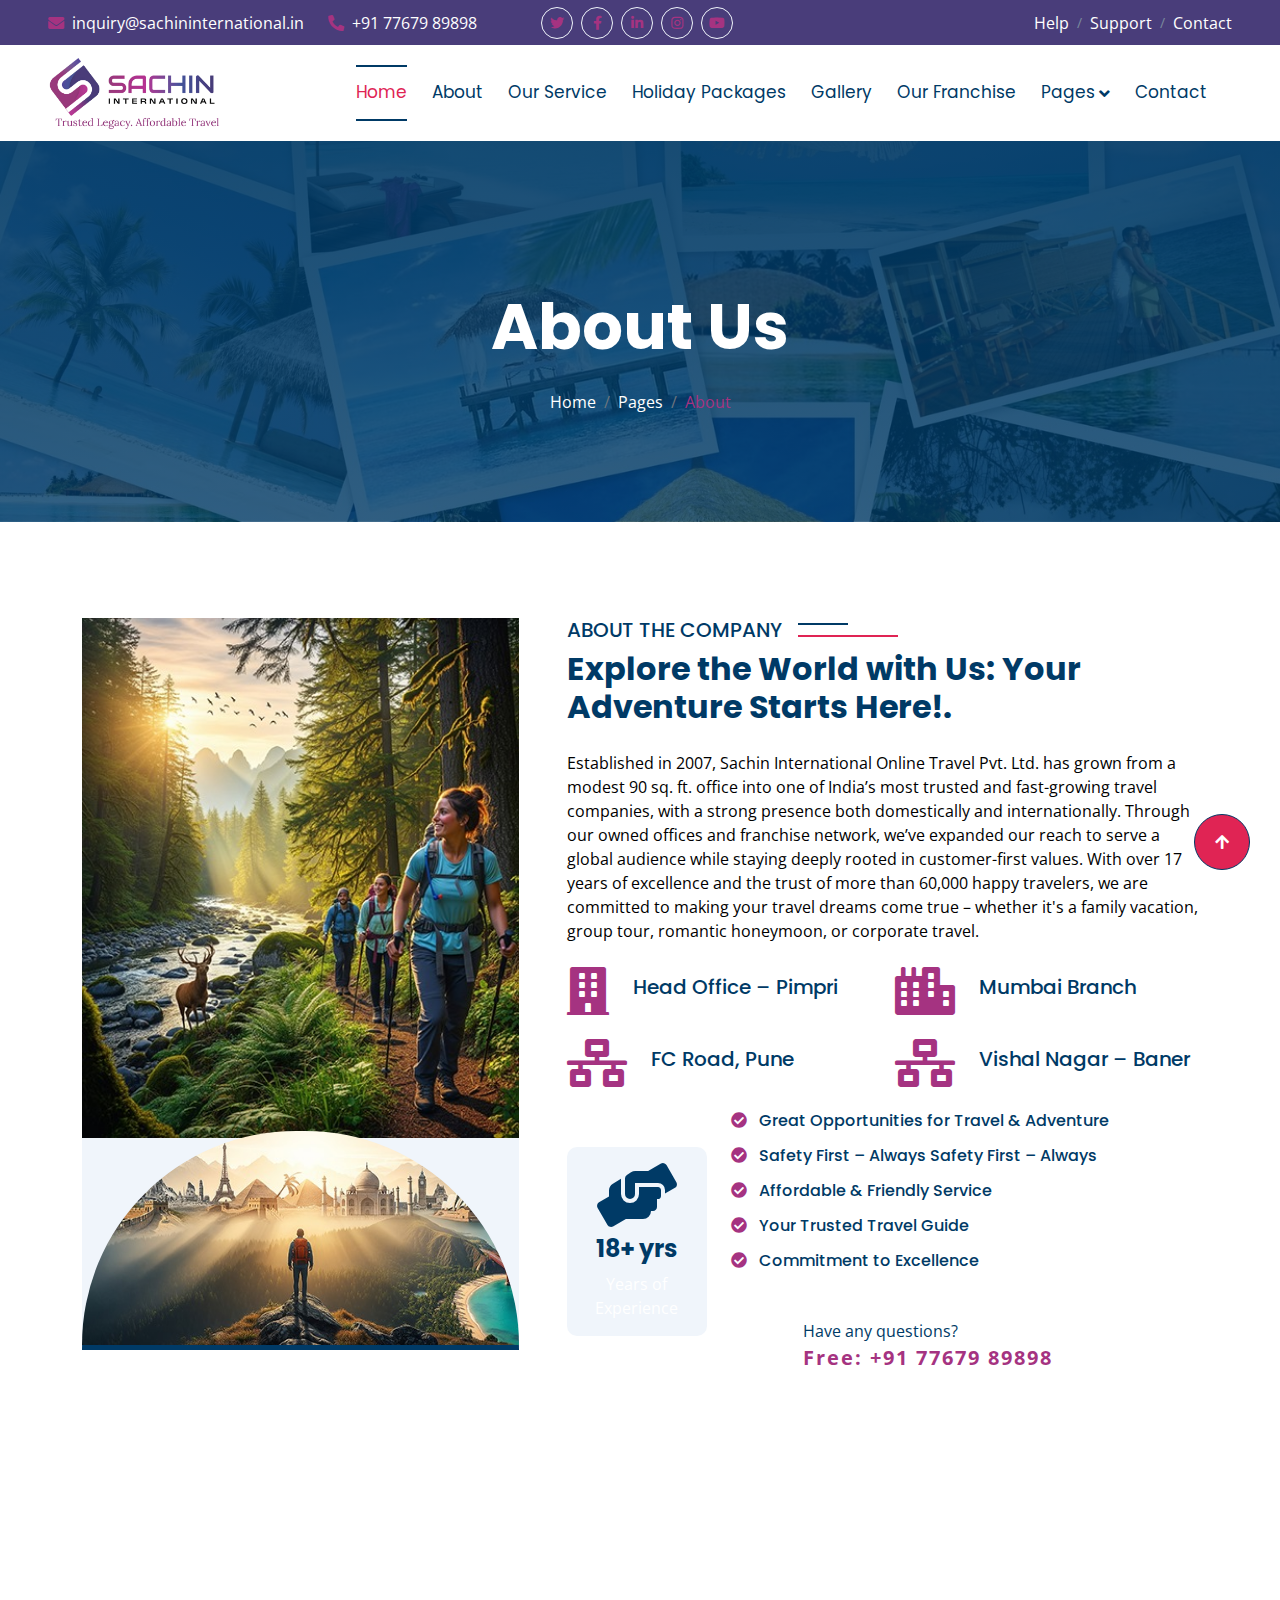
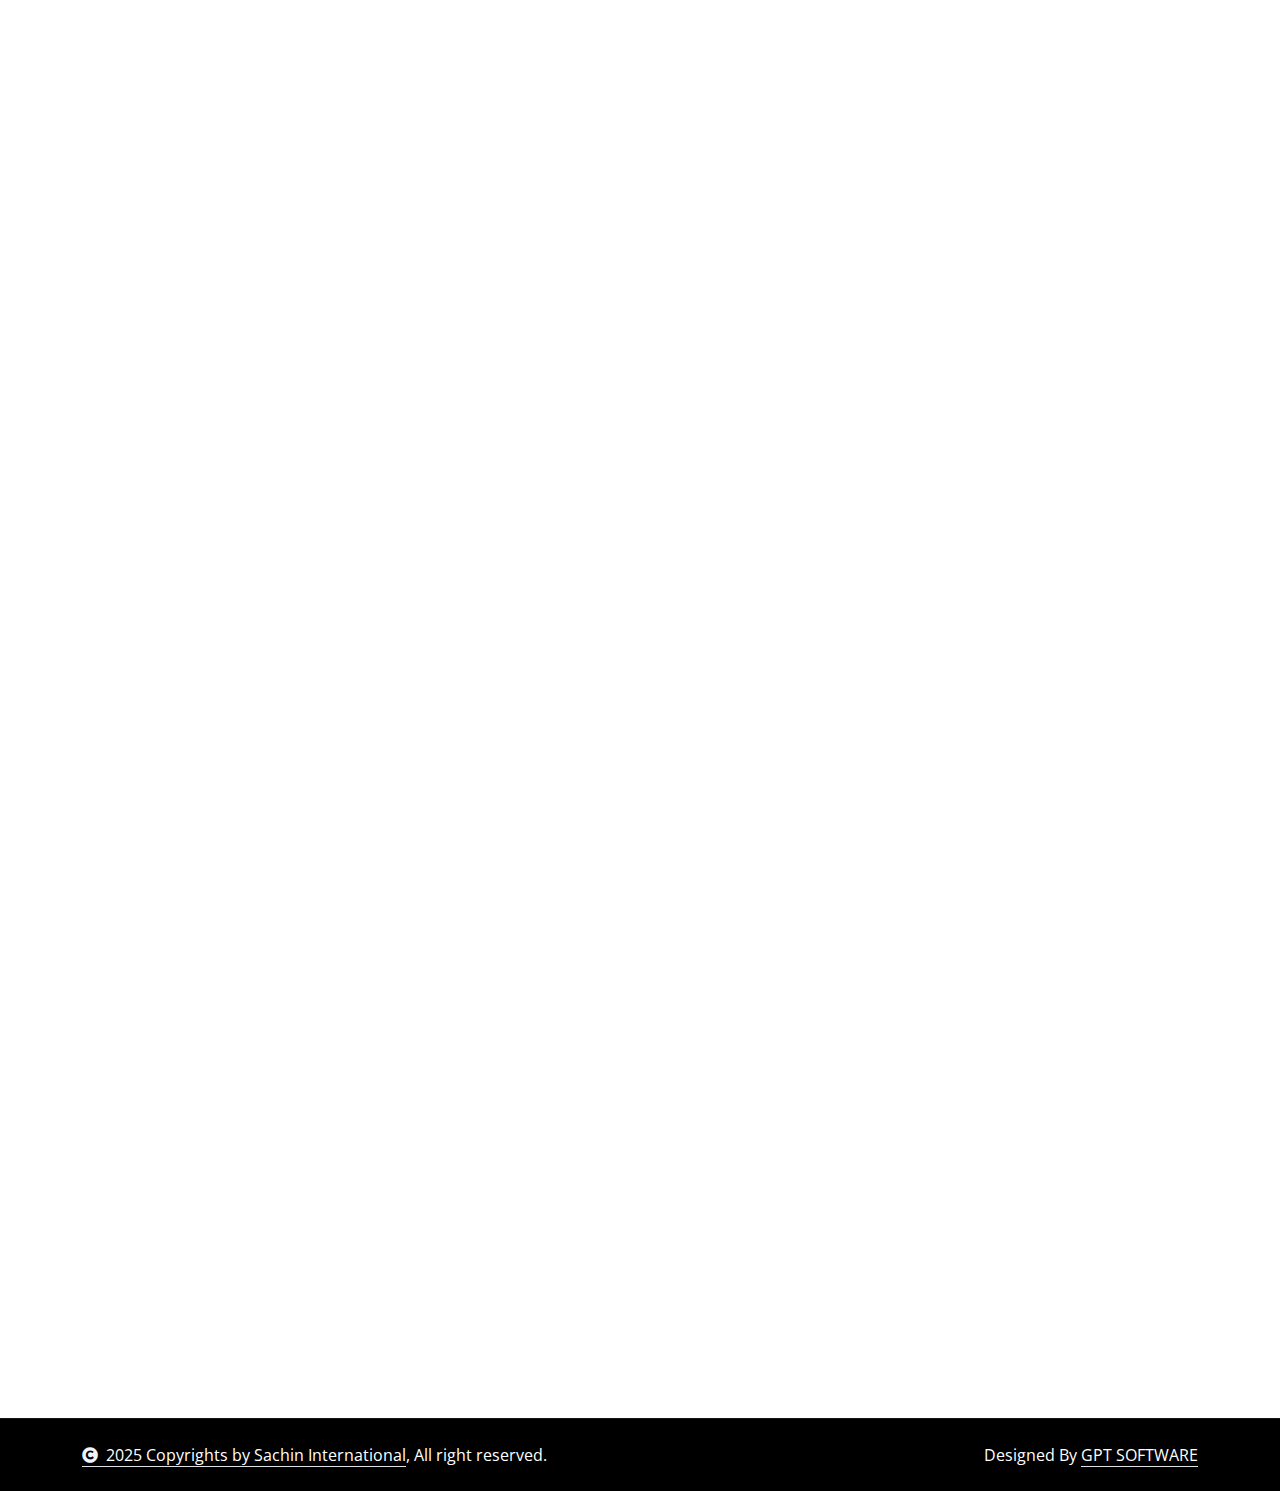
<file: sachin/about.html>
<!DOCTYPE html>
<html lang="en">

    <head>
        <meta charset="utf-8">
        <title>Sachin International</title>
        <meta content="width=device-width, initial-scale=1.0" name="viewport">
        <meta content="" name="keywords">
        <meta content="" name="description">

        <!-- Google Web Fonts -->
        <link rel="preconnect" href="https://fonts.googleapis.com">
        <link rel="preconnect" href="https://fonts.gstatic.com" crossorigin>
        <link href="https://fonts.googleapis.com/css2?family=Open+Sans:wght@400;500;600;700&family=Poppins:wght@200;300;400;500;600&display=swap" rel="stylesheet"> 

        <!-- Icon Font Stylesheet -->
        <link rel="stylesheet" href="https://use.fontawesome.com/releases/v5.15.4/css/all.css"/>
        <link href="https://cdn.jsdelivr.net/npm/bootstrap-icons@1.4.1/font/bootstrap-icons.css" rel="stylesheet">

        <!-- Libraries Stylesheet -->
        <link href="lib/animate/animate.min.css" rel="stylesheet">
        <link href="lib/owlcarousel/assets/owl.carousel.min.css" rel="stylesheet">


        <!-- Customized Bootstrap Stylesheet -->
        <link href="css/bootstrap.min.css" rel="stylesheet">

        <!-- Template Stylesheet -->
        <link href="css/style.css" rel="stylesheet">
				  <link href="img/Sachin-International-New-Logo-1.png.png" rel="icon">

    </head>

    <body>

        <!-- Spinner Start -->
        <div id="spinner" class="show bg-white position-fixed translate-middle w-100 vh-100 top-50 start-50 d-flex align-items-center justify-content-center">
            <div class="spinner-border text-secondary" style="width: 3rem; height: 3rem;" role="status">
                <span class="sr-only">Loading...</span>
            </div>
        </div>
        <!-- Spinner End -->


        <!-- Topbar Start -->
        <div class="container-fluid bg-primary px-5 d-none d-lg-block">
            <div class="row gx-0 align-items-center">
                <div class="col-lg-5 text-center text-lg-start mb-lg-0">
                    <div class="d-flex">
                        <a href="#" class="text-muted me-4"><i class="fas fa-envelope text-secondary me-2"></i>inquiry@sachininternational.in</a>
                        <a href="#" class="text-muted me-0"><i class="fas fa-phone-alt text-secondary me-2"></i>+91 77679 89898</a>
                    </div>
                </div>
                <div class="col-lg-3 row-cols-1 text-center mb-2 mb-lg-0">
                    <div class="d-inline-flex align-items-center" style="height: 45px;">
                        <a class="btn btn-sm btn-outline-light btn-square rounded-circle me-2" href=""><i class="fab fa-twitter fw-normal text-secondary"></i></a>
                        <a class="btn btn-sm btn-outline-light btn-square rounded-circle me-2" href=""><i class="fab fa-facebook-f fw-normal text-secondary"></i></a>
                        <a class="btn btn-sm btn-outline-light btn-square rounded-circle me-2" href=""><i class="fab fa-linkedin-in fw-normal text-secondary"></i></a>
                        <a class="btn btn-sm btn-outline-light btn-square rounded-circle me-2" href=""><i class="fab fa-instagram fw-normal text-secondary"></i></a>
                        <a class="btn btn-sm btn-outline-light btn-square rounded-circle" href=""><i class="fab fa-youtube fw-normal text-secondary"></i></a>
                    </div>
                </div>
                <div class="col-lg-4 text-center text-lg-end">
                    <div class="d-inline-flex align-items-center" style="height: 45px;">
                        <a href="#" class="text-muted me-2"> Help</a><small> / </small>
                        <a href="#" class="text-muted mx-2"> Support</a><small> / </small>
                        <a href="#" class="text-muted ms-2"> Contact</a>
                    </div>
                </div>
            </div>
        </div>
        <!-- Topbar End -->

        <!-- Navbar & Hero Start -->
        <div class="container-fluid nav-bar p-0">
            <nav class="navbar navbar-expand-lg navbar-light bg-white px-4 px-lg-5 py-3 py-lg-0">
                <a href="" class="navbar-brand p-0">
                    <!-- <h1 class="display-5 text-secondary m-0"><img src="img/brand-logo.png" class="img-fluid" alt=""></h1> -->
                    <img src="img/Sachin-International-New-Logo-1.png.png" alt="Logo">
                </a>
                <button class="navbar-toggler" type="button" data-bs-toggle="collapse" data-bs-target="#navbarCollapse">
                    <span class="fa fa-bars"></span>
                </button>
                <div class="collapse navbar-collapse" id="navbarCollapse">
                    <div class="navbar-nav ms-auto py-0">
                        <a href="index.html" class="nav-item nav-link active">Home</a>
                        <a href="about.html" class="nav-item nav-link">About</a>
                        <a href="service.html" class="nav-item nav-link">Our Service</a>
					 <a href="service.html" class="nav-item nav-link">Holiday Packages</a>
					 <a href="service.html" class="nav-item nav-link">Gallery</a>
	 <a href="service.html" class="nav-item nav-link">Our Franchise </a>
                        <div class="nav-item dropdown">
                            <a href="#" class="nav-link" data-bs-toggle="dropdown"><span class="dropdown-toggle">Pages</span></a>
                            <div class="dropdown-menu m-0">
                                <a href="feature.html" class="dropdown-item">Feature</a>
                                <a href="countries.html" class="dropdown-item">Countries</a>
                                <a href="testimonial.html" class="dropdown-item">Testimonial</a>
                                <a href="training.html" class="dropdown-item">Training</a>
                                <a href="404.html" class="dropdown-item">404 Page</a>
                            </div>
                        </div>
                        <a href="contact.html" class="nav-item nav-link">Contact</a>
                    </div>
                </div>
            </nav>
        </div>
        <!-- Navbar & Hero End -->

        <!-- Modal Search Start -->
        <div class="modal fade" id="searchModal" tabindex="-1" aria-labelledby="exampleModalLabel" aria-hidden="true">
            <div class="modal-dialog modal-fullscreen">
                <div class="modal-content rounded-0">
                    <div class="modal-header">
                        <h4 class="modal-title text-secondary mb-0" id="exampleModalLabel">Search by keyword</h4>
                        <button type="button" class="btn-close" data-bs-dismiss="modal" aria-label="Close"></button>
                    </div>
                    <div class="modal-body d-flex align-items-center">
                        <div class="input-group w-75 mx-auto d-flex">
                            <input type="search" class="form-control p-3" placeholder="keywords" aria-describedby="search-icon-1">
                            <span id="search-icon-1" class="input-group-text p-3"><i class="fa fa-search"></i></span>
                        </div>
                    </div>
                </div>
            </div>
        </div>
        <!-- Modal Search End -->

        <!-- Header Start -->
        <div class="container-fluid bg-breadcrumb">
            <div class="container text-center py-5" style="max-width: 900px;">
                <h3 class="text-white display-3 mb-4 wow fadeInDown" data-wow-delay="0.1s">About Us</h1>
                <ol class="breadcrumb justify-content-center text-white mb-0 wow fadeInDown" data-wow-delay="0.3s">
                    <li class="breadcrumb-item"><a href="index.html" class="text-white">Home</a></li>
                    <li class="breadcrumb-item"><a href="#" class="text-white">Pages</a></li>
                    <li class="breadcrumb-item active text-secondary">About</li>
                </ol>    
            </div>
        </div>
        <!-- Header End -->

        <!-- About Start -->
        <div class="container-fluid overflow-hidden py-5">
            <div class="container py-5">
                <div class="row g-5">
                    <div class="col-xl-5 wow fadeInLeft" data-wow-delay="0.1s">
                        <div class="bg-light rounded">
                            <img src="img/about-1.jpeg" class="img-fluid w-100" style="margin-bottom: -7px;" alt="Image">
                            <img src="img/ab.jpeg" class="img-fluid w-100 border-bottom border-5 border-primary" style="border-top-right-radius: 300px; border-top-left-radius: 300px;" alt="Image">
                        </div>
                    </div>
                    <div class="col-xl-7 wow fadeInRight" data-wow-delay="0.3s">
                        <h5 class="sub-title pe-3">About the company</h5>
                        <h1 class="display-5 mb-4" style="font-size:xx-large;">Explore the World with Us: Your Adventure Starts Here!.</h1>
                        <p class="mb-4" style="color:black;">Established in 2007, Sachin International Online Travel Pvt. Ltd. has grown from a modest 90 sq. ft. office into one of India’s most trusted and fast-growing travel companies, with a strong presence both domestically and internationally. Through our owned offices and franchise network, we’ve expanded our reach to serve a global audience while staying deeply rooted in customer-first values. With over 17 years of excellence and the trust of more than 60,000 happy travelers, we are committed to making your travel dreams come true – whether it's a family vacation, group tour, romantic honeymoon, or corporate travel.</p>
                        <div class="row gy-4 align-items-center">
                            <div class="col-12 col-sm-6 d-flex align-items-center">
                                <i class="fas fa-building fa-3x text-secondary"></i>
                                <h5 class="ms-4">Head Office – Pimpri</h5>
                            </div>
                            <div class="col-12 col-sm-6 d-flex align-items-center">
                                <i class="fas fa-city fa-3x text-secondary"></i>
                                <h5 class="ms-4">Mumbai Branch</h5>
                            </div>
							 <div class="col-12 col-sm-6 d-flex align-items-center">
                                <i class="fas fa-network-wired fa-3x text-secondary"></i>
                                <h5 class="ms-4">FC Road, Pune
</h5>
                            </div>
							 <div class="col-12 col-sm-6 d-flex align-items-center">
                                <i class="fas fa-network-wired fa-3x text-secondary"></i>
                                <h5 class="ms-4">Vishal Nagar – Baner
</h5>
                            </div>
                            <div class="col-4 col-md-3">
                                <div class="bg-light text-center rounded p-3">
                                    <div class="mb-2">
                                        <i class="fas fa-hands-helping fa-4x text-primary"></i>
                                    </div>
                                    <h1 class="display-5 fw-bold mb-2" style="font-size:x-large;">18+ yrs </h1>
                                    <p class="text-muted mb-0">Years of Experience</p>
                                </div>
                            </div>
                            <div class="col-8 col-md-9">
                                <div class="mb-5">
                                    <p class="text-primary h6 mb-3"><i class="fa fa-check-circle text-secondary me-2"></i> 
Great Opportunities for Travel & Adventure</p>
                                    <p class="text-primary h6 mb-3"><i class="fa fa-check-circle text-secondary me-2"></i> Safety First – Always
Safety First – Always
</p>
                                    <p class="text-primary h6 mb-3"><i class="fa fa-check-circle text-secondary me-2"></i> Affordable & Friendly Service
</p>
  <p class="text-primary h6 mb-3"><i class="fa fa-check-circle text-secondary me-2"></i> Your Trusted Travel Guide

</p>
  <p class="text-primary h6 mb-3"><i class="fa fa-check-circle text-secondary me-2"></i> Commitment to Excellence

</p>
  
                                </div>
                                <div class="d-flex flex-wrap">
                                    <div id="phone-tada" class="d-flex align-items-center justify-content-center me-4">
                                        <a href="" class="position-relative wow tada" data-wow-delay=".9s">
                                            <i class="fa fa-phone-alt text-primary fa-3x"></i>
                                            <div class="position-absolute" style="top: 0; left: 25px;">
                                                <span><i class="fa fa-comment-dots text-secondary"></i></span>
                                            </div>
                                        </a>
                                    </div>
                                    <div class="d-flex flex-column justify-content-center">
                                        <span class="text-primary">Have any questions?</span>
                                        <span class="text-secondary fw-bold fs-5" style="letter-spacing: 2px;">Free: +91 77679 89898</span>
                                    </div>
                                </div>
                            </div>
                        </div>
                    </div>
                </div>
            </div>
        </div>
        <!-- About End -->


        <!-- Counter Facts Start -->
        <div class="container-fluid counter-facts py-5">
            <div class="container py-5">
                <div class="row g-4">
                    <div class="col-12 col-sm-6 col-md-6 col-xl-3 wow fadeInUp" data-wow-delay="0.1s">
                        <div class="counter">
                            <div class="counter-icon">
                                <i class="fas fa-passport"></i>
                            </div>
                            <div class="counter-content">
                                <h3>HAPPY TRAVELLERS</h3>
                                <div class="d-flex align-items-center justify-content-center">
                                    <span class="counter-value" data-toggle="counter-up">50</span>
                                    <h4 class="text-secondary mb-0" style="font-weight: 600; font-size: 25px;">+</h4>
                                </div>
                            </div>
                        </div>
                    </div>
                    <div class="col-12 col-sm-6 col-md-6 col-xl-3 wow fadeInUp" data-wow-delay="0.3s">
                        <div class="counter">
                            <div class="counter-icon">
                                <i class="fas fa-users"></i>
                            </div>
                            <div class="counter-content">
                                <h3>DESTINATIONS COVERS
</h3>
                                <div class="d-flex align-items-center justify-content-center">
                                    <span class="counter-value" data-toggle="counter-up">150</span>
                                    <h4 class="text-secondary mb-0" style="font-weight: 600; font-size: 25px;">+</h4>
                                </div>
                            </div>
                        </div>
                    </div>
                    <div class="col-12 col-sm-6 col-md-6 col-xl-3 wow fadeInUp" data-wow-delay="0.5s">
                        <div class="counter">
                            <div class="counter-icon">
                                <i class="fas fa-user-check"></i>
                            </div>
                            <div class="counter-content">
                                <h3>INTERNATIONAL TOURS
</h3>
                                <div class="d-flex align-items-center justify-content-center">
                                    <span class="counter-value" data-toggle="counter-up">10 </span>
                                    <h4 class="text-secondary mb-0" style="font-weight: 600; font-size: 25px;">K</h4>
                                </div>
                            </div>
                        </div>
                    </div>
                    <div class="col-12 col-sm-6 col-md-6 col-xl-3 wow fadeInUp" data-wow-delay="0.7s">
                        <div class="counter">
                            <div class="counter-icon">
                                <i class="fas fa-handshake"></i>
                            </div>
                            <div class="counter-content">
                                <h3>Success Rates
</h3>
                                <div class="d-flex align-items-center justify-content-center">
                                    <span class="counter-value" data-toggle="">100</span>
                                    <h4 class="text-secondary mb-0" style="font-weight: 600; font-size: 25px;">%</h4>
                                </div>
                            </div>
                        </div>
                    </div>
                </div>
            </div>
        </div>
        <!-- Counter Facts End -->

      

  <div class="container-fluid overflow-hidden py-5">
            <div class="container py-5">
                <div class="row g-5">
                    <div class="col-xl-5 wow fadeInLeft" data-wow-delay="0.1s">
                        <div class="bg-light rounded">
                            <img src="img/why.jpeg" class="img-fluid w-100" style="margin-bottom: -7px;" alt="Image">
                        </div>
                    </div>
                    <div class="col-xl-7 wow fadeInRight" data-wow-delay="0.3s">
                        <h5 class="sub-title pe-3">Why Choose Us?</h5>
						<br>
						<br>
                        <div class="row gy-4 align-items-center">
                           
                           
                            <div class="col-8 col-md-9">
                                <div class="mb-5">
                                    <p class="text-primary h6 mb-3"><i class="fa fa-check-circle text-secondary me-2"></i> 
17+ years of experience in the travel industry
</p>
<p class="text-primary h6 mb-3"><i class="fa fa-check-circle text-secondary me-2"></i>60,000+ satisfied customers across India and abroad
</p>
                                    <p class="text-primary h6 mb-3"><i class="fa fa-check-circle text-secondary me-2"></i> Affordable & Friendly Service
</p>
  <p class="text-primary h6 mb-3"><i class="fa fa-check-circle text-secondary me-2"></i> Trusted franchise and office network
</p>
<p class="text-primary h6 mb-3"><i class="fa fa-check-circle text-secondary me-2"></i>Trusted franchise and office network </p>
 <p class="text-primary h6 mb-3"><i class="fa fa-check-circle text-secondary me-2"></i>Affordable to luxury travel packages </p>
 <p class="text-primary h6 mb-3"><i class="fa fa-check-circle text-secondary me-2"></i>Personalized service from expert travel consultants
 </p>
 <p class="text-primary h6 mb-3"><i class="fa fa-check-circle text-secondary me-2"></i> 24/7 customer support
</p>
 <p class="text-primary h6 mb-3"><i class="fa fa-check-circle text-secondary me-2"></i>Transparent, safe, and hassle-free journeys
 </p>
                                </div>
                                <div class="d-flex flex-wrap">
                                  
                                  
                                </div>
                            </div>
                        </div>
                    </div>
                </div>
            </div>
        </div>
        <!-- About End -->

      
     <!-- Footer Start -->
        <div class="container-fluid footer py-5 wow fadeIn" data-wow-delay="0.2s">
            <div class="container py-5">
                <div class="row g-5">
                    <div class="col-md-6 col-lg-6 col-xl-3">
                        <div class="footer-item d-flex flex-column">
                            <h4 class="text-secondary mb-4">Contact Info</h4>
                            <a href=""><i class="fa fa-map-marker-alt me-2"></i> Aspiro, Office, 101, Station Rd, opp. THYSSENKRUPP INDUSTRIES, Pimpri-Chinchwad, Maharashtra 411018</a>
                            <a href=""><i class="fas fa-envelope me-2"></i> info@example.com</a>
                            <a href=""><i class="fas fa-phone me-2"></i> +012 345 67890</a>
                            <a href="" class="mb-3"><i class="fas fa-print me-2"></i> +012 345 67890</a>
                            <div class="d-flex align-items-center">
                                <i class="fas fa-share fa-2x text-secondary me-2"></i>
                                <a class="btn mx-1" href=""><i class="fab fa-facebook-f"></i></a>
                                <a class="btn mx-1" href=""><i class="fab fa-twitter"></i></a>
                                <a class="btn mx-1" href=""><i class="fab fa-instagram"></i></a>
                                <a class="btn mx-1" href=""><i class="fab fa-linkedin-in"></i></a>
                            </div>
                        </div>
                    </div>
                    <div class="col-md-6 col-lg-6 col-xl-3">
                        <div class="footer-item d-flex flex-column">
                            <h4 class="text-secondary mb-4">Opening Time</h4>
                            <div class="mb-3">
                                <h6 class="text-muted mb-0">Mon - Friday:</h6>
                                <p class="text-white mb-0">09.00 am to 07.00 pm</p>
                            </div>
                            <div class="mb-3">
                                <h6 class="text-muted mb-0">Satday:</h6>
                                <p class="text-white mb-0">10.00 am to 05.00 pm</p>
                            </div>
                            <div class="mb-3">
                                <h6 class="text-muted mb-0">Vacation:</h6>
                                <p class="text-white mb-0">All Sunday is our vacation</p>
                            </div>
                        </div>
                    </div>
                    <div class="col-md-6 col-lg-6 col-xl-3">
                        <div class="footer-item d-flex flex-column">
                            <h4 class="text-secondary mb-4">Our Services</h4>
                            <a href="#" class=""><i class="fas fa-angle-right me-2"></i> Business</a>
                            <a href="#" class=""><i class="fas fa-angle-right me-2"></i> Evaluation</a>
                            <a href="#" class=""><i class="fas fa-angle-right me-2"></i> Migrate</a>
                            <a href="#" class=""><i class="fas fa-angle-right me-2"></i> Study</a>
                            <a href="#" class=""><i class="fas fa-angle-right me-2"></i> Counselling</a>
                            <a href="#" class=""><i class="fas fa-angle-right me-2"></i> Work / Career</a>
                        </div>
                    </div>
                    <div class="col-md-6 col-lg-6 col-xl-3">
                        <div class="footer-item">
                            <h4 class="text-secondary mb-4">Newsletter</h4>
                            <p class="text-white mb-3">Subscribe our newsletter to get our latest update & news.</p>
                            <div class="position-relative mx-auto rounded-pill">
                                <input class="form-control border-0 rounded-pill w-100 py-3 ps-4 pe-5" type="text" placeholder="Enter your email">
                                <button type="button" class="btn btn-primary rounded-pill position-absolute top-0 end-0 py-2 mt-2 me-2">SignUp</button>
                            </div>
                        </div>
                    </div>
                </div>
            </div>
        </div>
        <!-- Footer End -->

        
        <!-- Copyright Start -->
        <div class="container-fluid copyright py-4">
            <div class="container">
                <div class="row g-4 align-items-center">
                    <div class="col-md-6 text-center text-md-start mb-md-0">
                        <span class="text-white"><a href="#" class="border-bottom text-white"><i class="fas fa-copyright text-light me-2"></i>2025 Copyrights by Sachin International</a>, All right reserved.</span>
                    </div>
                    <div class="col-md-6 text-center text-md-end text-white">
                        <!--/*** This template is free as long as you keep the below author’s credit link/attribution link/backlink. ***/-->
                        <!--/*** If you'd like to use the template without the below author’s credit link/attribution link/backlink, ***/-->
                        <!--/*** you can purchase the Credit Removal License from "https://htmlcodex.com/credit-removal". ***/-->
                        Designed By <a class="border-bottom text-white" href="https://gptsoftware.in">GPT SOFTWARE</a>
                    </div>
                </div>
            </div>
        </div>
        <!-- Copyright End -->


        <!-- Back to Top -->
        <a href="#" class="btn btn-primary btn-lg-square back-to-top"><i class="fa fa-arrow-up"></i></a>   

        
    <!-- JavaScript Libraries -->
    <script src="https://ajax.googleapis.com/ajax/libs/jquery/3.6.4/jquery.min.js"></script>
    <script src="https://cdn.jsdelivr.net/npm/bootstrap@5.0.0/dist/js/bootstrap.bundle.min.js"></script>
    <script src="lib/wow/wow.min.js"></script>
    <script src="lib/easing/easing.min.js"></script>
    <script src="lib/waypoints/waypoints.min.js"></script>
    <script src="lib/counterup/counterup.min.js"></script>
    <script src="lib/owlcarousel/owl.carousel.min.js"></script>
    

    <!-- Template Javascript -->
    <script src="js/main.js"></script>
    </body>

</html>
</file>
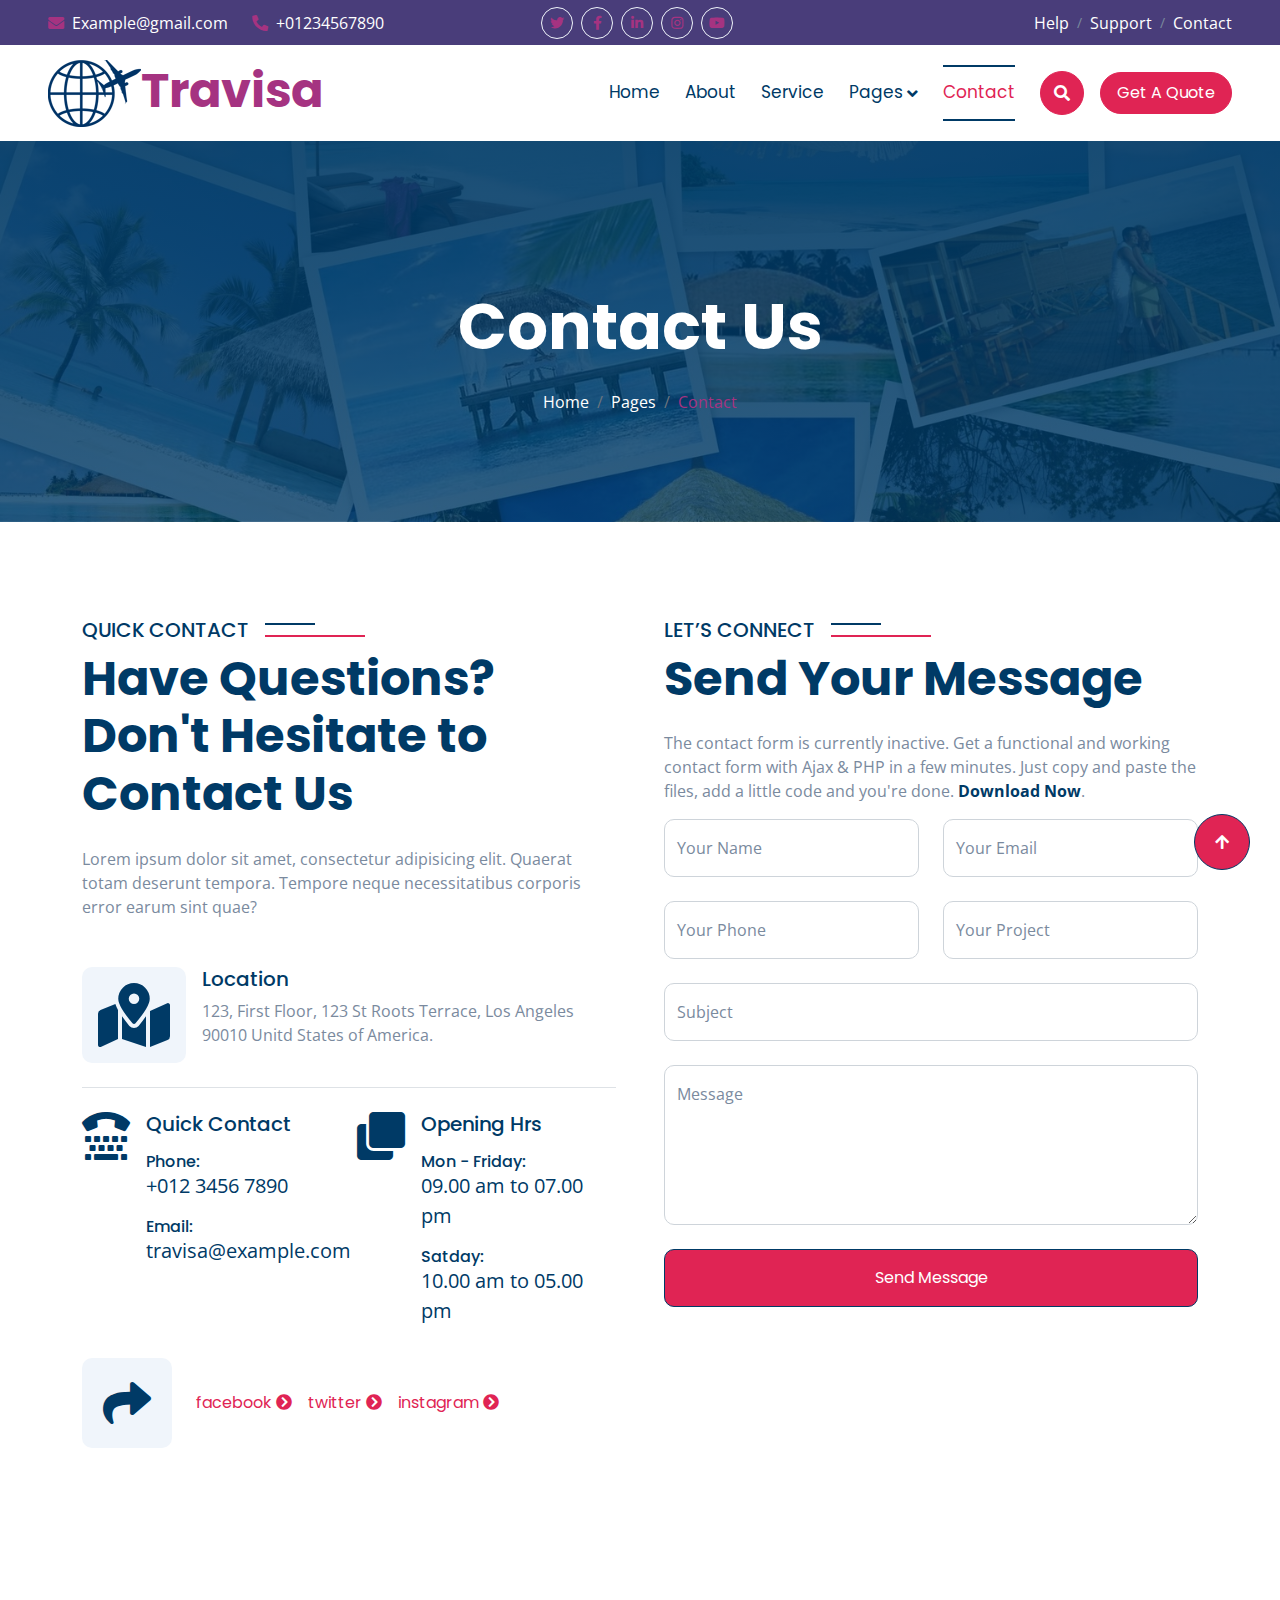
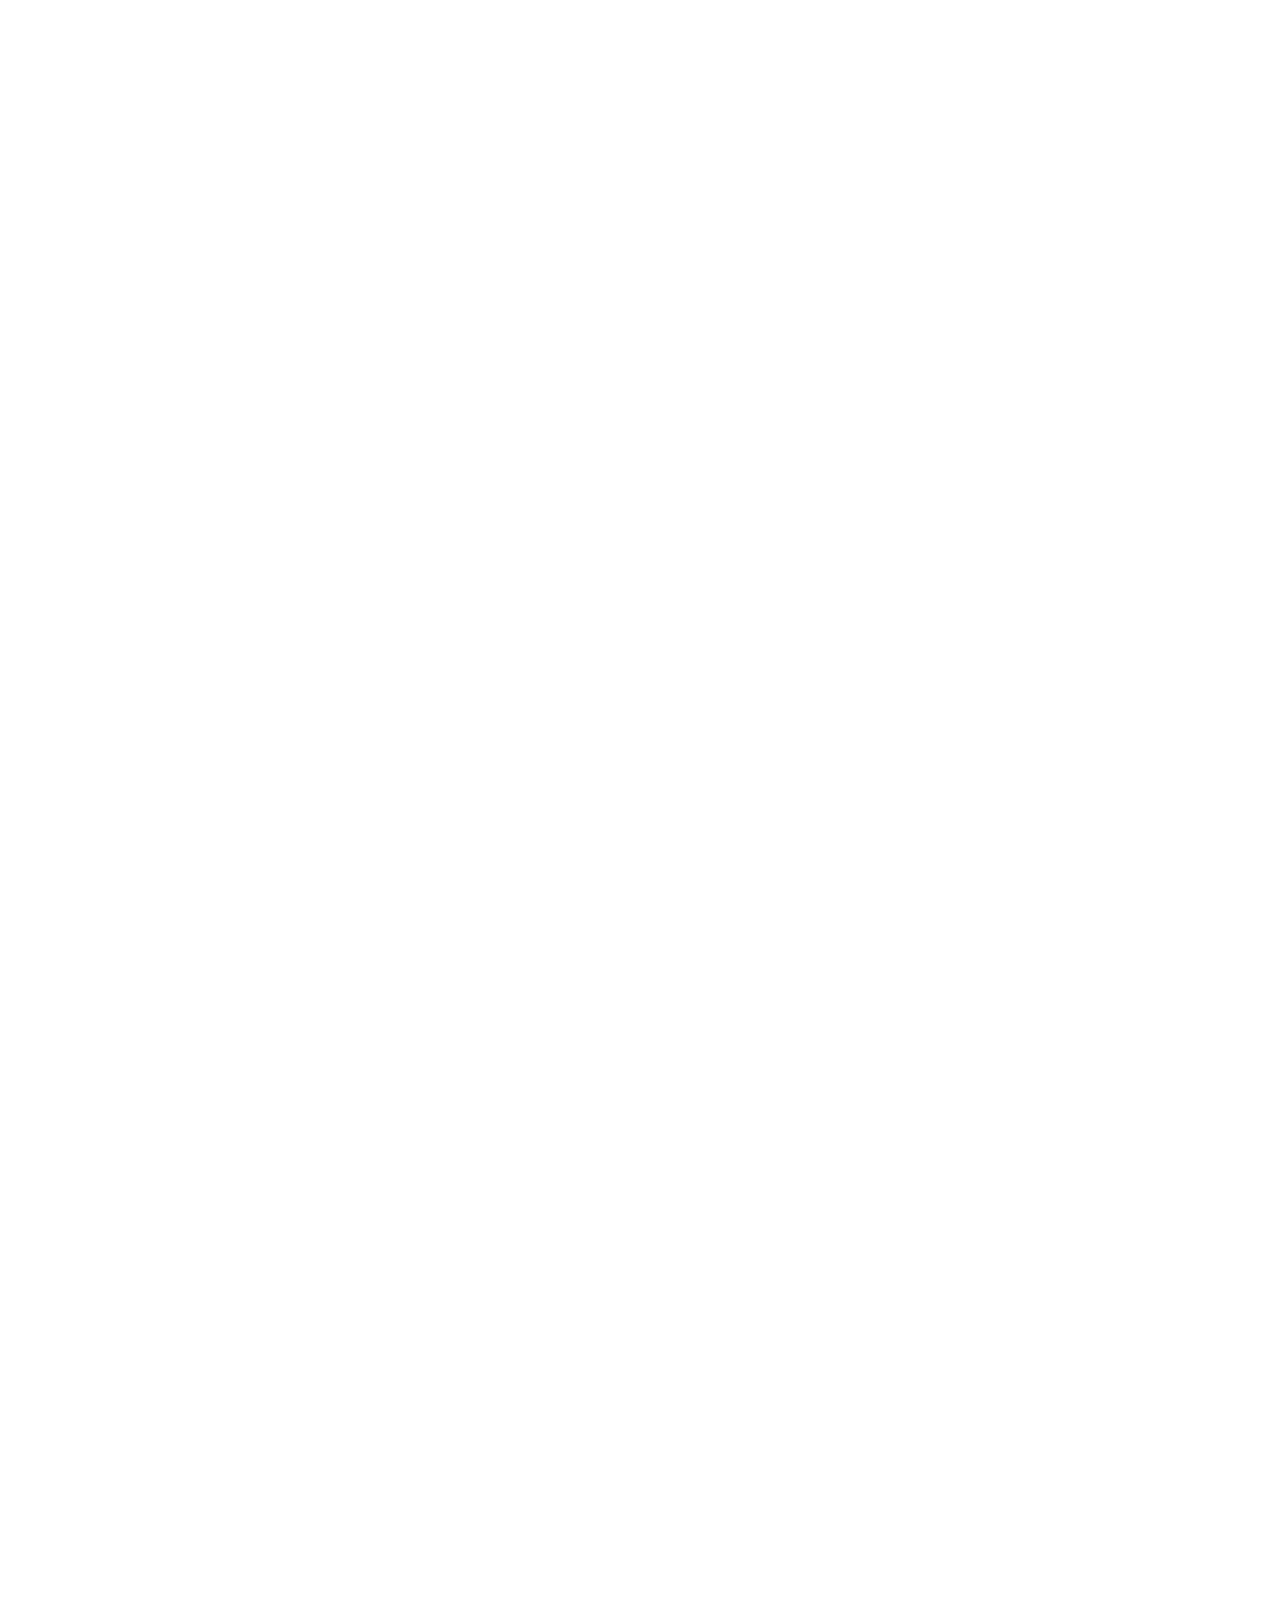
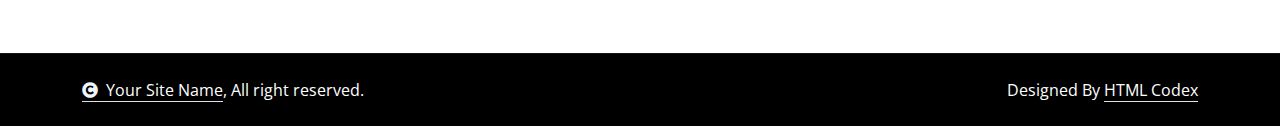
<file: sachin/contact.html>
<!DOCTYPE html>
<html lang="en">

    <head>
        <meta charset="utf-8">
        <title>Travisa - Visa & Immigration Website Template</title>
        <meta content="width=device-width, initial-scale=1.0" name="viewport">
        <meta content="" name="keywords">
        <meta content="" name="description">

        <!-- Google Web Fonts -->
        <link rel="preconnect" href="https://fonts.googleapis.com">
        <link rel="preconnect" href="https://fonts.gstatic.com" crossorigin>
        <link href="https://fonts.googleapis.com/css2?family=Open+Sans:wght@400;500;600;700&family=Poppins:wght@200;300;400;500;600&display=swap" rel="stylesheet"> 

        <!-- Icon Font Stylesheet -->
        <link rel="stylesheet" href="https://use.fontawesome.com/releases/v5.15.4/css/all.css"/>
        <link href="https://cdn.jsdelivr.net/npm/bootstrap-icons@1.4.1/font/bootstrap-icons.css" rel="stylesheet">

        <!-- Libraries Stylesheet -->
        <link href="lib/animate/animate.min.css" rel="stylesheet">
        <link href="lib/owlcarousel/assets/owl.carousel.min.css" rel="stylesheet">


        <!-- Customized Bootstrap Stylesheet -->
        <link href="css/bootstrap.min.css" rel="stylesheet">

        <!-- Template Stylesheet -->
        <link href="css/style.css" rel="stylesheet">
    </head>

    <body>

        <!-- Spinner Start -->
        <div id="spinner" class="show bg-white position-fixed translate-middle w-100 vh-100 top-50 start-50 d-flex align-items-center justify-content-center">
            <div class="spinner-border text-secondary" style="width: 3rem; height: 3rem;" role="status">
                <span class="sr-only">Loading...</span>
            </div>
        </div>
        <!-- Spinner End -->


        <!-- Topbar Start -->
        <div class="container-fluid bg-primary px-5 d-none d-lg-block">
            <div class="row gx-0 align-items-center">
                <div class="col-lg-5 text-center text-lg-start mb-lg-0">
                    <div class="d-flex">
                        <a href="#" class="text-muted me-4"><i class="fas fa-envelope text-secondary me-2"></i>Example@gmail.com</a>
                        <a href="#" class="text-muted me-0"><i class="fas fa-phone-alt text-secondary me-2"></i>+01234567890</a>
                    </div>
                </div>
                <div class="col-lg-3 row-cols-1 text-center mb-2 mb-lg-0">
                    <div class="d-inline-flex align-items-center" style="height: 45px;">
                        <a class="btn btn-sm btn-outline-light btn-square rounded-circle me-2" href=""><i class="fab fa-twitter fw-normal text-secondary"></i></a>
                        <a class="btn btn-sm btn-outline-light btn-square rounded-circle me-2" href=""><i class="fab fa-facebook-f fw-normal text-secondary"></i></a>
                        <a class="btn btn-sm btn-outline-light btn-square rounded-circle me-2" href=""><i class="fab fa-linkedin-in fw-normal text-secondary"></i></a>
                        <a class="btn btn-sm btn-outline-light btn-square rounded-circle me-2" href=""><i class="fab fa-instagram fw-normal text-secondary"></i></a>
                        <a class="btn btn-sm btn-outline-light btn-square rounded-circle" href=""><i class="fab fa-youtube fw-normal text-secondary"></i></a>
                    </div>
                </div>
                <div class="col-lg-4 text-center text-lg-end">
                    <div class="d-inline-flex align-items-center" style="height: 45px;">
                        <a href="#" class="text-muted me-2"> Help</a><small> / </small>
                        <a href="#" class="text-muted mx-2"> Support</a><small> / </small>
                        <a href="#" class="text-muted ms-2"> Contact</a>
                    </div>
                </div>
            </div>
        </div>
        <!-- Topbar End -->

        <!-- Navbar & Hero Start -->
        <div class="container-fluid nav-bar p-0">
            <nav class="navbar navbar-expand-lg navbar-light bg-white px-4 px-lg-5 py-3 py-lg-0">
                <a href="" class="navbar-brand p-0">
                    <h1 class="display-5 text-secondary m-0"><img src="img/brand-logo.png" class="img-fluid" alt="">Travisa</h1>
                    <!-- <img src="img/logo.png" alt="Logo"> -->
                </a>
                <button class="navbar-toggler" type="button" data-bs-toggle="collapse" data-bs-target="#navbarCollapse">
                    <span class="fa fa-bars"></span>
                </button>
                <div class="collapse navbar-collapse" id="navbarCollapse">
                    <div class="navbar-nav ms-auto py-0">
                        <a href="index.html" class="nav-item nav-link">Home</a>
                        <a href="about.html" class="nav-item nav-link">About</a>
                        <a href="service.html" class="nav-item nav-link">Service</a>
                        <div class="nav-item dropdown">
                            <a href="#" class="nav-link" data-bs-toggle="dropdown"><span class="dropdown-toggle">Pages</span></a>
                            <div class="dropdown-menu m-0">
                                <a href="feature.html" class="dropdown-item">Feature</a>
                                <a href="countries.html" class="dropdown-item">Countries</a>
                                <a href="testimonial.html" class="dropdown-item">Testimonial</a>
                                <a href="training.html" class="dropdown-item">Training</a>
                                <a href="404.html" class="dropdown-item">404 Page</a>
                            </div>
                        </div>
                        <a href="contact.html" class="nav-item nav-link active">Contact</a>
                    </div>
                    <button class="btn btn-primary btn-md-square border-secondary mb-3 mb-md-3 mb-lg-0 me-3" data-bs-toggle="modal" data-bs-target="#searchModal"><i class="fas fa-search"></i></button>
                    <a href="" class="btn btn-primary border-secondary rounded-pill py-2 px-4 px-lg-3 mb-3 mb-md-3 mb-lg-0">Get A Quote</a>
                </div>
            </nav>
        </div>
        <!-- Navbar & Hero End -->

        <!-- Modal Search Start -->
        <div class="modal fade" id="searchModal" tabindex="-1" aria-labelledby="exampleModalLabel" aria-hidden="true">
            <div class="modal-dialog modal-fullscreen">
                <div class="modal-content rounded-0">
                    <div class="modal-header">
                        <h4 class="modal-title text-secondary mb-0" id="exampleModalLabel">Search by keyword</h4>
                        <button type="button" class="btn-close" data-bs-dismiss="modal" aria-label="Close"></button>
                    </div>
                    <div class="modal-body d-flex align-items-center">
                        <div class="input-group w-75 mx-auto d-flex">
                            <input type="search" class="form-control p-3" placeholder="keywords" aria-describedby="search-icon-1">
                            <span id="search-icon-1" class="input-group-text p-3"><i class="fa fa-search"></i></span>
                        </div>
                    </div>
                </div>
            </div>
        </div>
        <!-- Modal Search End -->

        <!-- Header Start -->
        <div class="container-fluid bg-breadcrumb">
            <div class="container text-center py-5" style="max-width: 900px;">
                <h3 class="text-white display-3 mb-4 wow fadeInDown" data-wow-delay="0.1s">Contact Us</h1>
                <ol class="breadcrumb justify-content-center text-white mb-0 wow fadeInDown" data-wow-delay="0.3s">
                    <li class="breadcrumb-item"><a href="index.html" class="text-white">Home</a></li>
                    <li class="breadcrumb-item"><a href="#" class="text-white">Pages</a></li>
                    <li class="breadcrumb-item active text-secondary">Contact</li>
                </ol>    
            </div>
        </div>
        <!-- Header End -->

        <!-- Contact Start -->
        <div class="container-fluid contact overflow-hidden py-5">
            <div class="container py-5">
                <div class="row g-5 mb-5">
                    <div class="col-lg-6 wow fadeInLeft" data-wow-delay="0.1s">
                        <div class="sub-style">
                            <h5 class="sub-title text-primary pe-3">Quick Contact</h5>
                        </div>
                        <h1 class="display-5 mb-4">Have Questions? Don't Hesitate to Contact Us</h1>
                        <p class="mb-5">Lorem ipsum dolor sit amet, consectetur adipisicing elit. Quaerat totam deserunt tempora. Tempore neque necessitatibus corporis error earum sint quae?</p>
                        <div class="d-flex border-bottom mb-4 pb-4">
                            <i class="fas fa-map-marked-alt fa-4x text-primary bg-light p-3 rounded"></i>
                            <div class="ps-3">
                                <h5>Location</h5>
                                <p>123, First Floor, 123 St Roots Terrace, Los Angeles 90010 Unitd States of America.</p>
                            </div>
                        </div>
                        <div class="row g-3">
                            <div class="col-xl-6">
                                <div class="d-flex">
                                    <i class="fas fa-tty fa-3x text-primary"></i>
                                    <div class="ps-3">
                                        <h5 class="mb-3">Quick Contact</h5>
                                        <div class="mb-3">
                                            <h6 class="mb-0">Phone:</h6>
                                            <a href="#" class="fs-5 text-primary">+012 3456 7890</a>
                                        </div>
                                        <div class="mb-3">
                                            <h6 class="mb-0">Email:</h6>
                                            <a href="#" class="fs-5 text-primary">travisa@example.com</a>
                                        </div>
                                    </div>
                                </div>
                            </div>
                            <div class="col-xl-6">
                                <div class="d-flex">
                                    <i class="fas fa-clone fa-3x text-primary"></i>
                                    <div class="ps-3">
                                        <h5 class="mb-3">Opening Hrs</h5>
                                        <div class="mb-3">
                                            <h6 class="mb-0">Mon - Friday:</h6>
                                            <a href="#" class="fs-5 text-primary">09.00 am to 07.00 pm</a>
                                        </div>
                                        <div class="mb-3">
                                            <h6 class="mb-0">Satday:</h6>
                                            <a href="#" class="fs-5 text-primary">10.00 am to 05.00 pm</a>
                                        </div>
                                    </div>
                                </div>
                            </div>
                        </div>
                        <div class="d-flex align-items-center pt-3">
                            <div class="me-4">
                                <div class="bg-light d-flex align-items-center justify-content-center" style="width: 90px; height: 90px; border-radius: 10px;"><i class="fas fa-share fa-3x text-primary"></i></div>
                            </div>
                            <div class="d-flex">
                                <a class="btn btn-secondary border-secondary me-2 p-0" href="">facebook <i class="fas fa-chevron-circle-right"></i></a>
                                <a class="btn btn-secondary border-secondary mx-2 p-0" href="">twitter <i class="fas fa-chevron-circle-right"></i></a>
                                <a class="btn btn-secondary border-secondary mx-2 p-0" href="">instagram <i class="fas fa-chevron-circle-right"></i></a>
                            </div>
                        </div>
                    </div>
                    <div class="col-lg-6 wow fadeInRight" data-wow-delay="0.3">
                        <div class="sub-style">
                            <h5 class="sub-title text-primary pe-3">Let’s Connect</h5>
                        </div>
                        <h1 class="display-5 mb-4">Send Your Message</h1>
                        <p class="mb-3">The contact form is currently inactive. Get a functional and working contact form with Ajax & PHP in a few minutes. Just copy and paste the files, add a little code and you're done. <a class="text-primary fw-bold" href="https://htmlcodex.com/contact-form">Download Now</a>.</p>
                        <form>
                            <div class="row g-4">
                                <div class="col-lg-12 col-xl-6">
                                    <div class="form-floating">
                                        <input type="text" class="form-control" id="name" placeholder="Your Name">
                                        <label for="name">Your Name</label>
                                    </div>
                                </div>
                                <div class="col-lg-12 col-xl-6">
                                    <div class="form-floating">
                                        <input type="email" class="form-control" id="email" placeholder="Your Email">
                                        <label for="email">Your Email</label>
                                    </div>
                                </div>
                                <div class="col-lg-12 col-xl-6">
                                    <div class="form-floating">
                                        <input type="phone" class="form-control" id="phone" placeholder="Phone">
                                        <label for="phone">Your Phone</label>
                                    </div>
                                </div>
                                <div class="col-lg-12 col-xl-6">
                                    <div class="form-floating">
                                        <input type="text" class="form-control" id="project" placeholder="Project">
                                        <label for="project">Your Project</label>
                                    </div>
                                </div>
                                <div class="col-12">
                                    <div class="form-floating">
                                        <input type="text" class="form-control" id="subject" placeholder="Subject">
                                        <label for="subject">Subject</label>
                                    </div>
                                </div>
                                <div class="col-12">
                                    <div class="form-floating">
                                        <textarea class="form-control" placeholder="Leave a message here" id="message" style="height: 160px"></textarea>
                                        <label for="message">Message</label>
                                    </div>
                                </div>
                                <div class="col-12">
                                    <button class="btn btn-primary w-100 py-3">Send Message</button>
                                </div>
                            </div>
                        </form>
                    </div>
                </div>
                <div class="office pt-5">
                    <div class="section-title text-center mb-5 wow fadeInUp" data-wow-delay="0.1s">
                        <div class="sub-style">
                            <h5 class="sub-title text-primary px-3">Worlwide Offices</h5>
                        </div>
                        <h1 class="display-5 mb-4">Explore Our Office Worldwide</h1>
                        <p class="mb-0">Lorem ipsum dolor sit amet consectetur adipisicing elit. Quaerat deleniti amet at atque sequi quibusdam cumque itaque repudiandae temporibus, eius nam mollitia voluptas maxime veniam necessitatibus saepe in ab? Repellat!</p>
                    </div>
                    <div class="row g-4 justify-content-center">
                        <div class="col-md-6 col-lg-6 col-xl-3 wow fadeInUp" data-wow-delay="0.1s">
                            <div class="office-item p-4">
                                <div class="office-img mb-4">
                                    <img src="img/office-2.jpg" class="img-fluid w-100 rounded" alt="">
                                </div>
                                <div class="office-content d-flex flex-column">
                                    <h4 class="mb-2">Australia</h4>
                                    <a href="#" class="text-secondary fs-5 mb-2">+123.456.7890</a>
                                    <a href="#" class="text-muted fs-5 mb-2">travisa@example.com</a>
                                    <p class="mb-0">123, First Floor, 123 St Roots Terrace, Los Angeles 90010 Unitd States of America.</p>
                                </div>
                            </div>
                        </div>
                        <div class="col-md-6 col-lg-6 col-xl-3 wow fadeInUp" data-wow-delay="0.3s">
                            <div class="office-item p-4">
                                <div class="office-img mb-4">
                                    <img src="img/office-1.jpg" class="img-fluid w-100 rounded" alt="">
                                </div>
                                <div class="office-content d-flex flex-column">
                                    <h4 class="mb-2">Canada</h4>
                                    <a href="#" class="text-secondary fs-5 mb-2">(012) 0345 6789</a>
                                    <a href="#" class="text-muted fs-5 mb-2">travisa@example.com</a>
                                    <p class="mb-0">123, First Floor, 123 St Roots Terrace, Los Angeles 90010 Unitd States of America.</p>
                                </div>
                            </div>
                        </div>
                        <div class="col-md-6 col-lg-6 col-xl-3 wow fadeInUp" data-wow-delay="0.5s">
                            <div class="office-item p-4">
                                <div class="office-img mb-4">
                                    <img src="img/office-3.jpg" class="img-fluid w-100 rounded" alt="">
                                </div>
                                <div class="office-content d-flex flex-column">
                                    <h4 class="mb-2">United Kingdom</h4>
                                    <a href="#" class="text-secondary fs-5 mb-2">01234.567.890</a>
                                    <a href="#" class="text-muted fs-5 mb-2">travisa@example.com</a>
                                    <p class="mb-0">123, First Floor, 123 St Roots Terrace, Los Angeles 90010 Unitd States of America.</p>
                                </div>
                            </div>
                        </div>
                        <div class="col-md-6 col-lg-6 col-xl-3 wow fadeInUp" data-wow-delay="0.7s">
                            <div class="office-item p-4">
                                <div class="office-img mb-4">
                                    <img src="img/office-4.jpg" class="img-fluid w-100 rounded" alt="">
                                </div>
                                <div class="office-content d-flex flex-column">
                                    <h4 class="mb-2">India</h4>
                                    <a href="#" class="text-secondary fs-5 mb-2">+123.45.67890</a>
                                    <a href="#" class="text-muted fs-5 mb-2">travisa@example.com</a>
                                    <p class="mb-0">123, First Floor, 123 St Roots Terrace, Los Angeles 90010 Unitd States of America.</p>
                                </div>
                            </div>
                        </div>
                        <div class="col-12 pt-5 wow zoomIn" data-wow-delay="0.1s">
                            <div class="rounded h-100">
                                <iframe class="rounded w-100" 
                                style="height: 500px;" src="https://www.google.com/maps/embed?pb=!1m18!1m12!1m3!1d387191.33750346623!2d-73.97968099999999!3d40.6974881!2m3!1f0!2f0!3f0!3m2!1i1024!2i768!4f13.1!3m3!1m2!1s0x89c24fa5d33f083b%3A0xc80b8f06e177fe62!2sNew%20York%2C%20NY%2C%20USA!5e0!3m2!1sen!2sbd!4v1694259649153!5m2!1sen!2sbd" 
                                loading="lazy" referrerpolicy="no-referrer-when-downgrade"></iframe>
                            </div>
                        </div>
                    </div>
                </div>
            </div>
        </div>
        <!-- Contact End -->

        <!-- Footer Start -->
        <div class="container-fluid footer py-5 wow fadeIn" data-wow-delay="0.2s">
            <div class="container py-5">
                <div class="row g-5">
                    <div class="col-md-6 col-lg-6 col-xl-3">
                        <div class="footer-item d-flex flex-column">
                            <h4 class="text-secondary mb-4">Contact Info</h4>
                            <a href=""><i class="fa fa-map-marker-alt me-2"></i> 123 Street, New York, USA</a>
                            <a href=""><i class="fas fa-envelope me-2"></i> info@example.com</a>
                            <a href=""><i class="fas fa-phone me-2"></i> +012 345 67890</a>
                            <a href="" class="mb-3"><i class="fas fa-print me-2"></i> +012 345 67890</a>
                            <div class="d-flex align-items-center">
                                <i class="fas fa-share fa-2x text-secondary me-2"></i>
                                <a class="btn mx-1" href=""><i class="fab fa-facebook-f"></i></a>
                                <a class="btn mx-1" href=""><i class="fab fa-twitter"></i></a>
                                <a class="btn mx-1" href=""><i class="fab fa-instagram"></i></a>
                                <a class="btn mx-1" href=""><i class="fab fa-linkedin-in"></i></a>
                            </div>
                        </div>
                    </div>
                    <div class="col-md-6 col-lg-6 col-xl-3">
                        <div class="footer-item d-flex flex-column">
                            <h4 class="text-secondary mb-4">Opening Time</h4>
                            <div class="mb-3">
                                <h6 class="text-muted mb-0">Mon - Friday:</h6>
                                <p class="text-white mb-0">09.00 am to 07.00 pm</p>
                            </div>
                            <div class="mb-3">
                                <h6 class="text-muted mb-0">Satday:</h6>
                                <p class="text-white mb-0">10.00 am to 05.00 pm</p>
                            </div>
                            <div class="mb-3">
                                <h6 class="text-muted mb-0">Vacation:</h6>
                                <p class="text-white mb-0">All Sunday is our vacation</p>
                            </div>
                        </div>
                    </div>
                    <div class="col-md-6 col-lg-6 col-xl-3">
                        <div class="footer-item d-flex flex-column">
                            <h4 class="text-secondary mb-4">Our Services</h4>
                            <a href="#" class=""><i class="fas fa-angle-right me-2"></i> Business</a>
                            <a href="#" class=""><i class="fas fa-angle-right me-2"></i> Evaluation</a>
                            <a href="#" class=""><i class="fas fa-angle-right me-2"></i> Migrate</a>
                            <a href="#" class=""><i class="fas fa-angle-right me-2"></i> Study</a>
                            <a href="#" class=""><i class="fas fa-angle-right me-2"></i> Counselling</a>
                            <a href="#" class=""><i class="fas fa-angle-right me-2"></i> Work / Career</a>
                        </div>
                    </div>
                    <div class="col-md-6 col-lg-6 col-xl-3">
                        <div class="footer-item">
                            <h4 class="text-secondary mb-4">Newsletter</h4>
                            <p class="text-white mb-3">Dolor amet sit justo amet elitr clita ipsum elitr est.Lorem ipsum dolor sit amet, consectetur adipiscing elit.</p>
                            <div class="position-relative mx-auto rounded-pill">
                                <input class="form-control border-0 rounded-pill w-100 py-3 ps-4 pe-5" type="text" placeholder="Enter your email">
                                <button type="button" class="btn btn-primary rounded-pill position-absolute top-0 end-0 py-2 mt-2 me-2">SignUp</button>
                            </div>
                        </div>
                    </div>
                </div>
            </div>
        </div>
        <!-- Footer End -->
        
        <!-- Copyright Start -->
        <div class="container-fluid copyright py-4">
            <div class="container">
                <div class="row g-4 align-items-center">
                    <div class="col-md-6 text-center text-md-start mb-md-0">
                        <span class="text-white"><a href="#" class="border-bottom text-white"><i class="fas fa-copyright text-light me-2"></i>Your Site Name</a>, All right reserved.</span>
                    </div>
                    <div class="col-md-6 text-center text-md-end text-white">
                        <!--/*** This template is free as long as you keep the below author’s credit link/attribution link/backlink. ***/-->
                        <!--/*** If you'd like to use the template without the below author’s credit link/attribution link/backlink, ***/-->
                        <!--/*** you can purchase the Credit Removal License from "https://htmlcodex.com/credit-removal". ***/-->
                        Designed By <a class="border-bottom text-white" href="https://htmlcodex.com">HTML Codex</a>
                    </div>
                </div>
            </div>
        </div>
        <!-- Copyright End -->

        <!-- Back to Top -->
        <a href="#" class="btn btn-primary btn-lg-square back-to-top"><i class="fa fa-arrow-up"></i></a>   

        
    <!-- JavaScript Libraries -->
    <script src="https://ajax.googleapis.com/ajax/libs/jquery/3.6.4/jquery.min.js"></script>
    <script src="https://cdn.jsdelivr.net/npm/bootstrap@5.0.0/dist/js/bootstrap.bundle.min.js"></script>
    <script src="lib/wow/wow.min.js"></script>
    <script src="lib/easing/easing.min.js"></script>
    <script src="lib/waypoints/waypoints.min.js"></script>
    <script src="lib/counterup/counterup.min.js"></script>
    <script src="lib/owlcarousel/owl.carousel.min.js"></script>
    

    <!-- Template Javascript -->
    <script src="js/main.js"></script>
    </body>

</html>
</file>
<file: css/style.css>
/*** Spinner Start ***/
/*** Spinner ***/
#spinner {
    opacity: 0;
    visibility: hidden;
    transition: opacity .5s ease-out, visibility 0s linear .5s;
    z-index: 99999;
}

#spinner.show {
    transition: opacity .5s ease-out, visibility 0s linear 0s;
    visibility: visible;
    opacity: 1;
}
/*** Spinner End ***/

.back-to-top {
    position: fixed;
    right: 30px;
    bottom: 30px;
    display: flex;
    width: 45px;
    height: 45px;
    align-items: center;
    justify-content: center;
    transition: 0.5s;
    z-index: 99;
}

/*** Button Start ***/
.btn {
    font-weight: 600;
    transition: .5s;
}

.btn-square {
    width: 32px;
    height: 32px;
}

.btn-sm-square {
    width: 34px;
    height: 34px;
}

.btn-md-square {
    width: 44px;
    height: 44px;
}

.btn-lg-square {
    width: 56px;
    height: 56px;
}

.btn-square,
.btn-sm-square,
.btn-md-square,
.btn-lg-square {
    padding: 0;
    display: flex;
    align-items: center;
    justify-content: center;
    font-weight: normal;
    border-radius: 50%;
}

.btn.btn-primary {
    background: var(--bs-secondary) !important;
    color: var(--bs-white) !important;
    font-family: 'Poppins', sans-serif;
    font-weight: 400;
    transition: 0.5s;
}

.btn.btn.btn-primary:hover {
    background: var(--bs-primary) !important;
    color: var(--bs-secondary);
    border: 1px solid var(--bs-secondary);
}

.btn.btn-secondary {
    background: transparent;
    color: var(--bs-secondary);
    font-family: 'Poppins', sans-serif;
    font-weight: 400;
    border: none;
    transition: 0.5s;
}

.btn.btn-secondary:hover {
    color: var(--bs-primary) !important;
}


/*** Section Title Start ***/
.section-title {
    max-width: 900px;
    text-align: center;
    margin: 0 auto;
}

.section-title .sub-style {
    position: relative;
    display: inline-block;
    text-transform: uppercase;
    color: var(--bs-primary);
}

.section-title .sub-style::before {
    content: "";
    width: 100px;
    position: absolute;
    bottom: 50%;
    left: 0;
    transform: translateY(-50%);
    margin-bottom: -6px;
    margin-left: -100px;
    border: 1px solid var(--bs-secondary) !important;
}

.section-title .sub-style::after {
    content: "";
    width: 50px;
    position: absolute;
    top: 50%;
    left: 0;
    transform: translateY(-50%);
    margin-top: -8px;
    margin-left: -50px;
    border: 1px solid var(--bs-primary) !important;
}

.sub-title {
    position: relative;
    display: inline-block;
    text-transform: uppercase;
    color: var(--bs-primary);
}

.sub-title::before {
    content: "";
    width: 100px;
    position: absolute;
    bottom: 50%;
    right: 0;
    transform: translateY(-50%);
    margin-bottom: -8px;
    margin-right: -100px;
    border: 1px solid var(--bs-secondary) !important;
}

.sub-title::after {
    content: "";
    width: 50px;
    position: absolute;
    top: 50%;
    right: 0;
    transform: translateY(-50%);
    margin-top: -6px;
    margin-right: -50px;
    border: 1px solid var(--bs-primary) !important;
}


/*** Topbar Start ***/
.fixed-top .container {
    transition: 0.5s;
}

.topbar {
    padding: 2px 10px 2px 20px;
    background: var(--bs-primary) !important;
}

.topbar a,
.topbar a i {
    transition: 0.5s;
}

.topbar a:hover,
.topbar a i:hover {
    color: var(--bs-secondary) !important;
}


@media (max-width: 768px) {
    .topbar {
        display: none;    
    }
}
/*** Topbar End ***/


/*** Navbar ***/
.navbar-light .navbar-nav .nav-link {
    font-family: 'Poppins', sans-serif;
    position: relative;
    margin-right: 25px;
    padding: 35px 0;
    color: var(--bs-primary) !important;
    font-size: 17px;
    font-weight: 400;
    outline: none;
    transition: .5s;
}

.sticky-top .navbar-light .navbar-nav .nav-link {
    padding: 20px 0;
    color: var(--bs-primary) !important;
}

.navbar-light .navbar-nav .nav-link:hover,
.navbar-light .navbar-nav .nav-link.active {
    color: var(--bs-secondary) !important;
}

.navbar-light .navbar-brand img {
    max-height: 75px;
    transition: .5s;
}

.sticky-top .navbar-light .navbar-brand img {
    max-height: 45px;
}

.navbar .dropdown-toggle::after {
    border: none;
    content: "\f107";
    font-family: "Font Awesome 5 Free";
    font-weight: 600;
    vertical-align: middle;
}

@media (min-width: 1200px) {
    .navbar .nav-item .dropdown-menu {
        display: block;
        visibility: hidden;
        top: 100%;
        transform: rotateX(-75deg);
        transform-origin: 0% 0%;
        border: 0;
        border-radius: 10px;
        transition: .5s;
        opacity: 0;
    }
}

.dropdown .dropdown-menu a:hover {
    background: var(--bs-primary);
    color: var(--bs-secondary);
}

.navbar .nav-item:hover .dropdown-menu {
    transform: rotateX(0deg);
    visibility: visible;
    background: var(--bs-light) !important;
    transition: .5s;
    opacity: 1;
}

@media (max-width: 991.98px) {
    .sticky-top {
        position: relative;
        background: var(--bs-white);
    }

    .navbar.navbar-expand-lg .navbar-toggler {
        padding: 10px 20px;
        border: 1px solid var(--bs-primary) !important;
        color: var(--bs-primary);
    }

    .navbar-light .navbar-collapse {
        margin-top: 15px;
        border-top: 1px solid #DDDDDD;
    }

    .navbar-light .navbar-nav .nav-link,
    .sticky-top .navbar-light .navbar-nav .nav-link {
        padding: 10px 0;
        margin-left: 0;
        color: var(--bs-dark) !important;
    }

    .navbar-light .navbar-brand img {
        max-height: 45px;
    }
}

@media (min-width: 991.98px) {
    .sticky-top .navbar-light {
        background: var(--bs-light) !important;
    }

    /*** Top and Bottom borders go out ***/
    .navbar-light .navbar-nav .nav-link:after,
    .navbar-light .navbar-nav .nav-link::before {
        position: absolute;
        content: "";
        top: 30px;
        bottom: 30px;
        left: 0px;
        width: 100%;
        height: 2px;
        background: var(--bs-primary);
        opacity: 0;
        transition: all 0.5s;
    }

    .navbar-light .navbar-nav .nav-link:before {
        bottom: auto;
    }

    .navbar-light .navbar-nav .nav-link:after {
        top: auto;
    }

    .navbar-light .navbar-nav .nav-link:hover:before,
    .navbar-light .navbar-nav .nav-link.active:before {
        top: 20px;
        opacity: 1;
    }

    .navbar-light .navbar-nav .nav-link:hover::after,
    .navbar-light .navbar-nav .nav-link.active::after {
        bottom: 20px;
        opacity: 1;
    }
}

#searchModal .modal-content {
    background: rgba(240, 245, 251, 0.5);
}
/*** Navbar End ***/


/*** Single Page Hero Header Start ***/
.bg-breadcrumb {
    background: linear-gradient(rgba(0, 58, 102, 0.9), rgba(0, 58, 102, 0.8)), url(../img/hoilday-packages.jpg);
    background-position: center center;
    background-repeat: no-repeat;
    background-attachment: initial;
    background-size: cover;
    padding: 100px 0 60px 0;
}
/*** Single Page Hero Header End ***/


/*** Carousel Hero Header Start ***/
.carousel-header .carousel-control-prev .carousel-control-prev-icon,
.carousel-header .carousel-control-next .carousel-control-next-icon {
    width: 4rem;
    height: 4rem;
    margin-left: -60px;
    border-radius: 50%;
    background-size: 60% 60%;
    transition: 0.5s;
}

.carousel-header .carousel-control-next .carousel-control-next-icon {
    margin-left: 0;
    margin-right: -60px;
}

.carousel-header .carousel .carousel-indicators {
    padding-bottom: 0;
    transition: 0.5s;
}


.carousel-header .carousel .carousel-indicators li,
.carousel-header .carousel .carousel-indicators li,
.carousel-header .carousel .carousel-indicators li {
    width: 8px;
    height: 8px;
    border: 8px solid var(--bs-primary);
    border-radius: 50%;
    margin-right: 30px;
    transition: 0.5s;
}

.carousel-header .carousel .carousel-indicators li.active {
    width: 8px;
    height: 8px;
    border: 8px solid var(--bs-secondary);
}

.carousel-header .carousel-inner .carousel-item {
    position: relative;
    min-height: 100vh 
}

.carousel-header .carousel-inner .carousel-item img {
    position: absolute;
    width: 100%;
    height: 100%;
    object-fit: cover;
}

.carousel-header .carousel-inner .carousel-item .carousel-caption  {
    position: absolute;
    width: 100%;
    height: 100%;
    top: 0;
    left: 0;
    display: flex;
    align-items: center;
    justify-content: center;
    text-align: center;
    background: linear-gradient(rgba(0, 0, 0, .6), rgba(0, 0, 0, 0.6));
    background-size: cover;
}


@media (max-width: 768px) {
    .carousel-header {
        height: 700px !important;
    }

    .carousel-header .carousel-control-prev .carousel-control-prev-icon,
    .carousel-header .carousel-control-next .carousel-control-next-icon {
        margin-top: 500px;
    }

    .carousel-header .carousel-control-prev .carousel-control-prev-icon {
        margin-left: 0px;
    }

    .carousel-header .carousel-control-next .carousel-control-next-icon {
        margin-right: 0px;
    }

    .carousel-header .carousel .carousel-indicators {
        padding: 0;
    }
}
/*** Carousel Hero Header End ***/


/*** Counter Facts Start ***/
.counter-facts {
    background: linear-gradient(rgba(255, 255, 255, .9), rgba(255, 255, 255, 0.8)), url(../img/breadcrumb.png);
    background-size: cover;
    background-attachment: fixed;
    background-position: center center;
    background-repeat: no-repeat;
}

.counter-facts .counter {
    position: relative;
    text-align: center;
    width: 200px;
    min-height: 215px;
    padding: 10px 15px;
    margin: 0 auto;
    border-radius: 100px;
    box-shadow: 0 8px 5px rgba(0, 0, 0, 0.2);
    background: var(--bs-white);
}

.counter-facts .counter:before {
    content: "";
    position: absolute;
    height: 105px;
    width: 100%;
    left: 0;
    top: 0;
    border-radius: 10px 10px 0 0;
    background-color: var(--bs-primary);
    
}
.counter-facts .counter .counter-icon {
    position: relative;
    width: 120px;
    height: 100px;
    margin: 0 auto 10px;
    border-radius: 10px 10px 0 0;
    transform: translateY(-20px);
    font-size: 50px;
    line-height: 90px;
    color: var(--bs-secondary);
    background: rgba(1, 143, 252, 0.5);
    clip-path: polygon(0% 0%, 100% 0, 100% 70%, 50% 100%, 0 70%);
}
.counter-facts .counter .counter-icon:before {
    content: "";
    position: absolute;
    width: 120px;
    height: 90px;
    top: 0;
    left: 50%;
    transform: translateX(-50%);
    border-radius: 10px 10px 0 0;
    background: rgba(0, 58, 102, 0.5);
    z-index: -1;
    clip-path: polygon(0% 0%, 100% 0, 100% 70%, 50% 100%, 0 70%);
}
.counter-facts .counter:hover .counter-icon i {
    transform: rotate(360deg);
    transition: all 0.3s ease;
}
.counter-facts .counter h3 {
    color: var(--bs-primary);
    font-size: 17px;
    font-weight: 600;
    letter-spacing: 1px;
    text-transform: uppercase;
    margin: 0 0 5px 0;
}
.counter-facts .counter .counter-value {
    font-size: 30px;
    font-weight: 700;
    display: block;
    color: #a53381;
}

@media screen and (max-width: 1200px) {
    .counter-facts .counter { margin-bottom: 40px; 
    }
}
/*** Counter Facts End ***/


/*** service Start ***/
.service .service-item {
    position: relative;
    overflow: hidden;
}

.service .service-item .service-inner .service-title {
    position: relative;
    margin-top: -30px;
    text-align: center;
    transition: 0.5s;
}

.service .service-item .service-inner .service-title .service-content {
    position: absolute;
    bottom: -100%; 
    left: 0;
    margin-left: 30px;
    margin-right: 30px;
    text-align: center;
    border-radius: 10px;
    background: var(--bs-primary);
    opacity: 0;
    transition: 0.5s;
}

.service .service-item:hover .service-inner .service-title .service-content {
    bottom: 0;
    opacity: 1;
}

.service .service-item .service-inner .service-title .service-content a h4 {
    border-bottom: 1px solid rgba(256, 256, 256, .1);
}

.service .service-item .service-inner .service-title .service-title-name {
    transition: 0.5s;
}

.service .service-item:hover .service-inner .service-title .service-title-name {
    opacity: 0;
}

.service .service-item .service-inner .service-img {
    position: relative;
    border-radius: 10px;
    overflow: hidden;
}

.service .service-item .service-inner .service-img::after {
    content: "";
    position: absolute;
    bottom: 0;
    left: 0;
    width: 100%;
    height: 0;
    border-radius: 10px;
    background: rgba(255, 255, 255, .5);
    transition: 0.5s;
    opacity: 0;
}

.service .service-item:hover .service-inner .service-img::after {
    height: 100%;
    opacity: 1;
}

.service .service-item .service-inner .service-img img {
    transition: 0.5s;
}

.service .service-item:hover .service-inner .service-img img {
    transform: scale(1.3);
}
/*** Service End ***/


/*** Features Start ***/
.features .feature-item {
    position: relative;
    box-shadow: 0 0 45px rgba(0, 0, 0, 0.1);
    border-radius: 10px;
}

.features .feature-item::after {
    content: "";
    position: absolute;
    width: 100%;
    height: 0;
    bottom: 0;
    left: 0;
    border-radius: 10px;
    background: rgba(0, 58, 102, 0.1);
    z-index: -1;
    transition: 0.5s;
}

.features .feature-item:hover::after {
    height: 100%;
}

.features .feature-item .feature-icon {
    width: 120px; 
    height: 120px;
    border-radius: 10px;
    display: inline-flex;
    align-items: center;
    justify-content: center;
    text-align: center;
    background: var(--bs-light);
    transition: 0.5s;
}

.features .feature-item:hover .feature-icon {
    border-radius: 50%;
    background: var(--bs-white) !important;
}

.features .feature-item .feature-icon i {
    transition: 0.5s;
}

.features .feature-item:hover .feature-icon i {
    color: var(--bs-secondary) !important;
    transform: rotate(360deg);
    transition: all 0.5s ease;
}
/*** Features End ***/


/*** Country Start ***/
.country .country-item {
    position: relative;
}

.country .country-item::after {
    position: absolute;
    content: "";
    width: 100%;
    height: 0;
    bottom: 0;
    left: 0;
    background: rgba(0, 58, 102, 0.7);
    border-radius: 10px;
    transition: 0.5s;
    z-index: 1;
}

.country .country-item:hover::after {
    height: 100%;
}

.country .country-item .country-flag {
    position: absolute;
    width: 90px; 
    height: 90px; 
    border-radius: 50%;
    top: -45px; 
    left: 50%; 
    transform: translateX(-50%);
    transition: 0.5s;
    z-index: 2;
}

.country .country-item .country-flag img {
    border: 5px solid var(--bs-white);
    transition: 0.5s;
}

.country .country-item:hover .country-flag img {
    border: 5px solid var(--bs-white);
    transform: rotate(360deg);
    transition: all 0.5s ease;
}

.country .country-item .country-name {
    position: absolute;
    top: 50%;
    left: 50%;
    transform: translate(-50%, -50%);
    transition: 0.5s;
    opacity: 0;
    z-index: 3;
}

.country .country-item:hover .country-name {
    opacity: 1;
}

.country .country-item img {
    transition: 0.5s;
}

.country .country-item:hover img {
    transform: scale(1.2);
}

.country .country-item .country-name a.fs-4 {
    transition: 0.5s;
}

.country .country-item .country-name a.fs-4:hover {
    color: var(--bs-secondary) !important;
}
/*** Country End ***/


/*** testimonial Start ***/
.testimonial .owl-carousel.testimonial-carousel {
    position: relative;
}

.testimonial .owl-carousel.testimonial-carousel .testimonial-item .testimonial-content {
    position: relative;
    border-radius: 10px;
    background: var(--bs-light);
}

.testimonial .owl-carousel.testimonial-carousel .testimonial-item .testimonial-content::after {
    position: absolute;
    content: "";
    width: 45px;
    height: 45px;
    bottom: -20px;
    left: 30px;
    transform: rotate(45deg);
    background: var(--bs-light);
    z-index: -1;
}

.testimonial .owl-carousel.testimonial-carousel .owl-nav {
    position: absolute;
    top: -60px;
    right: 0;
    display: flex;
    font-size: 40px;
    color: var(--bs-primary);
}

.testimonial .owl-carousel.testimonial-carousel .owl-nav .owl-prev {
    margin-right: 40px;
}

.testimonial .owl-carousel.testimonial-carousel .owl-nav .owl-prev,
.testimonial .owl-carousel.testimonial-carousel .owl-nav .owl-next {
    transition: 0.5s;
}

.testimonial .owl-carousel.testimonial-carousel .owl-nav .owl-prev:hover,
.testimonial .owl-carousel.testimonial-carousel .owl-nav .owl-next:hover {
    color: var(--bs-secondary);
}
/*** testimonial end ***/


/*** training Start ***/
.training .training-item .training-inner {
    position: relative;
}

.training .training-item .training-inner .training-title-name {
    position: absolute;
    width: 100%;
    height: 100%;
    bottom: 0;
    left: 0;
    padding: 20px;
    border-radius: 10px;
   
    display: flex; 
    flex-direction: column;
    justify-content: end;
    text-align: center;
    transition: 0.5s;
}

.training .training-item {
    border-radius: 10px;
    position: relative;
    overflow: hidden;
}

.training .training-item:hover .training-inner .training-title-name {
    background: rgba(0, 58, 102, 0.5);
}

.training .training-item:hover .training-inner .training-title-name a {
    opacity: 0;
}

.training .training-item .training-inner img {
    transition: 0.5s;
}

.training .training-item:hover .training-inner img {
    transform: scale(1.3);
}

.training .training-item .training-content {
    position: absolute;
    width: 100%;
    bottom: -100%;
    left: 0;
    transition: 0.5s;
}

.training .training-item:hover .training-content {
    bottom: 0;
}  
/*** training End ***/


/*** Contact Start ***/
.contact .office .office-item {
    text-align: center;
    border-radius: 10px;
    box-shadow: 0 0 45px rgba(0, 0, 0, 0.2);
    background: var(--bs-light);
    transition: 0.5s;
}

.contact .office .office-item:hover {
    box-shadow: 20px 20px 20px rgba(0, 58, 102, 0.3);
}

.contact .office .office-item .office-img {
    position: relative;
    overflow: hidden;
    border-radius: 10px;
}

.contact .office .office-item .office-img img {
    transition: 0.5s;
}

.contact .office .office-item:hover .office-img img {
    transform: scale(1.3);
}

.contact .office .office-item .office-content a.text-secondary,
.contact .office .office-item .office-content a.text-muted {
    transition: 0.5s;
}

.contact .office .office-item .office-content a.text-muted:hover {
    color: var(--bs-secondary) !important;
}

.contact .office .office-item .office-content a.text-secondary:hover {
    color: var(--bs-primary) !important;
}
/*** Contact End ***/


/*** Footer Start ***/
.footer {
    background: black;
}
.footer .footer-item a {
    line-height: 30px;
    color: var(--bs-white);
    transition: 0.5s;
}

.footer .footer-item p {
    line-height: 30px;
}

.footer .footer-item a:hover {
    letter-spacing: 2px;
    color: var(--bs-secondary);
}

/*** Footer End ***/


/*** copyright Start ***/
.copyright {
    border-top: 1px solid rgba(255, 255, 255, 0.08);
    background: black !important;
}
/*** copyright end ***/
</file>
<file: sachin/css/style.css>
/*** Spinner Start ***/
/*** Spinner ***/
#spinner {
    opacity: 0;
    visibility: hidden;
    transition: opacity .5s ease-out, visibility 0s linear .5s;
    z-index: 99999;
}

#spinner.show {
    transition: opacity .5s ease-out, visibility 0s linear 0s;
    visibility: visible;
    opacity: 1;
}
/*** Spinner End ***/

.back-to-top {
    position: fixed;
    right: 30px;
    bottom: 30px;
    display: flex;
    width: 45px;
    height: 45px;
    align-items: center;
    justify-content: center;
    transition: 0.5s;
    z-index: 99;
}

/*** Button Start ***/
.btn {
    font-weight: 600;
    transition: .5s;
}

.btn-square {
    width: 32px;
    height: 32px;
}

.btn-sm-square {
    width: 34px;
    height: 34px;
}

.btn-md-square {
    width: 44px;
    height: 44px;
}

.btn-lg-square {
    width: 56px;
    height: 56px;
}

.btn-square,
.btn-sm-square,
.btn-md-square,
.btn-lg-square {
    padding: 0;
    display: flex;
    align-items: center;
    justify-content: center;
    font-weight: normal;
    border-radius: 50%;
}

.btn.btn-primary {
    background: var(--bs-secondary) !important;
    color: var(--bs-white) !important;
    font-family: 'Poppins', sans-serif;
    font-weight: 400;
    transition: 0.5s;
}

.btn.btn.btn-primary:hover {
    background: var(--bs-primary) !important;
    color: var(--bs-secondary);
    border: 1px solid var(--bs-secondary);
}

.btn.btn-secondary {
    background: transparent;
    color: var(--bs-secondary);
    font-family: 'Poppins', sans-serif;
    font-weight: 400;
    border: none;
    transition: 0.5s;
}

.btn.btn-secondary:hover {
    color: var(--bs-primary) !important;
}


/*** Section Title Start ***/
.section-title {
    max-width: 900px;
    text-align: center;
    margin: 0 auto;
}

.section-title .sub-style {
    position: relative;
    display: inline-block;
    text-transform: uppercase;
    color: var(--bs-primary);
}

.section-title .sub-style::before {
    content: "";
    width: 100px;
    position: absolute;
    bottom: 50%;
    left: 0;
    transform: translateY(-50%);
    margin-bottom: -6px;
    margin-left: -100px;
    border: 1px solid var(--bs-secondary) !important;
}

.section-title .sub-style::after {
    content: "";
    width: 50px;
    position: absolute;
    top: 50%;
    left: 0;
    transform: translateY(-50%);
    margin-top: -8px;
    margin-left: -50px;
    border: 1px solid var(--bs-primary) !important;
}

.sub-title {
    position: relative;
    display: inline-block;
    text-transform: uppercase;
    color: var(--bs-primary);
}

.sub-title::before {
    content: "";
    width: 100px;
    position: absolute;
    bottom: 50%;
    right: 0;
    transform: translateY(-50%);
    margin-bottom: -8px;
    margin-right: -100px;
    border: 1px solid var(--bs-secondary) !important;
}

.sub-title::after {
    content: "";
    width: 50px;
    position: absolute;
    top: 50%;
    right: 0;
    transform: translateY(-50%);
    margin-top: -6px;
    margin-right: -50px;
    border: 1px solid var(--bs-primary) !important;
}


/*** Topbar Start ***/
.fixed-top .container {
    transition: 0.5s;
}

.topbar {
    padding: 2px 10px 2px 20px;
    background: var(--bs-primary) !important;
}

.topbar a,
.topbar a i {
    transition: 0.5s;
}

.topbar a:hover,
.topbar a i:hover {
    color: var(--bs-secondary) !important;
}


@media (max-width: 768px) {
    .topbar {
        display: none;    
    }
}
/*** Topbar End ***/


/*** Navbar ***/
.navbar-light .navbar-nav .nav-link {
    font-family: 'Poppins', sans-serif;
    position: relative;
    margin-right: 25px;
    padding: 35px 0;
    color: var(--bs-primary) !important;
    font-size: 17px;
    font-weight: 400;
    outline: none;
    transition: .5s;
}

.sticky-top .navbar-light .navbar-nav .nav-link {
    padding: 20px 0;
    color: var(--bs-primary) !important;
}

.navbar-light .navbar-nav .nav-link:hover,
.navbar-light .navbar-nav .nav-link.active {
    color: var(--bs-secondary) !important;
}

.navbar-light .navbar-brand img {
    max-height: 75px;
    transition: .5s;
}

.sticky-top .navbar-light .navbar-brand img {
    max-height: 45px;
}

.navbar .dropdown-toggle::after {
    border: none;
    content: "\f107";
    font-family: "Font Awesome 5 Free";
    font-weight: 600;
    vertical-align: middle;
}

@media (min-width: 1200px) {
    .navbar .nav-item .dropdown-menu {
        display: block;
        visibility: hidden;
        top: 100%;
        transform: rotateX(-75deg);
        transform-origin: 0% 0%;
        border: 0;
        border-radius: 10px;
        transition: .5s;
        opacity: 0;
    }
}

.dropdown .dropdown-menu a:hover {
    background: var(--bs-primary);
    color: var(--bs-secondary);
}

.navbar .nav-item:hover .dropdown-menu {
    transform: rotateX(0deg);
    visibility: visible;
    background: var(--bs-light) !important;
    transition: .5s;
    opacity: 1;
}

@media (max-width: 991.98px) {
    .sticky-top {
        position: relative;
        background: var(--bs-white);
    }

    .navbar.navbar-expand-lg .navbar-toggler {
        padding: 10px 20px;
        border: 1px solid var(--bs-primary) !important;
        color: var(--bs-primary);
    }

    .navbar-light .navbar-collapse {
        margin-top: 15px;
        border-top: 1px solid #DDDDDD;
    }

    .navbar-light .navbar-nav .nav-link,
    .sticky-top .navbar-light .navbar-nav .nav-link {
        padding: 10px 0;
        margin-left: 0;
        color: var(--bs-dark) !important;
    }

    .navbar-light .navbar-brand img {
        max-height: 45px;
    }
}

@media (min-width: 991.98px) {
    .sticky-top .navbar-light {
        background: var(--bs-light) !important;
    }

    /*** Top and Bottom borders go out ***/
    .navbar-light .navbar-nav .nav-link:after,
    .navbar-light .navbar-nav .nav-link::before {
        position: absolute;
        content: "";
        top: 30px;
        bottom: 30px;
        left: 0px;
        width: 100%;
        height: 2px;
        background: var(--bs-primary);
        opacity: 0;
        transition: all 0.5s;
    }

    .navbar-light .navbar-nav .nav-link:before {
        bottom: auto;
    }

    .navbar-light .navbar-nav .nav-link:after {
        top: auto;
    }

    .navbar-light .navbar-nav .nav-link:hover:before,
    .navbar-light .navbar-nav .nav-link.active:before {
        top: 20px;
        opacity: 1;
    }

    .navbar-light .navbar-nav .nav-link:hover::after,
    .navbar-light .navbar-nav .nav-link.active::after {
        bottom: 20px;
        opacity: 1;
    }
}

#searchModal .modal-content {
    background: rgba(240, 245, 251, 0.5);
}
/*** Navbar End ***/


/*** Single Page Hero Header Start ***/
.bg-breadcrumb {
    background: linear-gradient(rgba(0, 58, 102, 0.9), rgba(0, 58, 102, 0.8)), url(../img/hoilday-packages.jpg);
    background-position: center center;
    background-repeat: no-repeat;
    background-attachment: initial;
    background-size: cover;
    padding: 100px 0 60px 0;
}
/*** Single Page Hero Header End ***/


/*** Carousel Hero Header Start ***/
.carousel-header .carousel-control-prev .carousel-control-prev-icon,
.carousel-header .carousel-control-next .carousel-control-next-icon {
    width: 4rem;
    height: 4rem;
    margin-left: -60px;
    border-radius: 50%;
    background-size: 60% 60%;
    transition: 0.5s;
}

.carousel-header .carousel-control-next .carousel-control-next-icon {
    margin-left: 0;
    margin-right: -60px;
}

.carousel-header .carousel .carousel-indicators {
    padding-bottom: 0;
    transition: 0.5s;
}


.carousel-header .carousel .carousel-indicators li,
.carousel-header .carousel .carousel-indicators li,
.carousel-header .carousel .carousel-indicators li {
    width: 8px;
    height: 8px;
    border: 8px solid var(--bs-primary);
    border-radius: 50%;
    margin-right: 30px;
    transition: 0.5s;
}

.carousel-header .carousel .carousel-indicators li.active {
    width: 8px;
    height: 8px;
    border: 8px solid var(--bs-secondary);
}

.carousel-header .carousel-inner .carousel-item {
    position: relative;
    min-height: 100vh 
}

.carousel-header .carousel-inner .carousel-item img {
    position: absolute;
    width: 100%;
    height: 100%;
    object-fit: cover;
}

.carousel-header .carousel-inner .carousel-item .carousel-caption  {
    position: absolute;
    width: 100%;
    height: 100%;
    top: 0;
    left: 0;
    display: flex;
    align-items: center;
    justify-content: center;
    text-align: center;
    background: linear-gradient(rgba(0, 0, 0, .6), rgba(0, 0, 0, 0.6));
    background-size: cover;
}


@media (max-width: 768px) {
    .carousel-header {
        height: 700px !important;
    }

    .carousel-header .carousel-control-prev .carousel-control-prev-icon,
    .carousel-header .carousel-control-next .carousel-control-next-icon {
        margin-top: 500px;
    }

    .carousel-header .carousel-control-prev .carousel-control-prev-icon {
        margin-left: 0px;
    }

    .carousel-header .carousel-control-next .carousel-control-next-icon {
        margin-right: 0px;
    }

    .carousel-header .carousel .carousel-indicators {
        padding: 0;
    }
}
/*** Carousel Hero Header End ***/


/*** Counter Facts Start ***/
.counter-facts {
    background: linear-gradient(rgba(255, 255, 255, .9), rgba(255, 255, 255, 0.8)), url(../img/breadcrumb.png);
    background-size: cover;
    background-attachment: fixed;
    background-position: center center;
    background-repeat: no-repeat;
}

.counter-facts .counter {
    position: relative;
    text-align: center;
    width: 200px;
    min-height: 215px;
    padding: 10px 15px;
    margin: 0 auto;
    border-radius: 100px;
    box-shadow: 0 8px 5px rgba(0, 0, 0, 0.2);
    background: var(--bs-white);
}

.counter-facts .counter:before {
    content: "";
    position: absolute;
    height: 105px;
    width: 100%;
    left: 0;
    top: 0;
    border-radius: 10px 10px 0 0;
    background-color: var(--bs-primary);
    
}
.counter-facts .counter .counter-icon {
    position: relative;
    width: 120px;
    height: 100px;
    margin: 0 auto 10px;
    border-radius: 10px 10px 0 0;
    transform: translateY(-20px);
    font-size: 50px;
    line-height: 90px;
    color: var(--bs-secondary);
    background: rgba(1, 143, 252, 0.5);
    clip-path: polygon(0% 0%, 100% 0, 100% 70%, 50% 100%, 0 70%);
}
.counter-facts .counter .counter-icon:before {
    content: "";
    position: absolute;
    width: 120px;
    height: 90px;
    top: 0;
    left: 50%;
    transform: translateX(-50%);
    border-radius: 10px 10px 0 0;
    background: rgba(0, 58, 102, 0.5);
    z-index: -1;
    clip-path: polygon(0% 0%, 100% 0, 100% 70%, 50% 100%, 0 70%);
}
.counter-facts .counter:hover .counter-icon i {
    transform: rotate(360deg);
    transition: all 0.3s ease;
}
.counter-facts .counter h3 {
    color: var(--bs-primary);
    font-size: 17px;
    font-weight: 600;
    letter-spacing: 1px;
    text-transform: uppercase;
    margin: 0 0 5px 0;
}
.counter-facts .counter .counter-value {
    font-size: 30px;
    font-weight: 700;
    display: block;
    color: #a53381;
}

@media screen and (max-width: 1200px) {
    .counter-facts .counter { margin-bottom: 40px; 
    }
}
/*** Counter Facts End ***/


/*** service Start ***/
.service .service-item {
    position: relative;
    overflow: hidden;
}

.service .service-item .service-inner .service-title {
    position: relative;
    margin-top: -30px;
    text-align: center;
    transition: 0.5s;
}

.service .service-item .service-inner .service-title .service-content {
    position: absolute;
    bottom: -100%; 
    left: 0;
    margin-left: 30px;
    margin-right: 30px;
    text-align: center;
    border-radius: 10px;
    background: var(--bs-primary);
    opacity: 0;
    transition: 0.5s;
}

.service .service-item:hover .service-inner .service-title .service-content {
    bottom: 0;
    opacity: 1;
}

.service .service-item .service-inner .service-title .service-content a h4 {
    border-bottom: 1px solid rgba(256, 256, 256, .1);
}

.service .service-item .service-inner .service-title .service-title-name {
    transition: 0.5s;
}

.service .service-item:hover .service-inner .service-title .service-title-name {
    opacity: 0;
}

.service .service-item .service-inner .service-img {
    position: relative;
    border-radius: 10px;
    overflow: hidden;
}

.service .service-item .service-inner .service-img::after {
    content: "";
    position: absolute;
    bottom: 0;
    left: 0;
    width: 100%;
    height: 0;
    border-radius: 10px;
    background: rgba(255, 255, 255, .5);
    transition: 0.5s;
    opacity: 0;
}

.service .service-item:hover .service-inner .service-img::after {
    height: 100%;
    opacity: 1;
}

.service .service-item .service-inner .service-img img {
    transition: 0.5s;
}

.service .service-item:hover .service-inner .service-img img {
    transform: scale(1.3);
}
/*** Service End ***/


/*** Features Start ***/
.features .feature-item {
    position: relative;
    box-shadow: 0 0 45px rgba(0, 0, 0, 0.1);
    border-radius: 10px;
}

.features .feature-item::after {
    content: "";
    position: absolute;
    width: 100%;
    height: 0;
    bottom: 0;
    left: 0;
    border-radius: 10px;
    background: rgba(0, 58, 102, 0.1);
    z-index: -1;
    transition: 0.5s;
}

.features .feature-item:hover::after {
    height: 100%;
}

.features .feature-item .feature-icon {
    width: 120px; 
    height: 120px;
    border-radius: 10px;
    display: inline-flex;
    align-items: center;
    justify-content: center;
    text-align: center;
    background: var(--bs-light);
    transition: 0.5s;
}

.features .feature-item:hover .feature-icon {
    border-radius: 50%;
    background: var(--bs-white) !important;
}

.features .feature-item .feature-icon i {
    transition: 0.5s;
}

.features .feature-item:hover .feature-icon i {
    color: var(--bs-secondary) !important;
    transform: rotate(360deg);
    transition: all 0.5s ease;
}
/*** Features End ***/


/*** Country Start ***/
.country .country-item {
    position: relative;
}

.country .country-item::after {
    position: absolute;
    content: "";
    width: 100%;
    height: 0;
    bottom: 0;
    left: 0;
    background: rgba(0, 58, 102, 0.7);
    border-radius: 10px;
    transition: 0.5s;
    z-index: 1;
}

.country .country-item:hover::after {
    height: 100%;
}

.country .country-item .country-flag {
    position: absolute;
    width: 90px; 
    height: 90px; 
    border-radius: 50%;
    top: -45px; 
    left: 50%; 
    transform: translateX(-50%);
    transition: 0.5s;
    z-index: 2;
}

.country .country-item .country-flag img {
    border: 5px solid var(--bs-white);
    transition: 0.5s;
}

.country .country-item:hover .country-flag img {
    border: 5px solid var(--bs-white);
    transform: rotate(360deg);
    transition: all 0.5s ease;
}

.country .country-item .country-name {
    position: absolute;
    top: 50%;
    left: 50%;
    transform: translate(-50%, -50%);
    transition: 0.5s;
    opacity: 0;
    z-index: 3;
}

.country .country-item:hover .country-name {
    opacity: 1;
}

.country .country-item img {
    transition: 0.5s;
}

.country .country-item:hover img {
    transform: scale(1.2);
}

.country .country-item .country-name a.fs-4 {
    transition: 0.5s;
}

.country .country-item .country-name a.fs-4:hover {
    color: var(--bs-secondary) !important;
}
/*** Country End ***/


/*** testimonial Start ***/
.testimonial .owl-carousel.testimonial-carousel {
    position: relative;
}

.testimonial .owl-carousel.testimonial-carousel .testimonial-item .testimonial-content {
    position: relative;
    border-radius: 10px;
    background: var(--bs-light);
}

.testimonial .owl-carousel.testimonial-carousel .testimonial-item .testimonial-content::after {
    position: absolute;
    content: "";
    width: 45px;
    height: 45px;
    bottom: -20px;
    left: 30px;
    transform: rotate(45deg);
    background: var(--bs-light);
    z-index: -1;
}

.testimonial .owl-carousel.testimonial-carousel .owl-nav {
    position: absolute;
    top: -60px;
    right: 0;
    display: flex;
    font-size: 40px;
    color: var(--bs-primary);
}

.testimonial .owl-carousel.testimonial-carousel .owl-nav .owl-prev {
    margin-right: 40px;
}

.testimonial .owl-carousel.testimonial-carousel .owl-nav .owl-prev,
.testimonial .owl-carousel.testimonial-carousel .owl-nav .owl-next {
    transition: 0.5s;
}

.testimonial .owl-carousel.testimonial-carousel .owl-nav .owl-prev:hover,
.testimonial .owl-carousel.testimonial-carousel .owl-nav .owl-next:hover {
    color: var(--bs-secondary);
}
/*** testimonial end ***/


/*** training Start ***/
.training .training-item .training-inner {
    position: relative;
}

.training .training-item .training-inner .training-title-name {
    position: absolute;
    width: 100%;
    height: 100%;
    bottom: 0;
    left: 0;
    padding: 20px;
    border-radius: 10px;
   
    display: flex; 
    flex-direction: column;
    justify-content: end;
    text-align: center;
    transition: 0.5s;
}

.training .training-item {
    border-radius: 10px;
    position: relative;
    overflow: hidden;
}

.training .training-item:hover .training-inner .training-title-name {
    background: rgba(0, 58, 102, 0.5);
}

.training .training-item:hover .training-inner .training-title-name a {
    opacity: 0;
}

.training .training-item .training-inner img {
    transition: 0.5s;
}

.training .training-item:hover .training-inner img {
    transform: scale(1.3);
}

.training .training-item .training-content {
    position: absolute;
    width: 100%;
    bottom: -100%;
    left: 0;
    transition: 0.5s;
}

.training .training-item:hover .training-content {
    bottom: 0;
}  
/*** training End ***/


/*** Contact Start ***/
.contact .office .office-item {
    text-align: center;
    border-radius: 10px;
    box-shadow: 0 0 45px rgba(0, 0, 0, 0.2);
    background: var(--bs-light);
    transition: 0.5s;
}

.contact .office .office-item:hover {
    box-shadow: 20px 20px 20px rgba(0, 58, 102, 0.3);
}

.contact .office .office-item .office-img {
    position: relative;
    overflow: hidden;
    border-radius: 10px;
}

.contact .office .office-item .office-img img {
    transition: 0.5s;
}

.contact .office .office-item:hover .office-img img {
    transform: scale(1.3);
}

.contact .office .office-item .office-content a.text-secondary,
.contact .office .office-item .office-content a.text-muted {
    transition: 0.5s;
}

.contact .office .office-item .office-content a.text-muted:hover {
    color: var(--bs-secondary) !important;
}

.contact .office .office-item .office-content a.text-secondary:hover {
    color: var(--bs-primary) !important;
}
/*** Contact End ***/


/*** Footer Start ***/
.footer {
    background: black;
}
.footer .footer-item a {
    line-height: 30px;
    color: var(--bs-white);
    transition: 0.5s;
}

.footer .footer-item p {
    line-height: 30px;
}

.footer .footer-item a:hover {
    letter-spacing: 2px;
    color: var(--bs-secondary);
}

/*** Footer End ***/


/*** copyright Start ***/
.copyright {
    border-top: 1px solid rgba(255, 255, 255, 0.08);
    background: black !important;
}
/*** copyright end ***/
</file>
